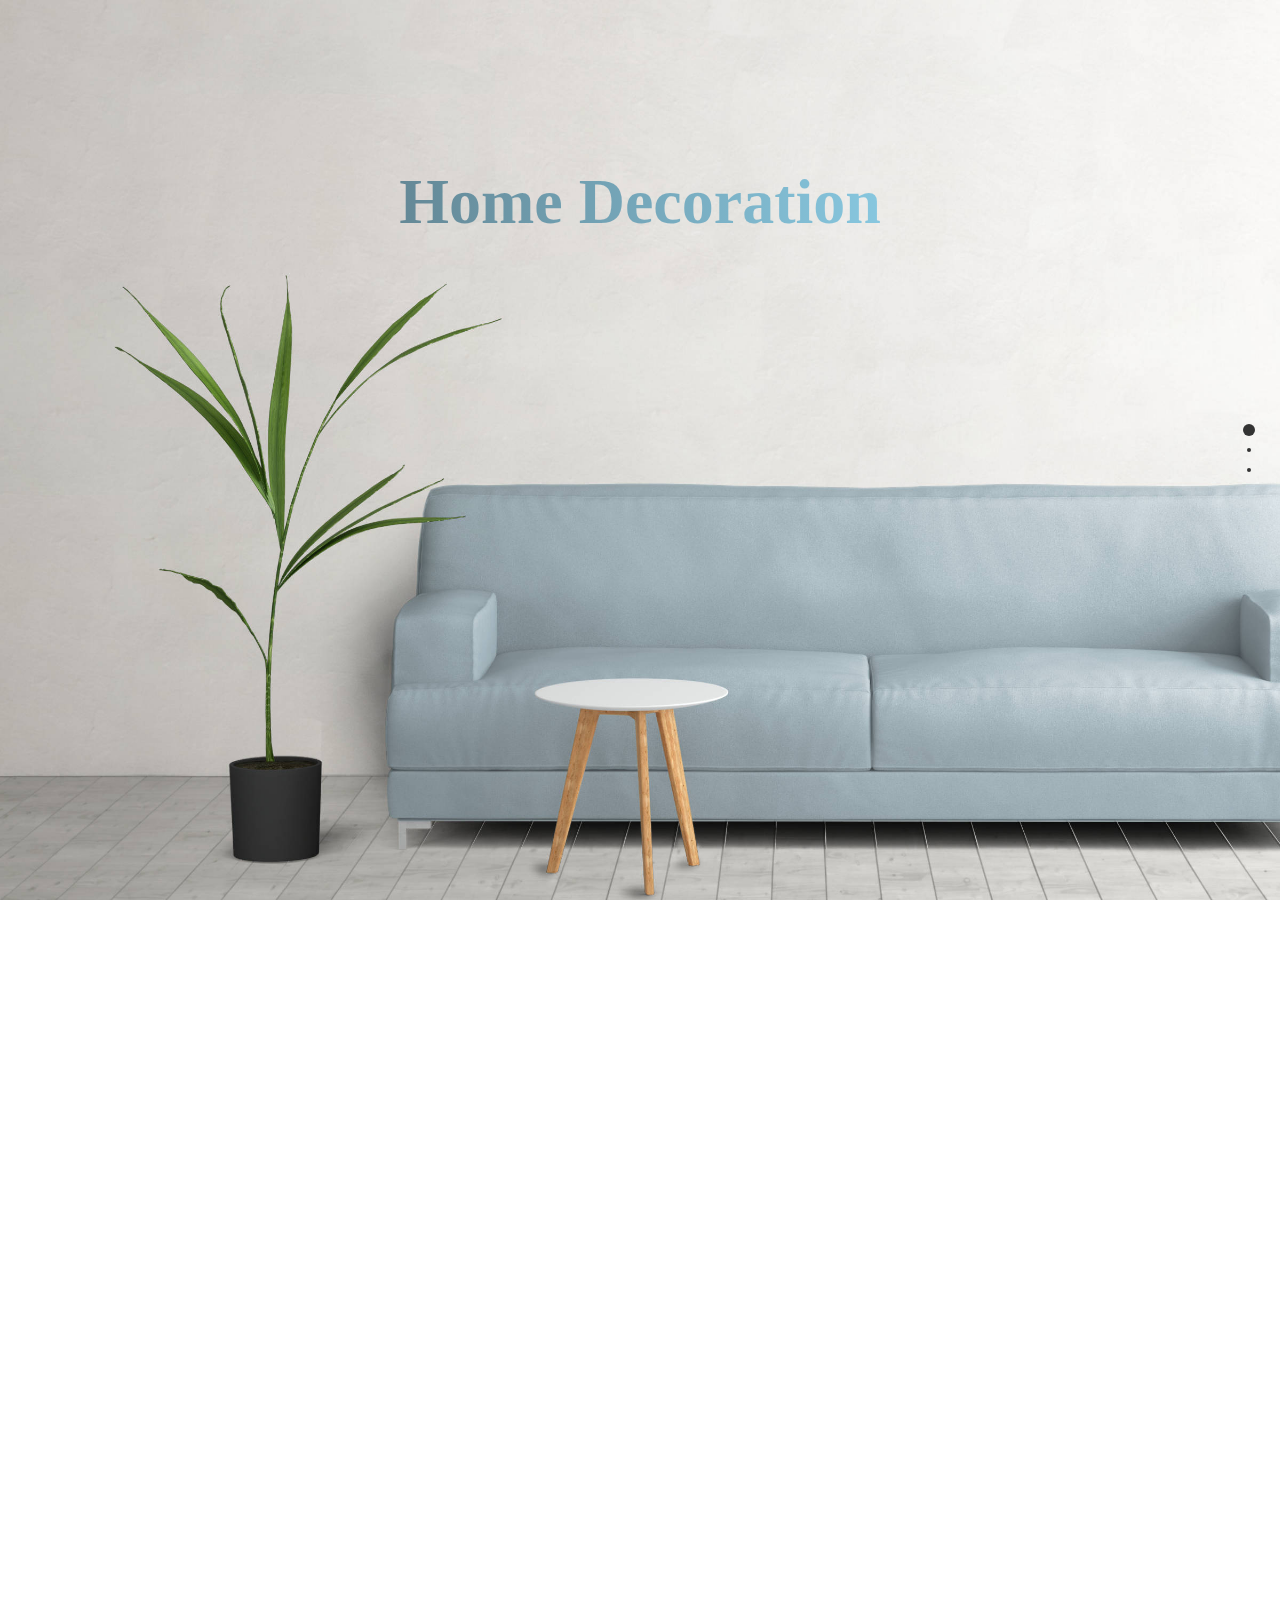
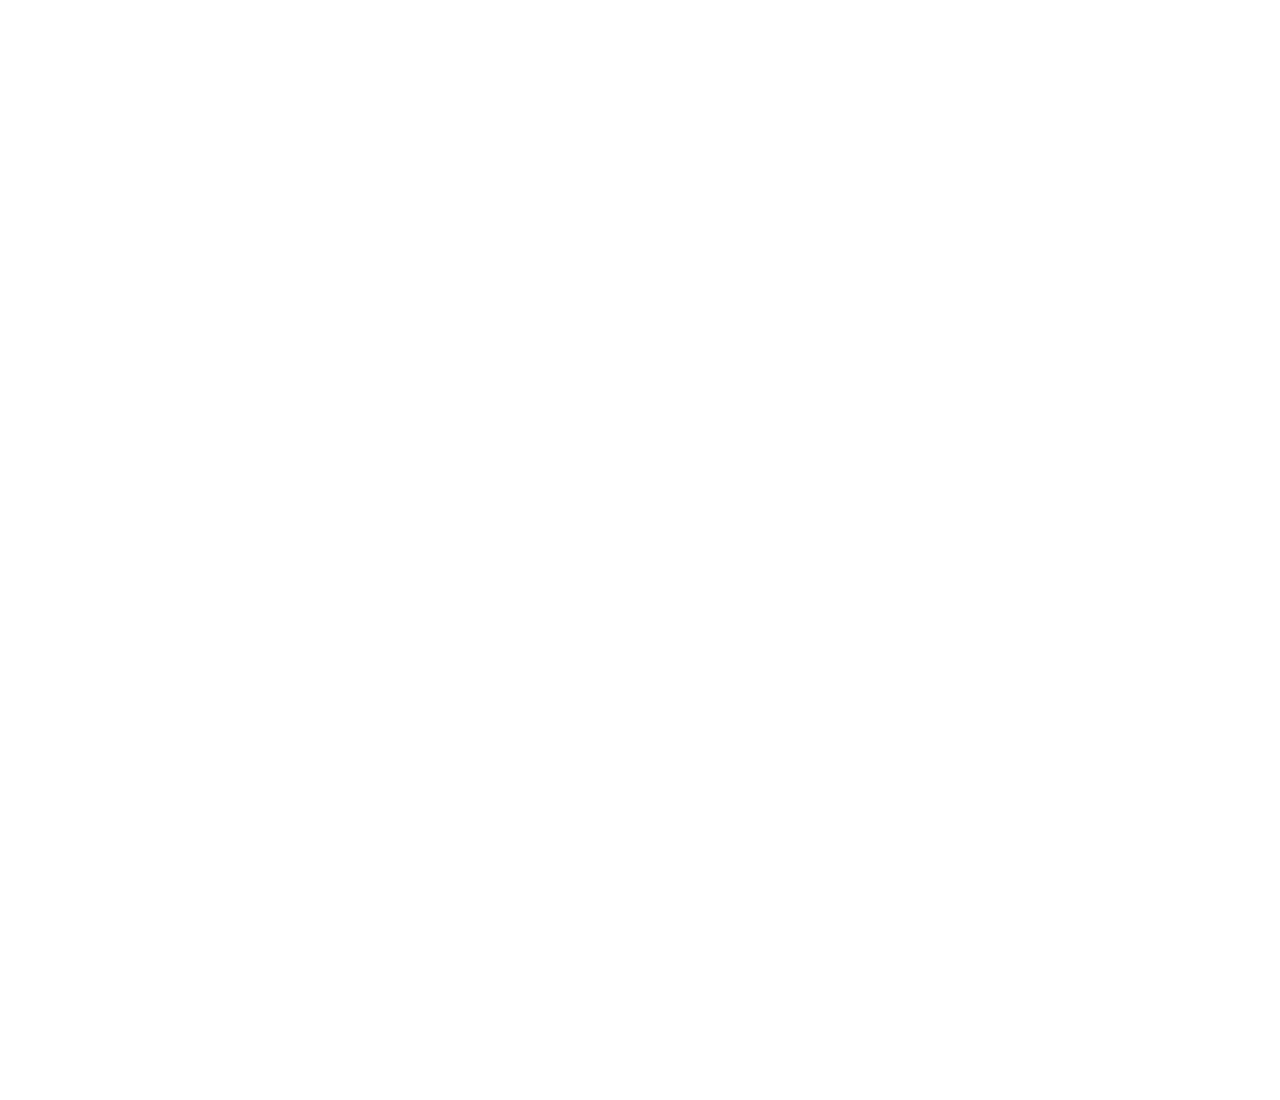
<file: animation/index.html>
<!DOCTYPE html>
<html lang="en">
<head>
    <meta charset="UTF-8">
    <meta name="viewport" content="width=device-width, initial-scale=1.0">
    <meta http-equiv="X-UA-Compatible" content="ie=edge">
    <title>fullPage</title>
    <link rel="stylesheet" href="style.css">
    <link rel="stylesheet" href="fullpage.css">
</head>
<body>
    <div id="fullpage">
        <section class="section s1">
            <h1>Home Decoration</h1>
        </section>
        <section class="section s2">
                <h1>Different Styles</h1>
                <div class="description">
                    <p>Lorem ipsum dolor sit amet, consectetur adipisicing elit. Rerum ullam illo ab ratione iste distinctio maiores quasi recusandae, dolorum sequi quos nisi cum optio dolorem, totam pariatur sunt amet explicabo.</p>
                    <p>Lorem ipsum dolor sit amet consectetur adipisicing elit. Qui cumque, incidunt eos ullam itaque praesentium ducimus ipsam nulla quae iure mollitia nostrum quos. Veniam possimus inventore ad mollitia? Aspernatur, reprehenderit!</p>
                </div>
                <img src="chair2.png" alt="" class="chair">
                <img src="chair3.png" alt="" class="chair">
                <img src="chair1.png" alt="" class="chair">
            </section>
            <section class="section s3">
                    <h1>Other</h1>
                </section>
    </div>
    <script src="fullpage.js"></script>
    <script src="app.js"></script>
</body>
</html>
</file>
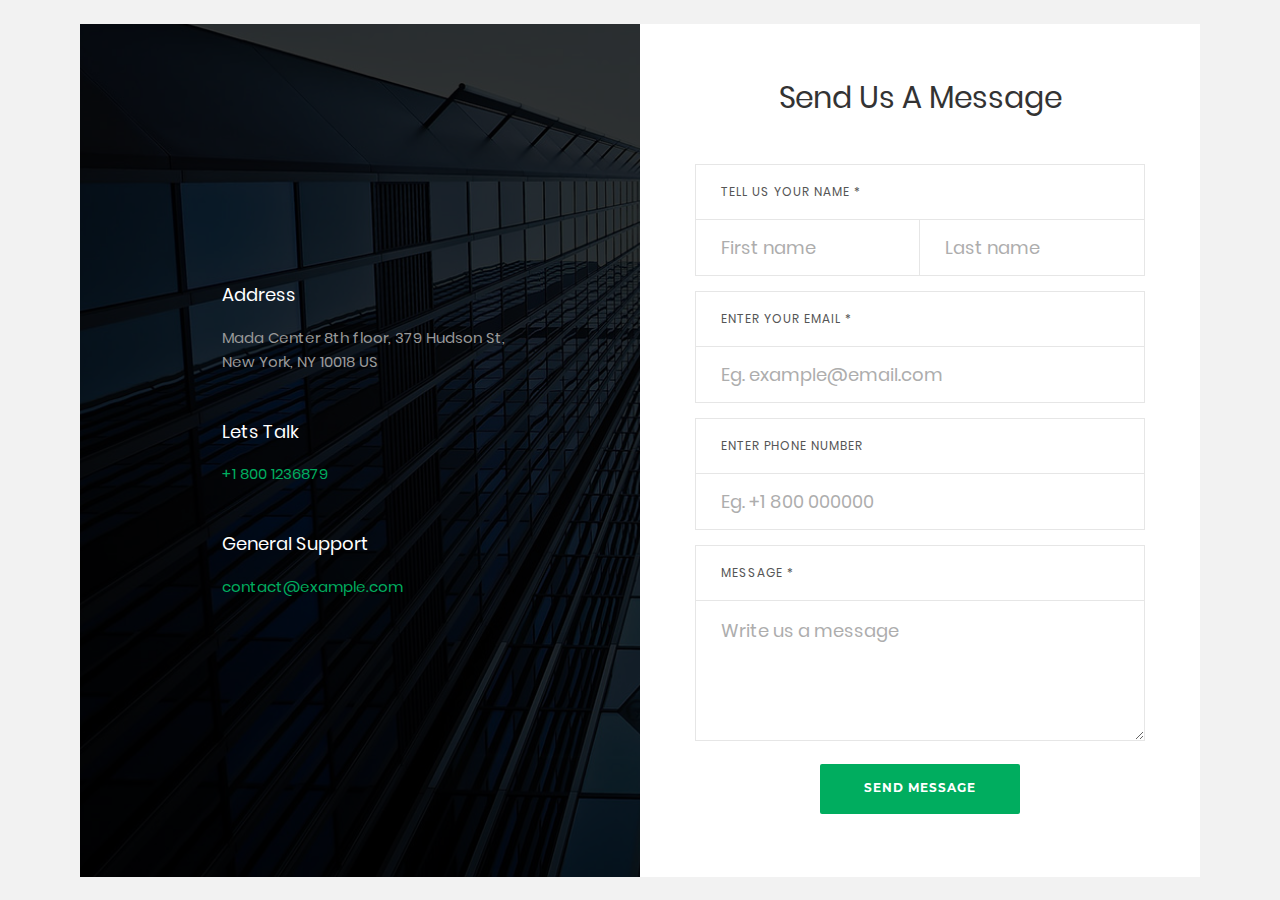
<file: ContactFrom_v17/index.html>
<!DOCTYPE html>
<html lang="en">
<head>
	<title>Contact V17</title>
	<meta charset="UTF-8">
	<meta name="viewport" content="width=device-width, initial-scale=1">
<!--===============================================================================================-->
	<link rel="icon" type="image/png" href="images/icons/favicon.ico"/>
<!--===============================================================================================-->
	<link rel="stylesheet" type="text/css" href="vendor/bootstrap/css/bootstrap.min.css">
<!--===============================================================================================-->
	<link rel="stylesheet" type="text/css" href="fonts/font-awesome-4.7.0/css/font-awesome.min.css">
<!--===============================================================================================-->
	<link rel="stylesheet" type="text/css" href="fonts/Linearicons-Free-v1.0.0/icon-font.min.css">
<!--===============================================================================================-->
	<link rel="stylesheet" type="text/css" href="vendor/animate/animate.css">
<!--===============================================================================================-->
	<link rel="stylesheet" type="text/css" href="vendor/css-hamburgers/hamburgers.min.css">
<!--===============================================================================================-->
	<link rel="stylesheet" type="text/css" href="vendor/animsition/css/animsition.min.css">
<!--===============================================================================================-->
	<link rel="stylesheet" type="text/css" href="vendor/select2/select2.min.css">
<!--===============================================================================================-->
	<link rel="stylesheet" type="text/css" href="vendor/daterangepicker/daterangepicker.css">
<!--===============================================================================================-->
	<link rel="stylesheet" type="text/css" href="css/util.css">
	<link rel="stylesheet" type="text/css" href="css/main.css">
<!--===============================================================================================-->
</head>
<body>


	<div class="container-contact100">
		<div class="wrap-contact100">
			<form class="contact100-form validate-form">
				<span class="contact100-form-title">
					Send Us A Message
				</span>

				<label class="label-input100" for="first-name">Tell us your name *</label>
				<div class="wrap-input100 rs1-wrap-input100 validate-input" data-validate="Type first name">
					<input id="first-name" class="input100" type="text" name="first-name" placeholder="First name">
					<span class="focus-input100"></span>
				</div>
				<div class="wrap-input100 rs2-wrap-input100 validate-input" data-validate="Type last name">
					<input class="input100" type="text" name="last-name" placeholder="Last name">
					<span class="focus-input100"></span>
				</div>

				<label class="label-input100" for="email">Enter your email *</label>
				<div class="wrap-input100 validate-input" data-validate = "Valid email is required: ex@abc.xyz">
					<input id="email" class="input100" type="text" name="email" placeholder="Eg. example@email.com">
					<span class="focus-input100"></span>
				</div>

				<label class="label-input100" for="phone">Enter phone number</label>
				<div class="wrap-input100">
					<input id="phone" class="input100" type="text" name="phone" placeholder="Eg. +1 800 000000">
					<span class="focus-input100"></span>
				</div>

				<label class="label-input100" for="message">Message *</label>
				<div class="wrap-input100 validate-input" data-validate = "Message is required">
					<textarea id="message" class="input100" name="message" placeholder="Write us a message"></textarea>
					<span class="focus-input100"></span>
				</div>

				<div class="container-contact100-form-btn">
					<button class="contact100-form-btn">
						Send Message
					</button>
				</div>
			</form>

			<div class="contact100-more flex-col-c-m" style="background-image: url('images/bg-01.jpg');">
				<div class="flex-w size1 p-b-47">
					<div class="txt1 p-r-25">
						<span class="lnr lnr-map-marker"></span>
					</div>

					<div class="flex-col size2">
						<span class="txt1 p-b-20">
							Address
						</span>

						<span class="txt2">
							Mada Center 8th floor, 379 Hudson St, New York, NY 10018 US
						</span>
					</div>
				</div>

				<div class="dis-flex size1 p-b-47">
					<div class="txt1 p-r-25">
						<span class="lnr lnr-phone-handset"></span>
					</div>

					<div class="flex-col size2">
						<span class="txt1 p-b-20">
							Lets Talk
						</span>

						<span class="txt3">
							+1 800 1236879
						</span>
					</div>
				</div>

				<div class="dis-flex size1 p-b-47">
					<div class="txt1 p-r-25">
						<span class="lnr lnr-envelope"></span>
					</div>

					<div class="flex-col size2">
						<span class="txt1 p-b-20">
							General Support
						</span>

						<span class="txt3">
							contact@example.com
						</span>
					</div>
				</div>
			</div>
		</div>
	</div>



	<div id="dropDownSelect1"></div>

<!--===============================================================================================-->
	<script src="vendor/jquery/jquery-3.2.1.min.js"></script>
<!--===============================================================================================-->
	<script src="vendor/animsition/js/animsition.min.js"></script>
<!--===============================================================================================-->
	<script src="vendor/bootstrap/js/popper.js"></script>
	<script src="vendor/bootstrap/js/bootstrap.min.js"></script>
<!--===============================================================================================-->
	<script src="vendor/select2/select2.min.js"></script>
	<script>
		$(".selection-2").select2({
			minimumResultsForSearch: 20,
			dropdownParent: $('#dropDownSelect1')
		});
	</script>
<!--===============================================================================================-->
	<script src="vendor/daterangepicker/moment.min.js"></script>
	<script src="vendor/daterangepicker/daterangepicker.js"></script>
<!--===============================================================================================-->
	<script src="vendor/countdowntime/countdowntime.js"></script>
<!--===============================================================================================-->
	<script src="js/main.js"></script>
	<!-- Global site tag (gtag.js) - Google Analytics -->
	<script async src="https://www.googletagmanager.com/gtag/js?id=UA-23581568-13"></script>
	<script>
	  window.dataLayer = window.dataLayer || [];
	  function gtag(){dataLayer.push(arguments);}
	  gtag('js', new Date());

	  gtag('config', 'UA-23581568-13');
	</script>
</body>
</html>
</file>
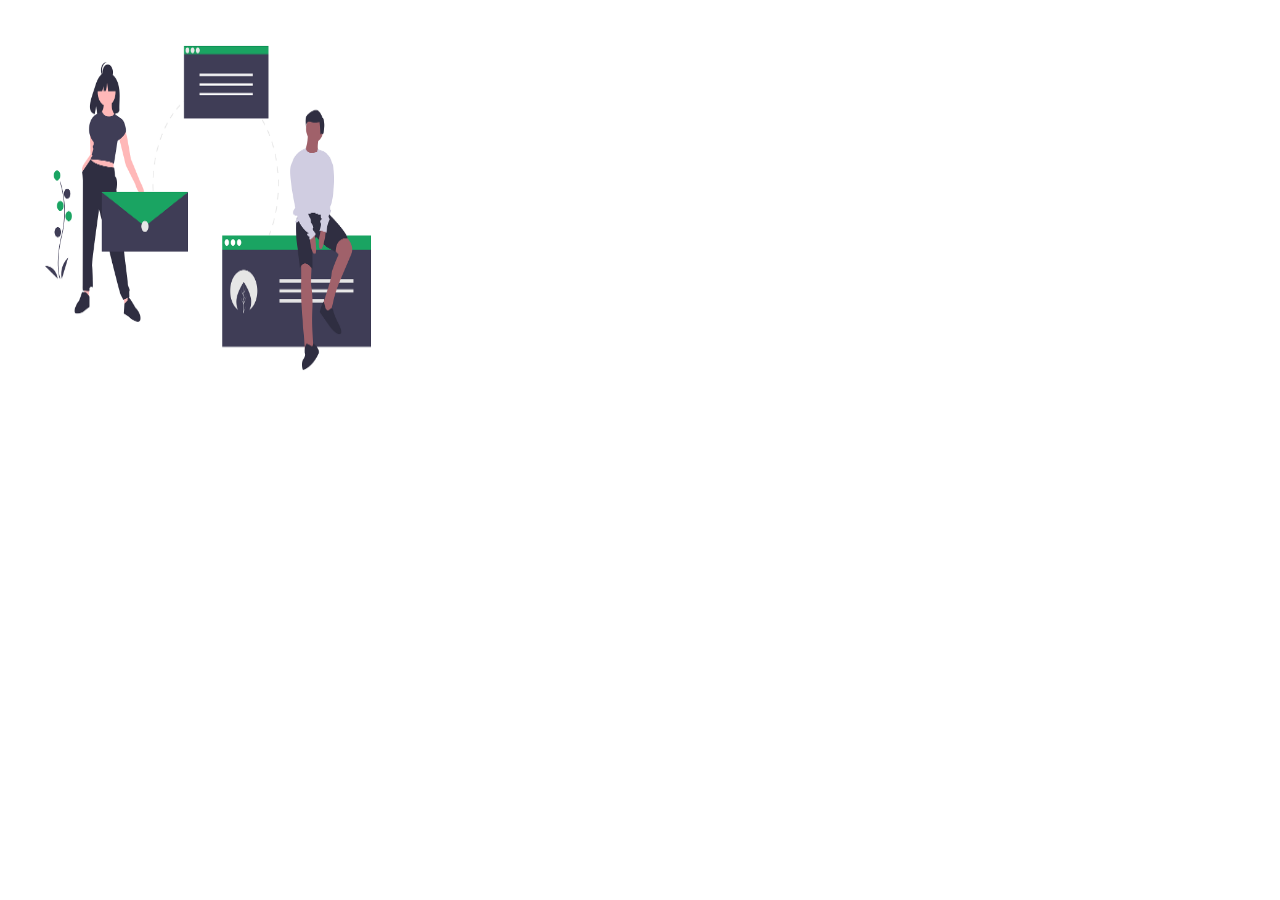
<file: slider.html>
<!DOCTYPE html>
<html lang="en">
<head>
    <meta charset="UTF-8">
    <meta name="viewport" content="width=device-width, initial-scale=1.0">
    <meta http-equiv="X-UA-Compatible" content="ie=edge">
    <title>sliderJS</title>
    <script>
        var i = 0 ;
        var time = 2000 ;
        var image = [];
        image[0] = "bgimg1.png" ; 
        image[1] = "bgimg2.png" ;
        image[2] = "bgimg3.png" ;
        function changeImg(){
            document.slider.src = image[i];
            if ( i < image.length - 1) {
                i++;
            }
            else {
                i = 0 ;
            }
            setTimeout(() => {
                changeImg();
            }, time);
        }
        window.addEventListener("load",changeImg,false);
    </script>
</head>
<body>
    <img alt="image-slider" width="400" height="400" name="slider">
</body>
</html>
</file>
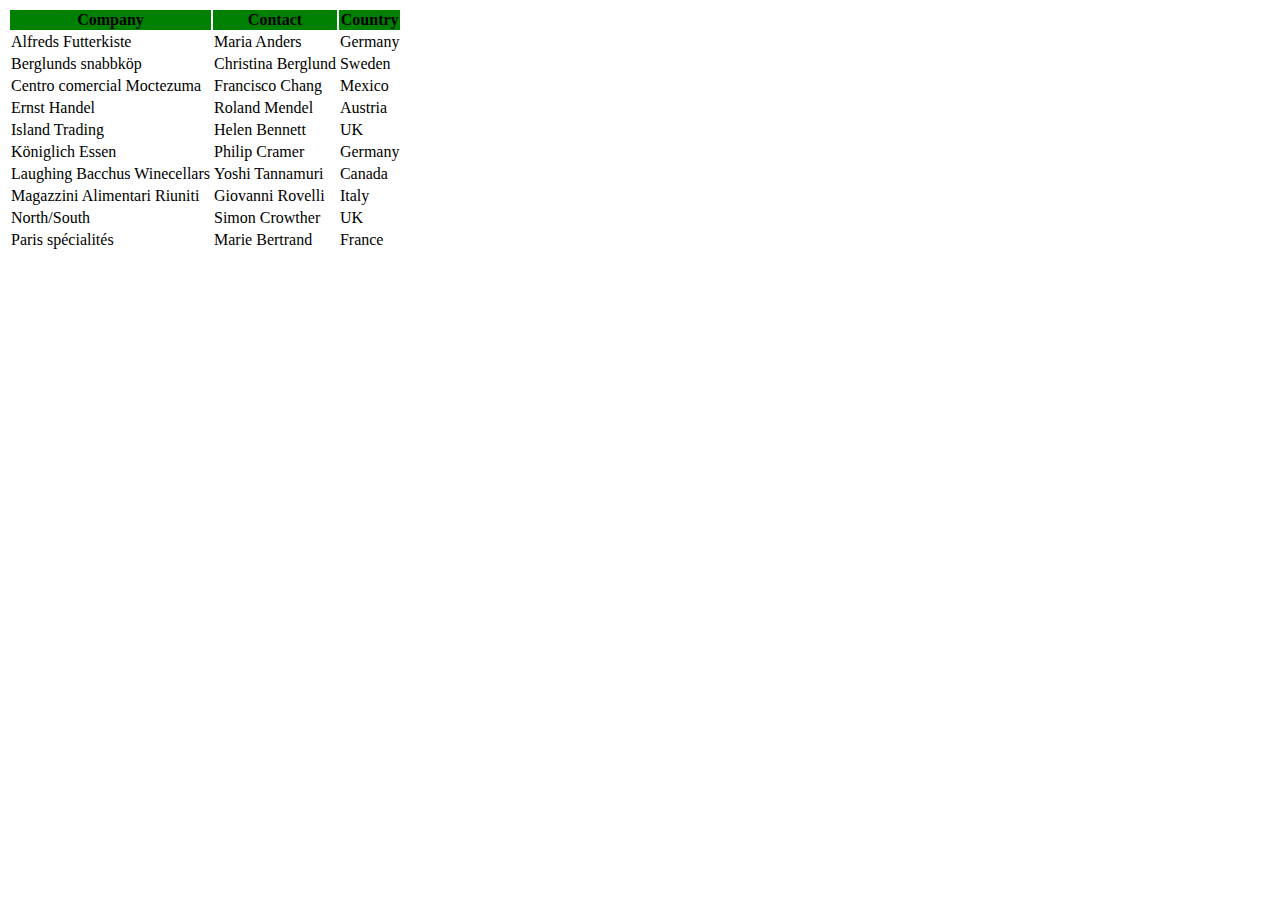
<file: uc/animate.html>
<!DOCTYPE html>
 <html lang="en">
 <head>
   <meta charset="UTF-8">
   <meta name="viewport" content="width=device-width, initial-scale=1.0">
   <meta http-equiv="X-UA-Compatible" content="ie=edge">
   <title>table</title>
   <link rel="stylesheet" href="animate.css">
 </head>
 <body>
  <table>
    <tr class="first-row">
      <th>Company</th>
      <th>Contact</th>
      <th>Country</th>
    </tr>
    <tr>
      <td>Alfreds Futterkiste</td>
      <td>Maria Anders</td>
      <td>Germany</td>
    </tr>
    <tr>
      <td>Berglunds snabbköp</td>
      <td>Christina Berglund</td>
      <td>Sweden</td>
    </tr>
    <tr>
      <td>Centro comercial Moctezuma</td>
      <td>Francisco Chang</td>
      <td>Mexico</td>
    </tr>
    <tr>
      <td>Ernst Handel</td>
      <td>Roland Mendel</td>
      <td>Austria</td>
    </tr>
    <tr>
      <td>Island Trading</td>
      <td>Helen Bennett</td>
      <td>UK</td>
    </tr>
    <tr>
      <td>Königlich Essen</td>
      <td>Philip Cramer</td>
      <td>Germany</td>
    </tr>
    <tr>
      <td>Laughing Bacchus Winecellars</td>
      <td>Yoshi Tannamuri</td>
      <td>Canada</td>
    </tr>
    <tr>
      <td>Magazzini Alimentari Riuniti</td>
      <td>Giovanni Rovelli</td>
      <td>Italy</td>
    </tr>
    <tr>
      <td>North/South</td>
      <td>Simon Crowther</td>
      <td>UK</td>
    </tr>
    <tr>
      <td>Paris spécialités</td>
      <td>Marie Bertrand</td>
      <td>France</td>
    </tr>
  </table>
 </body>
 </html>
</file>
<file: animation/style.css>
* {
    margin: 0;
    padding: 0;
    box-sizing: border-box;
}
.chair {
    height: 60%;
    position: absolute;
    top: 70%;
    left: 50%;
    transform: translate(-50%, -70%);
}
.s1 {
    background-image: url("couch.jpg");
    background-size: cover;
}
.s1 h1 {
    position: absolute;
    top: 20%;
    left: 50%;
    transform: translate(-50%,-20%);
    font-size: 64px;
    background: linear-gradient(to left, #87c7df, #648896) ;
    -webkit-background-clip: text;
    -webkit-text-fill-color: transparent;
}
</file>
<file: animation/fullpage.css>
/*!
 * fullPage 3.0.7
 * https://github.com/alvarotrigo/fullPage.js
 *
 * @license GPLv3 for open source use only
 * or Fullpage Commercial License for commercial use
 * http://alvarotrigo.com/fullPage/pricing/
 *
 * Copyright (C) 2018 http://alvarotrigo.com/fullPage - A project by Alvaro Trigo
 */
html.fp-enabled,
.fp-enabled body {
    margin: 0;
    padding: 0;
    overflow:hidden;

    /*Avoid flicker on slides transitions for mobile phones #336 */
    -webkit-tap-highlight-color: rgba(0,0,0,0);
}
.fp-section {
    position: relative;
    -webkit-box-sizing: border-box; /* Safari<=5 Android<=3 */
    -moz-box-sizing: border-box; /* <=28 */
    box-sizing: border-box;
}
.fp-slide {
    float: left;
}
.fp-slide, .fp-slidesContainer {
    height: 100%;
    display: block;
}
.fp-slides {
    z-index:1;
    height: 100%;
    overflow: hidden;
    position: relative;
    -webkit-transition: all 0.3s ease-out; /* Safari<=6 Android<=4.3 */
    transition: all 0.3s ease-out;
}
.fp-section.fp-table, .fp-slide.fp-table {
    display: table;
    table-layout:fixed;
    width: 100%;
}
.fp-tableCell {
    display: table-cell;
    vertical-align: middle;
    width: 100%;
    height: 100%;
}
.fp-slidesContainer {
    float: left;
    position: relative;
}
.fp-controlArrow {
    -webkit-user-select: none; /* webkit (safari, chrome) browsers */
    -moz-user-select: none; /* mozilla browsers */
    -khtml-user-select: none; /* webkit (konqueror) browsers */
    -ms-user-select: none; /* IE10+ */
    position: absolute;
    z-index: 4;
    top: 50%;
    cursor: pointer;
    width: 0;
    height: 0;
    border-style: solid;
    margin-top: -38px;
    -webkit-transform: translate3d(0,0,0);
    -ms-transform: translate3d(0,0,0);
    transform: translate3d(0,0,0);
}
.fp-controlArrow.fp-prev {
    left: 15px;
    width: 0;
    border-width: 38.5px 34px 38.5px 0;
    border-color: transparent #fff transparent transparent;
}
.fp-controlArrow.fp-next {
    right: 15px;
    border-width: 38.5px 0 38.5px 34px;
    border-color: transparent transparent transparent #fff;
}
.fp-scrollable {
    overflow: hidden;
    position: relative;
}
.fp-scroller{
    overflow: hidden;
}
.iScrollIndicator{
    border: 0 !important;
}
.fp-notransition {
    -webkit-transition: none !important;
    transition: none !important;
}
#fp-nav {
    position: fixed;
    z-index: 100;
    margin-top: -32px;
    top: 50%;
    opacity: 1;
    -webkit-transform: translate3d(0,0,0);
}
#fp-nav.fp-right {
    right: 17px;
}
#fp-nav.fp-left {
    left: 17px;
}
.fp-slidesNav{
    position: absolute;
    z-index: 4;
    opacity: 1;
    -webkit-transform: translate3d(0,0,0);
    -ms-transform: translate3d(0,0,0);
    transform: translate3d(0,0,0);
    left: 0 !important;
    right: 0;
    margin: 0 auto !important;
}
.fp-slidesNav.fp-bottom {
    bottom: 17px;
}
.fp-slidesNav.fp-top {
    top: 17px;
}
#fp-nav ul,
.fp-slidesNav ul {
  margin: 0;
  padding: 0;
}
#fp-nav ul li,
.fp-slidesNav ul li {
    display: block;
    width: 14px;
    height: 13px;
    margin: 7px;
    position:relative;
}
.fp-slidesNav ul li {
    display: inline-block;
}
#fp-nav ul li a,
.fp-slidesNav ul li a {
    display: block;
    position: relative;
    z-index: 1;
    width: 100%;
    height: 100%;
    cursor: pointer;
    text-decoration: none;
}
#fp-nav ul li a.active span,
.fp-slidesNav ul li a.active span,
#fp-nav ul li:hover a.active span,
.fp-slidesNav ul li:hover a.active span{
    height: 12px;
    width: 12px;
    margin: -6px 0 0 -6px;
    border-radius: 100%;
 }
#fp-nav ul li a span,
.fp-slidesNav ul li a span {
    border-radius: 50%;
    position: absolute;
    z-index: 1;
    height: 4px;
    width: 4px;
    border: 0;
    background: #333;
    left: 50%;
    top: 50%;
    margin: -2px 0 0 -2px;
    -webkit-transition: all 0.1s ease-in-out;
    -moz-transition: all 0.1s ease-in-out;
    -o-transition: all 0.1s ease-in-out;
    transition: all 0.1s ease-in-out;
}
#fp-nav ul li:hover a span,
.fp-slidesNav ul li:hover a span{
    width: 10px;
    height: 10px;
    margin: -5px 0px 0px -5px;
}
#fp-nav ul li .fp-tooltip {
    position: absolute;
    top: -2px;
    color: #fff;
    font-size: 14px;
    font-family: arial, helvetica, sans-serif;
    white-space: nowrap;
    max-width: 220px;
    overflow: hidden;
    display: block;
    opacity: 0;
    width: 0;
    cursor: pointer;
}
#fp-nav ul li:hover .fp-tooltip,
#fp-nav.fp-show-active a.active + .fp-tooltip {
    -webkit-transition: opacity 0.2s ease-in;
    transition: opacity 0.2s ease-in;
    width: auto;
    opacity: 1;
}
#fp-nav ul li .fp-tooltip.fp-right {
    right: 20px;
}
#fp-nav ul li .fp-tooltip.fp-left {
    left: 20px;
}
.fp-auto-height.fp-section,
.fp-auto-height .fp-slide,
.fp-auto-height .fp-tableCell{
    height: auto !important;
}

.fp-responsive .fp-auto-height-responsive.fp-section,
.fp-responsive .fp-auto-height-responsive .fp-slide,
.fp-responsive .fp-auto-height-responsive .fp-tableCell {
    height: auto !important;
}

/*Only display content to screen readers*/
.fp-sr-only{
    position: absolute;
    width: 1px;
    height: 1px;
    padding: 0;
    overflow: hidden;
    clip: rect(0, 0, 0, 0);
    white-space: nowrap;
    border: 0;
}
</file>
<file: ContactFrom_v17/vendor/daterangepicker/daterangepicker.css>
.daterangepicker {
  position: absolute;
  color: inherit;
  background-color: #fff;
  border-radius: 4px;
  width: 278px;
  padding: 4px;
  margin-top: 1px;
  top: 100px;
  left: 20px;
  /* Calendars */ }
  .daterangepicker:before, .daterangepicker:after {
    position: absolute;
    display: inline-block;
    border-bottom-color: rgba(0, 0, 0, 0.2);
    content: ''; }
  .daterangepicker:before {
    top: -7px;
    border-right: 7px solid transparent;
    border-left: 7px solid transparent;
    border-bottom: 7px solid #ccc; }
  .daterangepicker:after {
    top: -6px;
    border-right: 6px solid transparent;
    border-bottom: 6px solid #fff;
    border-left: 6px solid transparent; }
  .daterangepicker.opensleft:before {
    right: 9px; }
  .daterangepicker.opensleft:after {
    right: 10px; }
  .daterangepicker.openscenter:before {
    left: 0;
    right: 0;
    width: 0;
    margin-left: auto;
    margin-right: auto; }
  .daterangepicker.openscenter:after {
    left: 0;
    right: 0;
    width: 0;
    margin-left: auto;
    margin-right: auto; }
  .daterangepicker.opensright:before {
    left: 9px; }
  .daterangepicker.opensright:after {
    left: 10px; }
  .daterangepicker.dropup {
    margin-top: -5px; }
    .daterangepicker.dropup:before {
      top: initial;
      bottom: -7px;
      border-bottom: initial;
      border-top: 7px solid #ccc; }
    .daterangepicker.dropup:after {
      top: initial;
      bottom: -6px;
      border-bottom: initial;
      border-top: 6px solid #fff; }
  .daterangepicker.dropdown-menu {
    max-width: none;
    z-index: 3001; }
  .daterangepicker.single .ranges, .daterangepicker.single .calendar {
    float: none; }
  .daterangepicker.show-calendar .calendar {
    display: block; }
  .daterangepicker .calendar {
    display: none;
    max-width: 270px;
    margin: 4px; }
    .daterangepicker .calendar.single .calendar-table {
      border: none; }
    .daterangepicker .calendar th, .daterangepicker .calendar td {
      white-space: nowrap;
      text-align: center;
      min-width: 32px; }
  .daterangepicker .calendar-table {
    border: 1px solid #fff;
    padding: 4px;
    border-radius: 4px;
    background-color: #fff; }
  .daterangepicker table {
    width: 100%;
    margin: 0; }
  .daterangepicker td, .daterangepicker th {
    text-align: center;
    width: 20px;
    height: 20px;
    border-radius: 4px;
    border: 1px solid transparent;
    white-space: nowrap;
    cursor: pointer; }
    .daterangepicker td.available:hover, .daterangepicker th.available:hover {
      background-color: #eee;
      border-color: transparent;
      color: inherit; }
    .daterangepicker td.week, .daterangepicker th.week {
      font-size: 80%;
      color: #ccc; }
  .daterangepicker td.off, .daterangepicker td.off.in-range, .daterangepicker td.off.start-date, .daterangepicker td.off.end-date {
    background-color: #fff;
    border-color: transparent;
    color: #999; }
  .daterangepicker td.in-range {
    background-color: #ebf4f8;
    border-color: transparent;
    color: #000;
    border-radius: 0; }
  .daterangepicker td.start-date {
    border-radius: 4px 0 0 4px; }
  .daterangepicker td.end-date {
    border-radius: 0 4px 4px 0; }
  .daterangepicker td.start-date.end-date {
    border-radius: 4px; }
  .daterangepicker td.active, .daterangepicker td.active:hover {
    background-color: #357ebd;
    border-color: transparent;
    color: #fff; }
  .daterangepicker th.month {
    width: auto; }
  .daterangepicker td.disabled, .daterangepicker option.disabled {
    color: #999;
    cursor: not-allowed;
    text-decoration: line-through; }
  .daterangepicker select.monthselect, .daterangepicker select.yearselect {
    font-size: 12px;
    padding: 1px;
    height: auto;
    margin: 0;
    cursor: default; }
  .daterangepicker select.monthselect {
    margin-right: 2%;
    width: 56%; }
  .daterangepicker select.yearselect {
    width: 40%; }
  .daterangepicker select.hourselect, .daterangepicker select.minuteselect, .daterangepicker select.secondselect, .daterangepicker select.ampmselect {
    width: 50px;
    margin-bottom: 0; }
  .daterangepicker .input-mini {
    border: 1px solid #ccc;
    border-radius: 4px;
    color: #555;
    height: 30px;
    line-height: 30px;
    display: block;
    vertical-align: middle;
    margin: 0 0 5px 0;
    padding: 0 6px 0 28px;
    width: 100%; }
    .daterangepicker .input-mini.active {
      border: 1px solid #08c;
      border-radius: 4px; }
  .daterangepicker .daterangepicker_input {
    position: relative; }
    .daterangepicker .daterangepicker_input i {
      position: absolute;
      left: 8px;
      top: 8px; }
  .daterangepicker.rtl .input-mini {
    padding-right: 28px;
    padding-left: 6px; }
  .daterangepicker.rtl .daterangepicker_input i {
    left: auto;
    right: 8px; }
  .daterangepicker .calendar-time {
    text-align: center;
    margin: 5px auto;
    line-height: 30px;
    position: relative;
    padding-left: 28px; }
    .daterangepicker .calendar-time select.disabled {
      color: #ccc;
      cursor: not-allowed; }

.ranges {
  font-size: 11px;
  float: none;
  margin: 4px;
  text-align: left; }
  .ranges ul {
    list-style: none;
    margin: 0 auto;
    padding: 0;
    width: 100%; }
  .ranges li {
    font-size: 13px;
    background-color: #f5f5f5;
    border: 1px solid #f5f5f5;
    border-radius: 4px;
    color: #08c;
    padding: 3px 12px;
    margin-bottom: 8px;
    cursor: pointer; }
    .ranges li:hover {
      background-color: #08c;
      border: 1px solid #08c;
      color: #fff; }
    .ranges li.active {
      background-color: #08c;
      border: 1px solid #08c;
      color: #fff; }

/*  Larger Screen Styling */
@media (min-width: 564px) {
  .daterangepicker {
    width: auto; }
    .daterangepicker .ranges ul {
      width: 160px; }
    .daterangepicker.single .ranges ul {
      width: 100%; }
    .daterangepicker.single .calendar.left {
      clear: none; }
    .daterangepicker.single.ltr .ranges, .daterangepicker.single.ltr .calendar {
      float: left; }
    .daterangepicker.single.rtl .ranges, .daterangepicker.single.rtl .calendar {
      float: right; }
    .daterangepicker.ltr {
      direction: ltr;
      text-align: left; }
      .daterangepicker.ltr .calendar.left {
        clear: left;
        margin-right: 0; }
        .daterangepicker.ltr .calendar.left .calendar-table {
          border-right: none;
          border-top-right-radius: 0;
          border-bottom-right-radius: 0; }
      .daterangepicker.ltr .calendar.right {
        margin-left: 0; }
        .daterangepicker.ltr .calendar.right .calendar-table {
          border-left: none;
          border-top-left-radius: 0;
          border-bottom-left-radius: 0; }
      .daterangepicker.ltr .left .daterangepicker_input {
        padding-right: 12px; }
      .daterangepicker.ltr .calendar.left .calendar-table {
        padding-right: 12px; }
      .daterangepicker.ltr .ranges, .daterangepicker.ltr .calendar {
        float: left; }
    .daterangepicker.rtl {
      direction: rtl;
      text-align: right; }
      .daterangepicker.rtl .calendar.left {
        clear: right;
        margin-left: 0; }
        .daterangepicker.rtl .calendar.left .calendar-table {
          border-left: none;
          border-top-left-radius: 0;
          border-bottom-left-radius: 0; }
      .daterangepicker.rtl .calendar.right {
        margin-right: 0; }
        .daterangepicker.rtl .calendar.right .calendar-table {
          border-right: none;
          border-top-right-radius: 0;
          border-bottom-right-radius: 0; }
      .daterangepicker.rtl .left .daterangepicker_input {
        padding-left: 12px; }
      .daterangepicker.rtl .calendar.left .calendar-table {
        padding-left: 12px; }
      .daterangepicker.rtl .ranges, .daterangepicker.rtl .calendar {
        text-align: right;
        float: right; } }
@media (min-width: 730px) {
  .daterangepicker .ranges {
    width: auto; }
  .daterangepicker.ltr .ranges {
    float: left; }
  .daterangepicker.rtl .ranges {
    float: right; }
  .daterangepicker .calendar.left {
    clear: none !important; } }
</file>
<file: ContactFrom_v17/css/util.css>
/*[ FONT SIZE ]
///////////////////////////////////////////////////////////
*/
.fs-1 {font-size: 1px;}
.fs-2 {font-size: 2px;}
.fs-3 {font-size: 3px;}
.fs-4 {font-size: 4px;}
.fs-5 {font-size: 5px;}
.fs-6 {font-size: 6px;}
.fs-7 {font-size: 7px;}
.fs-8 {font-size: 8px;}
.fs-9 {font-size: 9px;}
.fs-10 {font-size: 10px;}
.fs-11 {font-size: 11px;}
.fs-12 {font-size: 12px;}
.fs-13 {font-size: 13px;}
.fs-14 {font-size: 14px;}
.fs-15 {font-size: 15px;}
.fs-16 {font-size: 16px;}
.fs-17 {font-size: 17px;}
.fs-18 {font-size: 18px;}
.fs-19 {font-size: 19px;}
.fs-20 {font-size: 20px;}
.fs-21 {font-size: 21px;}
.fs-22 {font-size: 22px;}
.fs-23 {font-size: 23px;}
.fs-24 {font-size: 24px;}
.fs-25 {font-size: 25px;}
.fs-26 {font-size: 26px;}
.fs-27 {font-size: 27px;}
.fs-28 {font-size: 28px;}
.fs-29 {font-size: 29px;}
.fs-30 {font-size: 30px;}
.fs-31 {font-size: 31px;}
.fs-32 {font-size: 32px;}
.fs-33 {font-size: 33px;}
.fs-34 {font-size: 34px;}
.fs-35 {font-size: 35px;}
.fs-36 {font-size: 36px;}
.fs-37 {font-size: 37px;}
.fs-38 {font-size: 38px;}
.fs-39 {font-size: 39px;}
.fs-40 {font-size: 40px;}
.fs-41 {font-size: 41px;}
.fs-42 {font-size: 42px;}
.fs-43 {font-size: 43px;}
.fs-44 {font-size: 44px;}
.fs-45 {font-size: 45px;}
.fs-46 {font-size: 46px;}
.fs-47 {font-size: 47px;}
.fs-48 {font-size: 48px;}
.fs-49 {font-size: 49px;}
.fs-50 {font-size: 50px;}
.fs-51 {font-size: 51px;}
.fs-52 {font-size: 52px;}
.fs-53 {font-size: 53px;}
.fs-54 {font-size: 54px;}
.fs-55 {font-size: 55px;}
.fs-56 {font-size: 56px;}
.fs-57 {font-size: 57px;}
.fs-58 {font-size: 58px;}
.fs-59 {font-size: 59px;}
.fs-60 {font-size: 60px;}
.fs-61 {font-size: 61px;}
.fs-62 {font-size: 62px;}
.fs-63 {font-size: 63px;}
.fs-64 {font-size: 64px;}
.fs-65 {font-size: 65px;}
.fs-66 {font-size: 66px;}
.fs-67 {font-size: 67px;}
.fs-68 {font-size: 68px;}
.fs-69 {font-size: 69px;}
.fs-70 {font-size: 70px;}
.fs-71 {font-size: 71px;}
.fs-72 {font-size: 72px;}
.fs-73 {font-size: 73px;}
.fs-74 {font-size: 74px;}
.fs-75 {font-size: 75px;}
.fs-76 {font-size: 76px;}
.fs-77 {font-size: 77px;}
.fs-78 {font-size: 78px;}
.fs-79 {font-size: 79px;}
.fs-80 {font-size: 80px;}
.fs-81 {font-size: 81px;}
.fs-82 {font-size: 82px;}
.fs-83 {font-size: 83px;}
.fs-84 {font-size: 84px;}
.fs-85 {font-size: 85px;}
.fs-86 {font-size: 86px;}
.fs-87 {font-size: 87px;}
.fs-88 {font-size: 88px;}
.fs-89 {font-size: 89px;}
.fs-90 {font-size: 90px;}
.fs-91 {font-size: 91px;}
.fs-92 {font-size: 92px;}
.fs-93 {font-size: 93px;}
.fs-94 {font-size: 94px;}
.fs-95 {font-size: 95px;}
.fs-96 {font-size: 96px;}
.fs-97 {font-size: 97px;}
.fs-98 {font-size: 98px;}
.fs-99 {font-size: 99px;}
.fs-100 {font-size: 100px;}
.fs-101 {font-size: 101px;}
.fs-102 {font-size: 102px;}
.fs-103 {font-size: 103px;}
.fs-104 {font-size: 104px;}
.fs-105 {font-size: 105px;}
.fs-106 {font-size: 106px;}
.fs-107 {font-size: 107px;}
.fs-108 {font-size: 108px;}
.fs-109 {font-size: 109px;}
.fs-110 {font-size: 110px;}
.fs-111 {font-size: 111px;}
.fs-112 {font-size: 112px;}
.fs-113 {font-size: 113px;}
.fs-114 {font-size: 114px;}
.fs-115 {font-size: 115px;}
.fs-116 {font-size: 116px;}
.fs-117 {font-size: 117px;}
.fs-118 {font-size: 118px;}
.fs-119 {font-size: 119px;}
.fs-120 {font-size: 120px;}
.fs-121 {font-size: 121px;}
.fs-122 {font-size: 122px;}
.fs-123 {font-size: 123px;}
.fs-124 {font-size: 124px;}
.fs-125 {font-size: 125px;}
.fs-126 {font-size: 126px;}
.fs-127 {font-size: 127px;}
.fs-128 {font-size: 128px;}
.fs-129 {font-size: 129px;}
.fs-130 {font-size: 130px;}
.fs-131 {font-size: 131px;}
.fs-132 {font-size: 132px;}
.fs-133 {font-size: 133px;}
.fs-134 {font-size: 134px;}
.fs-135 {font-size: 135px;}
.fs-136 {font-size: 136px;}
.fs-137 {font-size: 137px;}
.fs-138 {font-size: 138px;}
.fs-139 {font-size: 139px;}
.fs-140 {font-size: 140px;}
.fs-141 {font-size: 141px;}
.fs-142 {font-size: 142px;}
.fs-143 {font-size: 143px;}
.fs-144 {font-size: 144px;}
.fs-145 {font-size: 145px;}
.fs-146 {font-size: 146px;}
.fs-147 {font-size: 147px;}
.fs-148 {font-size: 148px;}
.fs-149 {font-size: 149px;}
.fs-150 {font-size: 150px;}
.fs-151 {font-size: 151px;}
.fs-152 {font-size: 152px;}
.fs-153 {font-size: 153px;}
.fs-154 {font-size: 154px;}
.fs-155 {font-size: 155px;}
.fs-156 {font-size: 156px;}
.fs-157 {font-size: 157px;}
.fs-158 {font-size: 158px;}
.fs-159 {font-size: 159px;}
.fs-160 {font-size: 160px;}
.fs-161 {font-size: 161px;}
.fs-162 {font-size: 162px;}
.fs-163 {font-size: 163px;}
.fs-164 {font-size: 164px;}
.fs-165 {font-size: 165px;}
.fs-166 {font-size: 166px;}
.fs-167 {font-size: 167px;}
.fs-168 {font-size: 168px;}
.fs-169 {font-size: 169px;}
.fs-170 {font-size: 170px;}
.fs-171 {font-size: 171px;}
.fs-172 {font-size: 172px;}
.fs-173 {font-size: 173px;}
.fs-174 {font-size: 174px;}
.fs-175 {font-size: 175px;}
.fs-176 {font-size: 176px;}
.fs-177 {font-size: 177px;}
.fs-178 {font-size: 178px;}
.fs-179 {font-size: 179px;}
.fs-180 {font-size: 180px;}
.fs-181 {font-size: 181px;}
.fs-182 {font-size: 182px;}
.fs-183 {font-size: 183px;}
.fs-184 {font-size: 184px;}
.fs-185 {font-size: 185px;}
.fs-186 {font-size: 186px;}
.fs-187 {font-size: 187px;}
.fs-188 {font-size: 188px;}
.fs-189 {font-size: 189px;}
.fs-190 {font-size: 190px;}
.fs-191 {font-size: 191px;}
.fs-192 {font-size: 192px;}
.fs-193 {font-size: 193px;}
.fs-194 {font-size: 194px;}
.fs-195 {font-size: 195px;}
.fs-196 {font-size: 196px;}
.fs-197 {font-size: 197px;}
.fs-198 {font-size: 198px;}
.fs-199 {font-size: 199px;}
.fs-200 {font-size: 200px;}

/*[ PADDING ]
///////////////////////////////////////////////////////////
*/
.p-t-0 {padding-top: 0px;}
.p-t-1 {padding-top: 1px;}
.p-t-2 {padding-top: 2px;}
.p-t-3 {padding-top: 3px;}
.p-t-4 {padding-top: 4px;}
.p-t-5 {padding-top: 5px;}
.p-t-6 {padding-top: 6px;}
.p-t-7 {padding-top: 7px;}
.p-t-8 {padding-top: 8px;}
.p-t-9 {padding-top: 9px;}
.p-t-10 {padding-top: 10px;}
.p-t-11 {padding-top: 11px;}
.p-t-12 {padding-top: 12px;}
.p-t-13 {padding-top: 13px;}
.p-t-14 {padding-top: 14px;}
.p-t-15 {padding-top: 15px;}
.p-t-16 {padding-top: 16px;}
.p-t-17 {padding-top: 17px;}
.p-t-18 {padding-top: 18px;}
.p-t-19 {padding-top: 19px;}
.p-t-20 {padding-top: 20px;}
.p-t-21 {padding-top: 21px;}
.p-t-22 {padding-top: 22px;}
.p-t-23 {padding-top: 23px;}
.p-t-24 {padding-top: 24px;}
.p-t-25 {padding-top: 25px;}
.p-t-26 {padding-top: 26px;}
.p-t-27 {padding-top: 27px;}
.p-t-28 {padding-top: 28px;}
.p-t-29 {padding-top: 29px;}
.p-t-30 {padding-top: 30px;}
.p-t-31 {padding-top: 31px;}
.p-t-32 {padding-top: 32px;}
.p-t-33 {padding-top: 33px;}
.p-t-34 {padding-top: 34px;}
.p-t-35 {padding-top: 35px;}
.p-t-36 {padding-top: 36px;}
.p-t-37 {padding-top: 37px;}
.p-t-38 {padding-top: 38px;}
.p-t-39 {padding-top: 39px;}
.p-t-40 {padding-top: 40px;}
.p-t-41 {padding-top: 41px;}
.p-t-42 {padding-top: 42px;}
.p-t-43 {padding-top: 43px;}
.p-t-44 {padding-top: 44px;}
.p-t-45 {padding-top: 45px;}
.p-t-46 {padding-top: 46px;}
.p-t-47 {padding-top: 47px;}
.p-t-48 {padding-top: 48px;}
.p-t-49 {padding-top: 49px;}
.p-t-50 {padding-top: 50px;}
.p-t-51 {padding-top: 51px;}
.p-t-52 {padding-top: 52px;}
.p-t-53 {padding-top: 53px;}
.p-t-54 {padding-top: 54px;}
.p-t-55 {padding-top: 55px;}
.p-t-56 {padding-top: 56px;}
.p-t-57 {padding-top: 57px;}
.p-t-58 {padding-top: 58px;}
.p-t-59 {padding-top: 59px;}
.p-t-60 {padding-top: 60px;}
.p-t-61 {padding-top: 61px;}
.p-t-62 {padding-top: 62px;}
.p-t-63 {padding-top: 63px;}
.p-t-64 {padding-top: 64px;}
.p-t-65 {padding-top: 65px;}
.p-t-66 {padding-top: 66px;}
.p-t-67 {padding-top: 67px;}
.p-t-68 {padding-top: 68px;}
.p-t-69 {padding-top: 69px;}
.p-t-70 {padding-top: 70px;}
.p-t-71 {padding-top: 71px;}
.p-t-72 {padding-top: 72px;}
.p-t-73 {padding-top: 73px;}
.p-t-74 {padding-top: 74px;}
.p-t-75 {padding-top: 75px;}
.p-t-76 {padding-top: 76px;}
.p-t-77 {padding-top: 77px;}
.p-t-78 {padding-top: 78px;}
.p-t-79 {padding-top: 79px;}
.p-t-80 {padding-top: 80px;}
.p-t-81 {padding-top: 81px;}
.p-t-82 {padding-top: 82px;}
.p-t-83 {padding-top: 83px;}
.p-t-84 {padding-top: 84px;}
.p-t-85 {padding-top: 85px;}
.p-t-86 {padding-top: 86px;}
.p-t-87 {padding-top: 87px;}
.p-t-88 {padding-top: 88px;}
.p-t-89 {padding-top: 89px;}
.p-t-90 {padding-top: 90px;}
.p-t-91 {padding-top: 91px;}
.p-t-92 {padding-top: 92px;}
.p-t-93 {padding-top: 93px;}
.p-t-94 {padding-top: 94px;}
.p-t-95 {padding-top: 95px;}
.p-t-96 {padding-top: 96px;}
.p-t-97 {padding-top: 97px;}
.p-t-98 {padding-top: 98px;}
.p-t-99 {padding-top: 99px;}
.p-t-100 {padding-top: 100px;}
.p-t-101 {padding-top: 101px;}
.p-t-102 {padding-top: 102px;}
.p-t-103 {padding-top: 103px;}
.p-t-104 {padding-top: 104px;}
.p-t-105 {padding-top: 105px;}
.p-t-106 {padding-top: 106px;}
.p-t-107 {padding-top: 107px;}
.p-t-108 {padding-top: 108px;}
.p-t-109 {padding-top: 109px;}
.p-t-110 {padding-top: 110px;}
.p-t-111 {padding-top: 111px;}
.p-t-112 {padding-top: 112px;}
.p-t-113 {padding-top: 113px;}
.p-t-114 {padding-top: 114px;}
.p-t-115 {padding-top: 115px;}
.p-t-116 {padding-top: 116px;}
.p-t-117 {padding-top: 117px;}
.p-t-118 {padding-top: 118px;}
.p-t-119 {padding-top: 119px;}
.p-t-120 {padding-top: 120px;}
.p-t-121 {padding-top: 121px;}
.p-t-122 {padding-top: 122px;}
.p-t-123 {padding-top: 123px;}
.p-t-124 {padding-top: 124px;}
.p-t-125 {padding-top: 125px;}
.p-t-126 {padding-top: 126px;}
.p-t-127 {padding-top: 127px;}
.p-t-128 {padding-top: 128px;}
.p-t-129 {padding-top: 129px;}
.p-t-130 {padding-top: 130px;}
.p-t-131 {padding-top: 131px;}
.p-t-132 {padding-top: 132px;}
.p-t-133 {padding-top: 133px;}
.p-t-134 {padding-top: 134px;}
.p-t-135 {padding-top: 135px;}
.p-t-136 {padding-top: 136px;}
.p-t-137 {padding-top: 137px;}
.p-t-138 {padding-top: 138px;}
.p-t-139 {padding-top: 139px;}
.p-t-140 {padding-top: 140px;}
.p-t-141 {padding-top: 141px;}
.p-t-142 {padding-top: 142px;}
.p-t-143 {padding-top: 143px;}
.p-t-144 {padding-top: 144px;}
.p-t-145 {padding-top: 145px;}
.p-t-146 {padding-top: 146px;}
.p-t-147 {padding-top: 147px;}
.p-t-148 {padding-top: 148px;}
.p-t-149 {padding-top: 149px;}
.p-t-150 {padding-top: 150px;}
.p-t-151 {padding-top: 151px;}
.p-t-152 {padding-top: 152px;}
.p-t-153 {padding-top: 153px;}
.p-t-154 {padding-top: 154px;}
.p-t-155 {padding-top: 155px;}
.p-t-156 {padding-top: 156px;}
.p-t-157 {padding-top: 157px;}
.p-t-158 {padding-top: 158px;}
.p-t-159 {padding-top: 159px;}
.p-t-160 {padding-top: 160px;}
.p-t-161 {padding-top: 161px;}
.p-t-162 {padding-top: 162px;}
.p-t-163 {padding-top: 163px;}
.p-t-164 {padding-top: 164px;}
.p-t-165 {padding-top: 165px;}
.p-t-166 {padding-top: 166px;}
.p-t-167 {padding-top: 167px;}
.p-t-168 {padding-top: 168px;}
.p-t-169 {padding-top: 169px;}
.p-t-170 {padding-top: 170px;}
.p-t-171 {padding-top: 171px;}
.p-t-172 {padding-top: 172px;}
.p-t-173 {padding-top: 173px;}
.p-t-174 {padding-top: 174px;}
.p-t-175 {padding-top: 175px;}
.p-t-176 {padding-top: 176px;}
.p-t-177 {padding-top: 177px;}
.p-t-178 {padding-top: 178px;}
.p-t-179 {padding-top: 179px;}
.p-t-180 {padding-top: 180px;}
.p-t-181 {padding-top: 181px;}
.p-t-182 {padding-top: 182px;}
.p-t-183 {padding-top: 183px;}
.p-t-184 {padding-top: 184px;}
.p-t-185 {padding-top: 185px;}
.p-t-186 {padding-top: 186px;}
.p-t-187 {padding-top: 187px;}
.p-t-188 {padding-top: 188px;}
.p-t-189 {padding-top: 189px;}
.p-t-190 {padding-top: 190px;}
.p-t-191 {padding-top: 191px;}
.p-t-192 {padding-top: 192px;}
.p-t-193 {padding-top: 193px;}
.p-t-194 {padding-top: 194px;}
.p-t-195 {padding-top: 195px;}
.p-t-196 {padding-top: 196px;}
.p-t-197 {padding-top: 197px;}
.p-t-198 {padding-top: 198px;}
.p-t-199 {padding-top: 199px;}
.p-t-200 {padding-top: 200px;}
.p-t-201 {padding-top: 201px;}
.p-t-202 {padding-top: 202px;}
.p-t-203 {padding-top: 203px;}
.p-t-204 {padding-top: 204px;}
.p-t-205 {padding-top: 205px;}
.p-t-206 {padding-top: 206px;}
.p-t-207 {padding-top: 207px;}
.p-t-208 {padding-top: 208px;}
.p-t-209 {padding-top: 209px;}
.p-t-210 {padding-top: 210px;}
.p-t-211 {padding-top: 211px;}
.p-t-212 {padding-top: 212px;}
.p-t-213 {padding-top: 213px;}
.p-t-214 {padding-top: 214px;}
.p-t-215 {padding-top: 215px;}
.p-t-216 {padding-top: 216px;}
.p-t-217 {padding-top: 217px;}
.p-t-218 {padding-top: 218px;}
.p-t-219 {padding-top: 219px;}
.p-t-220 {padding-top: 220px;}
.p-t-221 {padding-top: 221px;}
.p-t-222 {padding-top: 222px;}
.p-t-223 {padding-top: 223px;}
.p-t-224 {padding-top: 224px;}
.p-t-225 {padding-top: 225px;}
.p-t-226 {padding-top: 226px;}
.p-t-227 {padding-top: 227px;}
.p-t-228 {padding-top: 228px;}
.p-t-229 {padding-top: 229px;}
.p-t-230 {padding-top: 230px;}
.p-t-231 {padding-top: 231px;}
.p-t-232 {padding-top: 232px;}
.p-t-233 {padding-top: 233px;}
.p-t-234 {padding-top: 234px;}
.p-t-235 {padding-top: 235px;}
.p-t-236 {padding-top: 236px;}
.p-t-237 {padding-top: 237px;}
.p-t-238 {padding-top: 238px;}
.p-t-239 {padding-top: 239px;}
.p-t-240 {padding-top: 240px;}
.p-t-241 {padding-top: 241px;}
.p-t-242 {padding-top: 242px;}
.p-t-243 {padding-top: 243px;}
.p-t-244 {padding-top: 244px;}
.p-t-245 {padding-top: 245px;}
.p-t-246 {padding-top: 246px;}
.p-t-247 {padding-top: 247px;}
.p-t-248 {padding-top: 248px;}
.p-t-249 {padding-top: 249px;}
.p-t-250 {padding-top: 250px;}
.p-b-0 {padding-bottom: 0px;}
.p-b-1 {padding-bottom: 1px;}
.p-b-2 {padding-bottom: 2px;}
.p-b-3 {padding-bottom: 3px;}
.p-b-4 {padding-bottom: 4px;}
.p-b-5 {padding-bottom: 5px;}
.p-b-6 {padding-bottom: 6px;}
.p-b-7 {padding-bottom: 7px;}
.p-b-8 {padding-bottom: 8px;}
.p-b-9 {padding-bottom: 9px;}
.p-b-10 {padding-bottom: 10px;}
.p-b-11 {padding-bottom: 11px;}
.p-b-12 {padding-bottom: 12px;}
.p-b-13 {padding-bottom: 13px;}
.p-b-14 {padding-bottom: 14px;}
.p-b-15 {padding-bottom: 15px;}
.p-b-16 {padding-bottom: 16px;}
.p-b-17 {padding-bottom: 17px;}
.p-b-18 {padding-bottom: 18px;}
.p-b-19 {padding-bottom: 19px;}
.p-b-20 {padding-bottom: 20px;}
.p-b-21 {padding-bottom: 21px;}
.p-b-22 {padding-bottom: 22px;}
.p-b-23 {padding-bottom: 23px;}
.p-b-24 {padding-bottom: 24px;}
.p-b-25 {padding-bottom: 25px;}
.p-b-26 {padding-bottom: 26px;}
.p-b-27 {padding-bottom: 27px;}
.p-b-28 {padding-bottom: 28px;}
.p-b-29 {padding-bottom: 29px;}
.p-b-30 {padding-bottom: 30px;}
.p-b-31 {padding-bottom: 31px;}
.p-b-32 {padding-bottom: 32px;}
.p-b-33 {padding-bottom: 33px;}
.p-b-34 {padding-bottom: 34px;}
.p-b-35 {padding-bottom: 35px;}
.p-b-36 {padding-bottom: 36px;}
.p-b-37 {padding-bottom: 37px;}
.p-b-38 {padding-bottom: 38px;}
.p-b-39 {padding-bottom: 39px;}
.p-b-40 {padding-bottom: 40px;}
.p-b-41 {padding-bottom: 41px;}
.p-b-42 {padding-bottom: 42px;}
.p-b-43 {padding-bottom: 43px;}
.p-b-44 {padding-bottom: 44px;}
.p-b-45 {padding-bottom: 45px;}
.p-b-46 {padding-bottom: 46px;}
.p-b-47 {padding-bottom: 47px;}
.p-b-48 {padding-bottom: 48px;}
.p-b-49 {padding-bottom: 49px;}
.p-b-50 {padding-bottom: 50px;}
.p-b-51 {padding-bottom: 51px;}
.p-b-52 {padding-bottom: 52px;}
.p-b-53 {padding-bottom: 53px;}
.p-b-54 {padding-bottom: 54px;}
.p-b-55 {padding-bottom: 55px;}
.p-b-56 {padding-bottom: 56px;}
.p-b-57 {padding-bottom: 57px;}
.p-b-58 {padding-bottom: 58px;}
.p-b-59 {padding-bottom: 59px;}
.p-b-60 {padding-bottom: 60px;}
.p-b-61 {padding-bottom: 61px;}
.p-b-62 {padding-bottom: 62px;}
.p-b-63 {padding-bottom: 63px;}
.p-b-64 {padding-bottom: 64px;}
.p-b-65 {padding-bottom: 65px;}
.p-b-66 {padding-bottom: 66px;}
.p-b-67 {padding-bottom: 67px;}
.p-b-68 {padding-bottom: 68px;}
.p-b-69 {padding-bottom: 69px;}
.p-b-70 {padding-bottom: 70px;}
.p-b-71 {padding-bottom: 71px;}
.p-b-72 {padding-bottom: 72px;}
.p-b-73 {padding-bottom: 73px;}
.p-b-74 {padding-bottom: 74px;}
.p-b-75 {padding-bottom: 75px;}
.p-b-76 {padding-bottom: 76px;}
.p-b-77 {padding-bottom: 77px;}
.p-b-78 {padding-bottom: 78px;}
.p-b-79 {padding-bottom: 79px;}
.p-b-80 {padding-bottom: 80px;}
.p-b-81 {padding-bottom: 81px;}
.p-b-82 {padding-bottom: 82px;}
.p-b-83 {padding-bottom: 83px;}
.p-b-84 {padding-bottom: 84px;}
.p-b-85 {padding-bottom: 85px;}
.p-b-86 {padding-bottom: 86px;}
.p-b-87 {padding-bottom: 87px;}
.p-b-88 {padding-bottom: 88px;}
.p-b-89 {padding-bottom: 89px;}
.p-b-90 {padding-bottom: 90px;}
.p-b-91 {padding-bottom: 91px;}
.p-b-92 {padding-bottom: 92px;}
.p-b-93 {padding-bottom: 93px;}
.p-b-94 {padding-bottom: 94px;}
.p-b-95 {padding-bottom: 95px;}
.p-b-96 {padding-bottom: 96px;}
.p-b-97 {padding-bottom: 97px;}
.p-b-98 {padding-bottom: 98px;}
.p-b-99 {padding-bottom: 99px;}
.p-b-100 {padding-bottom: 100px;}
.p-b-101 {padding-bottom: 101px;}
.p-b-102 {padding-bottom: 102px;}
.p-b-103 {padding-bottom: 103px;}
.p-b-104 {padding-bottom: 104px;}
.p-b-105 {padding-bottom: 105px;}
.p-b-106 {padding-bottom: 106px;}
.p-b-107 {padding-bottom: 107px;}
.p-b-108 {padding-bottom: 108px;}
.p-b-109 {padding-bottom: 109px;}
.p-b-110 {padding-bottom: 110px;}
.p-b-111 {padding-bottom: 111px;}
.p-b-112 {padding-bottom: 112px;}
.p-b-113 {padding-bottom: 113px;}
.p-b-114 {padding-bottom: 114px;}
.p-b-115 {padding-bottom: 115px;}
.p-b-116 {padding-bottom: 116px;}
.p-b-117 {padding-bottom: 117px;}
.p-b-118 {padding-bottom: 118px;}
.p-b-119 {padding-bottom: 119px;}
.p-b-120 {padding-bottom: 120px;}
.p-b-121 {padding-bottom: 121px;}
.p-b-122 {padding-bottom: 122px;}
.p-b-123 {padding-bottom: 123px;}
.p-b-124 {padding-bottom: 124px;}
.p-b-125 {padding-bottom: 125px;}
.p-b-126 {padding-bottom: 126px;}
.p-b-127 {padding-bottom: 127px;}
.p-b-128 {padding-bottom: 128px;}
.p-b-129 {padding-bottom: 129px;}
.p-b-130 {padding-bottom: 130px;}
.p-b-131 {padding-bottom: 131px;}
.p-b-132 {padding-bottom: 132px;}
.p-b-133 {padding-bottom: 133px;}
.p-b-134 {padding-bottom: 134px;}
.p-b-135 {padding-bottom: 135px;}
.p-b-136 {padding-bottom: 136px;}
.p-b-137 {padding-bottom: 137px;}
.p-b-138 {padding-bottom: 138px;}
.p-b-139 {padding-bottom: 139px;}
.p-b-140 {padding-bottom: 140px;}
.p-b-141 {padding-bottom: 141px;}
.p-b-142 {padding-bottom: 142px;}
.p-b-143 {padding-bottom: 143px;}
.p-b-144 {padding-bottom: 144px;}
.p-b-145 {padding-bottom: 145px;}
.p-b-146 {padding-bottom: 146px;}
.p-b-147 {padding-bottom: 147px;}
.p-b-148 {padding-bottom: 148px;}
.p-b-149 {padding-bottom: 149px;}
.p-b-150 {padding-bottom: 150px;}
.p-b-151 {padding-bottom: 151px;}
.p-b-152 {padding-bottom: 152px;}
.p-b-153 {padding-bottom: 153px;}
.p-b-154 {padding-bottom: 154px;}
.p-b-155 {padding-bottom: 155px;}
.p-b-156 {padding-bottom: 156px;}
.p-b-157 {padding-bottom: 157px;}
.p-b-158 {padding-bottom: 158px;}
.p-b-159 {padding-bottom: 159px;}
.p-b-160 {padding-bottom: 160px;}
.p-b-161 {padding-bottom: 161px;}
.p-b-162 {padding-bottom: 162px;}
.p-b-163 {padding-bottom: 163px;}
.p-b-164 {padding-bottom: 164px;}
.p-b-165 {padding-bottom: 165px;}
.p-b-166 {padding-bottom: 166px;}
.p-b-167 {padding-bottom: 167px;}
.p-b-168 {padding-bottom: 168px;}
.p-b-169 {padding-bottom: 169px;}
.p-b-170 {padding-bottom: 170px;}
.p-b-171 {padding-bottom: 171px;}
.p-b-172 {padding-bottom: 172px;}
.p-b-173 {padding-bottom: 173px;}
.p-b-174 {padding-bottom: 174px;}
.p-b-175 {padding-bottom: 175px;}
.p-b-176 {padding-bottom: 176px;}
.p-b-177 {padding-bottom: 177px;}
.p-b-178 {padding-bottom: 178px;}
.p-b-179 {padding-bottom: 179px;}
.p-b-180 {padding-bottom: 180px;}
.p-b-181 {padding-bottom: 181px;}
.p-b-182 {padding-bottom: 182px;}
.p-b-183 {padding-bottom: 183px;}
.p-b-184 {padding-bottom: 184px;}
.p-b-185 {padding-bottom: 185px;}
.p-b-186 {padding-bottom: 186px;}
.p-b-187 {padding-bottom: 187px;}
.p-b-188 {padding-bottom: 188px;}
.p-b-189 {padding-bottom: 189px;}
.p-b-190 {padding-bottom: 190px;}
.p-b-191 {padding-bottom: 191px;}
.p-b-192 {padding-bottom: 192px;}
.p-b-193 {padding-bottom: 193px;}
.p-b-194 {padding-bottom: 194px;}
.p-b-195 {padding-bottom: 195px;}
.p-b-196 {padding-bottom: 196px;}
.p-b-197 {padding-bottom: 197px;}
.p-b-198 {padding-bottom: 198px;}
.p-b-199 {padding-bottom: 199px;}
.p-b-200 {padding-bottom: 200px;}
.p-b-201 {padding-bottom: 201px;}
.p-b-202 {padding-bottom: 202px;}
.p-b-203 {padding-bottom: 203px;}
.p-b-204 {padding-bottom: 204px;}
.p-b-205 {padding-bottom: 205px;}
.p-b-206 {padding-bottom: 206px;}
.p-b-207 {padding-bottom: 207px;}
.p-b-208 {padding-bottom: 208px;}
.p-b-209 {padding-bottom: 209px;}
.p-b-210 {padding-bottom: 210px;}
.p-b-211 {padding-bottom: 211px;}
.p-b-212 {padding-bottom: 212px;}
.p-b-213 {padding-bottom: 213px;}
.p-b-214 {padding-bottom: 214px;}
.p-b-215 {padding-bottom: 215px;}
.p-b-216 {padding-bottom: 216px;}
.p-b-217 {padding-bottom: 217px;}
.p-b-218 {padding-bottom: 218px;}
.p-b-219 {padding-bottom: 219px;}
.p-b-220 {padding-bottom: 220px;}
.p-b-221 {padding-bottom: 221px;}
.p-b-222 {padding-bottom: 222px;}
.p-b-223 {padding-bottom: 223px;}
.p-b-224 {padding-bottom: 224px;}
.p-b-225 {padding-bottom: 225px;}
.p-b-226 {padding-bottom: 226px;}
.p-b-227 {padding-bottom: 227px;}
.p-b-228 {padding-bottom: 228px;}
.p-b-229 {padding-bottom: 229px;}
.p-b-230 {padding-bottom: 230px;}
.p-b-231 {padding-bottom: 231px;}
.p-b-232 {padding-bottom: 232px;}
.p-b-233 {padding-bottom: 233px;}
.p-b-234 {padding-bottom: 234px;}
.p-b-235 {padding-bottom: 235px;}
.p-b-236 {padding-bottom: 236px;}
.p-b-237 {padding-bottom: 237px;}
.p-b-238 {padding-bottom: 238px;}
.p-b-239 {padding-bottom: 239px;}
.p-b-240 {padding-bottom: 240px;}
.p-b-241 {padding-bottom: 241px;}
.p-b-242 {padding-bottom: 242px;}
.p-b-243 {padding-bottom: 243px;}
.p-b-244 {padding-bottom: 244px;}
.p-b-245 {padding-bottom: 245px;}
.p-b-246 {padding-bottom: 246px;}
.p-b-247 {padding-bottom: 247px;}
.p-b-248 {padding-bottom: 248px;}
.p-b-249 {padding-bottom: 249px;}
.p-b-250 {padding-bottom: 250px;}
.p-l-0 {padding-left: 0px;}
.p-l-1 {padding-left: 1px;}
.p-l-2 {padding-left: 2px;}
.p-l-3 {padding-left: 3px;}
.p-l-4 {padding-left: 4px;}
.p-l-5 {padding-left: 5px;}
.p-l-6 {padding-left: 6px;}
.p-l-7 {padding-left: 7px;}
.p-l-8 {padding-left: 8px;}
.p-l-9 {padding-left: 9px;}
.p-l-10 {padding-left: 10px;}
.p-l-11 {padding-left: 11px;}
.p-l-12 {padding-left: 12px;}
.p-l-13 {padding-left: 13px;}
.p-l-14 {padding-left: 14px;}
.p-l-15 {padding-left: 15px;}
.p-l-16 {padding-left: 16px;}
.p-l-17 {padding-left: 17px;}
.p-l-18 {padding-left: 18px;}
.p-l-19 {padding-left: 19px;}
.p-l-20 {padding-left: 20px;}
.p-l-21 {padding-left: 21px;}
.p-l-22 {padding-left: 22px;}
.p-l-23 {padding-left: 23px;}
.p-l-24 {padding-left: 24px;}
.p-l-25 {padding-left: 25px;}
.p-l-26 {padding-left: 26px;}
.p-l-27 {padding-left: 27px;}
.p-l-28 {padding-left: 28px;}
.p-l-29 {padding-left: 29px;}
.p-l-30 {padding-left: 30px;}
.p-l-31 {padding-left: 31px;}
.p-l-32 {padding-left: 32px;}
.p-l-33 {padding-left: 33px;}
.p-l-34 {padding-left: 34px;}
.p-l-35 {padding-left: 35px;}
.p-l-36 {padding-left: 36px;}
.p-l-37 {padding-left: 37px;}
.p-l-38 {padding-left: 38px;}
.p-l-39 {padding-left: 39px;}
.p-l-40 {padding-left: 40px;}
.p-l-41 {padding-left: 41px;}
.p-l-42 {padding-left: 42px;}
.p-l-43 {padding-left: 43px;}
.p-l-44 {padding-left: 44px;}
.p-l-45 {padding-left: 45px;}
.p-l-46 {padding-left: 46px;}
.p-l-47 {padding-left: 47px;}
.p-l-48 {padding-left: 48px;}
.p-l-49 {padding-left: 49px;}
.p-l-50 {padding-left: 50px;}
.p-l-51 {padding-left: 51px;}
.p-l-52 {padding-left: 52px;}
.p-l-53 {padding-left: 53px;}
.p-l-54 {padding-left: 54px;}
.p-l-55 {padding-left: 55px;}
.p-l-56 {padding-left: 56px;}
.p-l-57 {padding-left: 57px;}
.p-l-58 {padding-left: 58px;}
.p-l-59 {padding-left: 59px;}
.p-l-60 {padding-left: 60px;}
.p-l-61 {padding-left: 61px;}
.p-l-62 {padding-left: 62px;}
.p-l-63 {padding-left: 63px;}
.p-l-64 {padding-left: 64px;}
.p-l-65 {padding-left: 65px;}
.p-l-66 {padding-left: 66px;}
.p-l-67 {padding-left: 67px;}
.p-l-68 {padding-left: 68px;}
.p-l-69 {padding-left: 69px;}
.p-l-70 {padding-left: 70px;}
.p-l-71 {padding-left: 71px;}
.p-l-72 {padding-left: 72px;}
.p-l-73 {padding-left: 73px;}
.p-l-74 {padding-left: 74px;}
.p-l-75 {padding-left: 75px;}
.p-l-76 {padding-left: 76px;}
.p-l-77 {padding-left: 77px;}
.p-l-78 {padding-left: 78px;}
.p-l-79 {padding-left: 79px;}
.p-l-80 {padding-left: 80px;}
.p-l-81 {padding-left: 81px;}
.p-l-82 {padding-left: 82px;}
.p-l-83 {padding-left: 83px;}
.p-l-84 {padding-left: 84px;}
.p-l-85 {padding-left: 85px;}
.p-l-86 {padding-left: 86px;}
.p-l-87 {padding-left: 87px;}
.p-l-88 {padding-left: 88px;}
.p-l-89 {padding-left: 89px;}
.p-l-90 {padding-left: 90px;}
.p-l-91 {padding-left: 91px;}
.p-l-92 {padding-left: 92px;}
.p-l-93 {padding-left: 93px;}
.p-l-94 {padding-left: 94px;}
.p-l-95 {padding-left: 95px;}
.p-l-96 {padding-left: 96px;}
.p-l-97 {padding-left: 97px;}
.p-l-98 {padding-left: 98px;}
.p-l-99 {padding-left: 99px;}
.p-l-100 {padding-left: 100px;}
.p-l-101 {padding-left: 101px;}
.p-l-102 {padding-left: 102px;}
.p-l-103 {padding-left: 103px;}
.p-l-104 {padding-left: 104px;}
.p-l-105 {padding-left: 105px;}
.p-l-106 {padding-left: 106px;}
.p-l-107 {padding-left: 107px;}
.p-l-108 {padding-left: 108px;}
.p-l-109 {padding-left: 109px;}
.p-l-110 {padding-left: 110px;}
.p-l-111 {padding-left: 111px;}
.p-l-112 {padding-left: 112px;}
.p-l-113 {padding-left: 113px;}
.p-l-114 {padding-left: 114px;}
.p-l-115 {padding-left: 115px;}
.p-l-116 {padding-left: 116px;}
.p-l-117 {padding-left: 117px;}
.p-l-118 {padding-left: 118px;}
.p-l-119 {padding-left: 119px;}
.p-l-120 {padding-left: 120px;}
.p-l-121 {padding-left: 121px;}
.p-l-122 {padding-left: 122px;}
.p-l-123 {padding-left: 123px;}
.p-l-124 {padding-left: 124px;}
.p-l-125 {padding-left: 125px;}
.p-l-126 {padding-left: 126px;}
.p-l-127 {padding-left: 127px;}
.p-l-128 {padding-left: 128px;}
.p-l-129 {padding-left: 129px;}
.p-l-130 {padding-left: 130px;}
.p-l-131 {padding-left: 131px;}
.p-l-132 {padding-left: 132px;}
.p-l-133 {padding-left: 133px;}
.p-l-134 {padding-left: 134px;}
.p-l-135 {padding-left: 135px;}
.p-l-136 {padding-left: 136px;}
.p-l-137 {padding-left: 137px;}
.p-l-138 {padding-left: 138px;}
.p-l-139 {padding-left: 139px;}
.p-l-140 {padding-left: 140px;}
.p-l-141 {padding-left: 141px;}
.p-l-142 {padding-left: 142px;}
.p-l-143 {padding-left: 143px;}
.p-l-144 {padding-left: 144px;}
.p-l-145 {padding-left: 145px;}
.p-l-146 {padding-left: 146px;}
.p-l-147 {padding-left: 147px;}
.p-l-148 {padding-left: 148px;}
.p-l-149 {padding-left: 149px;}
.p-l-150 {padding-left: 150px;}
.p-l-151 {padding-left: 151px;}
.p-l-152 {padding-left: 152px;}
.p-l-153 {padding-left: 153px;}
.p-l-154 {padding-left: 154px;}
.p-l-155 {padding-left: 155px;}
.p-l-156 {padding-left: 156px;}
.p-l-157 {padding-left: 157px;}
.p-l-158 {padding-left: 158px;}
.p-l-159 {padding-left: 159px;}
.p-l-160 {padding-left: 160px;}
.p-l-161 {padding-left: 161px;}
.p-l-162 {padding-left: 162px;}
.p-l-163 {padding-left: 163px;}
.p-l-164 {padding-left: 164px;}
.p-l-165 {padding-left: 165px;}
.p-l-166 {padding-left: 166px;}
.p-l-167 {padding-left: 167px;}
.p-l-168 {padding-left: 168px;}
.p-l-169 {padding-left: 169px;}
.p-l-170 {padding-left: 170px;}
.p-l-171 {padding-left: 171px;}
.p-l-172 {padding-left: 172px;}
.p-l-173 {padding-left: 173px;}
.p-l-174 {padding-left: 174px;}
.p-l-175 {padding-left: 175px;}
.p-l-176 {padding-left: 176px;}
.p-l-177 {padding-left: 177px;}
.p-l-178 {padding-left: 178px;}
.p-l-179 {padding-left: 179px;}
.p-l-180 {padding-left: 180px;}
.p-l-181 {padding-left: 181px;}
.p-l-182 {padding-left: 182px;}
.p-l-183 {padding-left: 183px;}
.p-l-184 {padding-left: 184px;}
.p-l-185 {padding-left: 185px;}
.p-l-186 {padding-left: 186px;}
.p-l-187 {padding-left: 187px;}
.p-l-188 {padding-left: 188px;}
.p-l-189 {padding-left: 189px;}
.p-l-190 {padding-left: 190px;}
.p-l-191 {padding-left: 191px;}
.p-l-192 {padding-left: 192px;}
.p-l-193 {padding-left: 193px;}
.p-l-194 {padding-left: 194px;}
.p-l-195 {padding-left: 195px;}
.p-l-196 {padding-left: 196px;}
.p-l-197 {padding-left: 197px;}
.p-l-198 {padding-left: 198px;}
.p-l-199 {padding-left: 199px;}
.p-l-200 {padding-left: 200px;}
.p-l-201 {padding-left: 201px;}
.p-l-202 {padding-left: 202px;}
.p-l-203 {padding-left: 203px;}
.p-l-204 {padding-left: 204px;}
.p-l-205 {padding-left: 205px;}
.p-l-206 {padding-left: 206px;}
.p-l-207 {padding-left: 207px;}
.p-l-208 {padding-left: 208px;}
.p-l-209 {padding-left: 209px;}
.p-l-210 {padding-left: 210px;}
.p-l-211 {padding-left: 211px;}
.p-l-212 {padding-left: 212px;}
.p-l-213 {padding-left: 213px;}
.p-l-214 {padding-left: 214px;}
.p-l-215 {padding-left: 215px;}
.p-l-216 {padding-left: 216px;}
.p-l-217 {padding-left: 217px;}
.p-l-218 {padding-left: 218px;}
.p-l-219 {padding-left: 219px;}
.p-l-220 {padding-left: 220px;}
.p-l-221 {padding-left: 221px;}
.p-l-222 {padding-left: 222px;}
.p-l-223 {padding-left: 223px;}
.p-l-224 {padding-left: 224px;}
.p-l-225 {padding-left: 225px;}
.p-l-226 {padding-left: 226px;}
.p-l-227 {padding-left: 227px;}
.p-l-228 {padding-left: 228px;}
.p-l-229 {padding-left: 229px;}
.p-l-230 {padding-left: 230px;}
.p-l-231 {padding-left: 231px;}
.p-l-232 {padding-left: 232px;}
.p-l-233 {padding-left: 233px;}
.p-l-234 {padding-left: 234px;}
.p-l-235 {padding-left: 235px;}
.p-l-236 {padding-left: 236px;}
.p-l-237 {padding-left: 237px;}
.p-l-238 {padding-left: 238px;}
.p-l-239 {padding-left: 239px;}
.p-l-240 {padding-left: 240px;}
.p-l-241 {padding-left: 241px;}
.p-l-242 {padding-left: 242px;}
.p-l-243 {padding-left: 243px;}
.p-l-244 {padding-left: 244px;}
.p-l-245 {padding-left: 245px;}
.p-l-246 {padding-left: 246px;}
.p-l-247 {padding-left: 247px;}
.p-l-248 {padding-left: 248px;}
.p-l-249 {padding-left: 249px;}
.p-l-250 {padding-left: 250px;}
.p-r-0 {padding-right: 0px;}
.p-r-1 {padding-right: 1px;}
.p-r-2 {padding-right: 2px;}
.p-r-3 {padding-right: 3px;}
.p-r-4 {padding-right: 4px;}
.p-r-5 {padding-right: 5px;}
.p-r-6 {padding-right: 6px;}
.p-r-7 {padding-right: 7px;}
.p-r-8 {padding-right: 8px;}
.p-r-9 {padding-right: 9px;}
.p-r-10 {padding-right: 10px;}
.p-r-11 {padding-right: 11px;}
.p-r-12 {padding-right: 12px;}
.p-r-13 {padding-right: 13px;}
.p-r-14 {padding-right: 14px;}
.p-r-15 {padding-right: 15px;}
.p-r-16 {padding-right: 16px;}
.p-r-17 {padding-right: 17px;}
.p-r-18 {padding-right: 18px;}
.p-r-19 {padding-right: 19px;}
.p-r-20 {padding-right: 20px;}
.p-r-21 {padding-right: 21px;}
.p-r-22 {padding-right: 22px;}
.p-r-23 {padding-right: 23px;}
.p-r-24 {padding-right: 24px;}
.p-r-25 {padding-right: 25px;}
.p-r-26 {padding-right: 26px;}
.p-r-27 {padding-right: 27px;}
.p-r-28 {padding-right: 28px;}
.p-r-29 {padding-right: 29px;}
.p-r-30 {padding-right: 30px;}
.p-r-31 {padding-right: 31px;}
.p-r-32 {padding-right: 32px;}
.p-r-33 {padding-right: 33px;}
.p-r-34 {padding-right: 34px;}
.p-r-35 {padding-right: 35px;}
.p-r-36 {padding-right: 36px;}
.p-r-37 {padding-right: 37px;}
.p-r-38 {padding-right: 38px;}
.p-r-39 {padding-right: 39px;}
.p-r-40 {padding-right: 40px;}
.p-r-41 {padding-right: 41px;}
.p-r-42 {padding-right: 42px;}
.p-r-43 {padding-right: 43px;}
.p-r-44 {padding-right: 44px;}
.p-r-45 {padding-right: 45px;}
.p-r-46 {padding-right: 46px;}
.p-r-47 {padding-right: 47px;}
.p-r-48 {padding-right: 48px;}
.p-r-49 {padding-right: 49px;}
.p-r-50 {padding-right: 50px;}
.p-r-51 {padding-right: 51px;}
.p-r-52 {padding-right: 52px;}
.p-r-53 {padding-right: 53px;}
.p-r-54 {padding-right: 54px;}
.p-r-55 {padding-right: 55px;}
.p-r-56 {padding-right: 56px;}
.p-r-57 {padding-right: 57px;}
.p-r-58 {padding-right: 58px;}
.p-r-59 {padding-right: 59px;}
.p-r-60 {padding-right: 60px;}
.p-r-61 {padding-right: 61px;}
.p-r-62 {padding-right: 62px;}
.p-r-63 {padding-right: 63px;}
.p-r-64 {padding-right: 64px;}
.p-r-65 {padding-right: 65px;}
.p-r-66 {padding-right: 66px;}
.p-r-67 {padding-right: 67px;}
.p-r-68 {padding-right: 68px;}
.p-r-69 {padding-right: 69px;}
.p-r-70 {padding-right: 70px;}
.p-r-71 {padding-right: 71px;}
.p-r-72 {padding-right: 72px;}
.p-r-73 {padding-right: 73px;}
.p-r-74 {padding-right: 74px;}
.p-r-75 {padding-right: 75px;}
.p-r-76 {padding-right: 76px;}
.p-r-77 {padding-right: 77px;}
.p-r-78 {padding-right: 78px;}
.p-r-79 {padding-right: 79px;}
.p-r-80 {padding-right: 80px;}
.p-r-81 {padding-right: 81px;}
.p-r-82 {padding-right: 82px;}
.p-r-83 {padding-right: 83px;}
.p-r-84 {padding-right: 84px;}
.p-r-85 {padding-right: 85px;}
.p-r-86 {padding-right: 86px;}
.p-r-87 {padding-right: 87px;}
.p-r-88 {padding-right: 88px;}
.p-r-89 {padding-right: 89px;}
.p-r-90 {padding-right: 90px;}
.p-r-91 {padding-right: 91px;}
.p-r-92 {padding-right: 92px;}
.p-r-93 {padding-right: 93px;}
.p-r-94 {padding-right: 94px;}
.p-r-95 {padding-right: 95px;}
.p-r-96 {padding-right: 96px;}
.p-r-97 {padding-right: 97px;}
.p-r-98 {padding-right: 98px;}
.p-r-99 {padding-right: 99px;}
.p-r-100 {padding-right: 100px;}
.p-r-101 {padding-right: 101px;}
.p-r-102 {padding-right: 102px;}
.p-r-103 {padding-right: 103px;}
.p-r-104 {padding-right: 104px;}
.p-r-105 {padding-right: 105px;}
.p-r-106 {padding-right: 106px;}
.p-r-107 {padding-right: 107px;}
.p-r-108 {padding-right: 108px;}
.p-r-109 {padding-right: 109px;}
.p-r-110 {padding-right: 110px;}
.p-r-111 {padding-right: 111px;}
.p-r-112 {padding-right: 112px;}
.p-r-113 {padding-right: 113px;}
.p-r-114 {padding-right: 114px;}
.p-r-115 {padding-right: 115px;}
.p-r-116 {padding-right: 116px;}
.p-r-117 {padding-right: 117px;}
.p-r-118 {padding-right: 118px;}
.p-r-119 {padding-right: 119px;}
.p-r-120 {padding-right: 120px;}
.p-r-121 {padding-right: 121px;}
.p-r-122 {padding-right: 122px;}
.p-r-123 {padding-right: 123px;}
.p-r-124 {padding-right: 124px;}
.p-r-125 {padding-right: 125px;}
.p-r-126 {padding-right: 126px;}
.p-r-127 {padding-right: 127px;}
.p-r-128 {padding-right: 128px;}
.p-r-129 {padding-right: 129px;}
.p-r-130 {padding-right: 130px;}
.p-r-131 {padding-right: 131px;}
.p-r-132 {padding-right: 132px;}
.p-r-133 {padding-right: 133px;}
.p-r-134 {padding-right: 134px;}
.p-r-135 {padding-right: 135px;}
.p-r-136 {padding-right: 136px;}
.p-r-137 {padding-right: 137px;}
.p-r-138 {padding-right: 138px;}
.p-r-139 {padding-right: 139px;}
.p-r-140 {padding-right: 140px;}
.p-r-141 {padding-right: 141px;}
.p-r-142 {padding-right: 142px;}
.p-r-143 {padding-right: 143px;}
.p-r-144 {padding-right: 144px;}
.p-r-145 {padding-right: 145px;}
.p-r-146 {padding-right: 146px;}
.p-r-147 {padding-right: 147px;}
.p-r-148 {padding-right: 148px;}
.p-r-149 {padding-right: 149px;}
.p-r-150 {padding-right: 150px;}
.p-r-151 {padding-right: 151px;}
.p-r-152 {padding-right: 152px;}
.p-r-153 {padding-right: 153px;}
.p-r-154 {padding-right: 154px;}
.p-r-155 {padding-right: 155px;}
.p-r-156 {padding-right: 156px;}
.p-r-157 {padding-right: 157px;}
.p-r-158 {padding-right: 158px;}
.p-r-159 {padding-right: 159px;}
.p-r-160 {padding-right: 160px;}
.p-r-161 {padding-right: 161px;}
.p-r-162 {padding-right: 162px;}
.p-r-163 {padding-right: 163px;}
.p-r-164 {padding-right: 164px;}
.p-r-165 {padding-right: 165px;}
.p-r-166 {padding-right: 166px;}
.p-r-167 {padding-right: 167px;}
.p-r-168 {padding-right: 168px;}
.p-r-169 {padding-right: 169px;}
.p-r-170 {padding-right: 170px;}
.p-r-171 {padding-right: 171px;}
.p-r-172 {padding-right: 172px;}
.p-r-173 {padding-right: 173px;}
.p-r-174 {padding-right: 174px;}
.p-r-175 {padding-right: 175px;}
.p-r-176 {padding-right: 176px;}
.p-r-177 {padding-right: 177px;}
.p-r-178 {padding-right: 178px;}
.p-r-179 {padding-right: 179px;}
.p-r-180 {padding-right: 180px;}
.p-r-181 {padding-right: 181px;}
.p-r-182 {padding-right: 182px;}
.p-r-183 {padding-right: 183px;}
.p-r-184 {padding-right: 184px;}
.p-r-185 {padding-right: 185px;}
.p-r-186 {padding-right: 186px;}
.p-r-187 {padding-right: 187px;}
.p-r-188 {padding-right: 188px;}
.p-r-189 {padding-right: 189px;}
.p-r-190 {padding-right: 190px;}
.p-r-191 {padding-right: 191px;}
.p-r-192 {padding-right: 192px;}
.p-r-193 {padding-right: 193px;}
.p-r-194 {padding-right: 194px;}
.p-r-195 {padding-right: 195px;}
.p-r-196 {padding-right: 196px;}
.p-r-197 {padding-right: 197px;}
.p-r-198 {padding-right: 198px;}
.p-r-199 {padding-right: 199px;}
.p-r-200 {padding-right: 200px;}
.p-r-201 {padding-right: 201px;}
.p-r-202 {padding-right: 202px;}
.p-r-203 {padding-right: 203px;}
.p-r-204 {padding-right: 204px;}
.p-r-205 {padding-right: 205px;}
.p-r-206 {padding-right: 206px;}
.p-r-207 {padding-right: 207px;}
.p-r-208 {padding-right: 208px;}
.p-r-209 {padding-right: 209px;}
.p-r-210 {padding-right: 210px;}
.p-r-211 {padding-right: 211px;}
.p-r-212 {padding-right: 212px;}
.p-r-213 {padding-right: 213px;}
.p-r-214 {padding-right: 214px;}
.p-r-215 {padding-right: 215px;}
.p-r-216 {padding-right: 216px;}
.p-r-217 {padding-right: 217px;}
.p-r-218 {padding-right: 218px;}
.p-r-219 {padding-right: 219px;}
.p-r-220 {padding-right: 220px;}
.p-r-221 {padding-right: 221px;}
.p-r-222 {padding-right: 222px;}
.p-r-223 {padding-right: 223px;}
.p-r-224 {padding-right: 224px;}
.p-r-225 {padding-right: 225px;}
.p-r-226 {padding-right: 226px;}
.p-r-227 {padding-right: 227px;}
.p-r-228 {padding-right: 228px;}
.p-r-229 {padding-right: 229px;}
.p-r-230 {padding-right: 230px;}
.p-r-231 {padding-right: 231px;}
.p-r-232 {padding-right: 232px;}
.p-r-233 {padding-right: 233px;}
.p-r-234 {padding-right: 234px;}
.p-r-235 {padding-right: 235px;}
.p-r-236 {padding-right: 236px;}
.p-r-237 {padding-right: 237px;}
.p-r-238 {padding-right: 238px;}
.p-r-239 {padding-right: 239px;}
.p-r-240 {padding-right: 240px;}
.p-r-241 {padding-right: 241px;}
.p-r-242 {padding-right: 242px;}
.p-r-243 {padding-right: 243px;}
.p-r-244 {padding-right: 244px;}
.p-r-245 {padding-right: 245px;}
.p-r-246 {padding-right: 246px;}
.p-r-247 {padding-right: 247px;}
.p-r-248 {padding-right: 248px;}
.p-r-249 {padding-right: 249px;}
.p-r-250 {padding-right: 250px;}

/*[ MARGIN ]
///////////////////////////////////////////////////////////
*/
.m-t-0 {margin-top: 0px;}
.m-t-1 {margin-top: 1px;}
.m-t-2 {margin-top: 2px;}
.m-t-3 {margin-top: 3px;}
.m-t-4 {margin-top: 4px;}
.m-t-5 {margin-top: 5px;}
.m-t-6 {margin-top: 6px;}
.m-t-7 {margin-top: 7px;}
.m-t-8 {margin-top: 8px;}
.m-t-9 {margin-top: 9px;}
.m-t-10 {margin-top: 10px;}
.m-t-11 {margin-top: 11px;}
.m-t-12 {margin-top: 12px;}
.m-t-13 {margin-top: 13px;}
.m-t-14 {margin-top: 14px;}
.m-t-15 {margin-top: 15px;}
.m-t-16 {margin-top: 16px;}
.m-t-17 {margin-top: 17px;}
.m-t-18 {margin-top: 18px;}
.m-t-19 {margin-top: 19px;}
.m-t-20 {margin-top: 20px;}
.m-t-21 {margin-top: 21px;}
.m-t-22 {margin-top: 22px;}
.m-t-23 {margin-top: 23px;}
.m-t-24 {margin-top: 24px;}
.m-t-25 {margin-top: 25px;}
.m-t-26 {margin-top: 26px;}
.m-t-27 {margin-top: 27px;}
.m-t-28 {margin-top: 28px;}
.m-t-29 {margin-top: 29px;}
.m-t-30 {margin-top: 30px;}
.m-t-31 {margin-top: 31px;}
.m-t-32 {margin-top: 32px;}
.m-t-33 {margin-top: 33px;}
.m-t-34 {margin-top: 34px;}
.m-t-35 {margin-top: 35px;}
.m-t-36 {margin-top: 36px;}
.m-t-37 {margin-top: 37px;}
.m-t-38 {margin-top: 38px;}
.m-t-39 {margin-top: 39px;}
.m-t-40 {margin-top: 40px;}
.m-t-41 {margin-top: 41px;}
.m-t-42 {margin-top: 42px;}
.m-t-43 {margin-top: 43px;}
.m-t-44 {margin-top: 44px;}
.m-t-45 {margin-top: 45px;}
.m-t-46 {margin-top: 46px;}
.m-t-47 {margin-top: 47px;}
.m-t-48 {margin-top: 48px;}
.m-t-49 {margin-top: 49px;}
.m-t-50 {margin-top: 50px;}
.m-t-51 {margin-top: 51px;}
.m-t-52 {margin-top: 52px;}
.m-t-53 {margin-top: 53px;}
.m-t-54 {margin-top: 54px;}
.m-t-55 {margin-top: 55px;}
.m-t-56 {margin-top: 56px;}
.m-t-57 {margin-top: 57px;}
.m-t-58 {margin-top: 58px;}
.m-t-59 {margin-top: 59px;}
.m-t-60 {margin-top: 60px;}
.m-t-61 {margin-top: 61px;}
.m-t-62 {margin-top: 62px;}
.m-t-63 {margin-top: 63px;}
.m-t-64 {margin-top: 64px;}
.m-t-65 {margin-top: 65px;}
.m-t-66 {margin-top: 66px;}
.m-t-67 {margin-top: 67px;}
.m-t-68 {margin-top: 68px;}
.m-t-69 {margin-top: 69px;}
.m-t-70 {margin-top: 70px;}
.m-t-71 {margin-top: 71px;}
.m-t-72 {margin-top: 72px;}
.m-t-73 {margin-top: 73px;}
.m-t-74 {margin-top: 74px;}
.m-t-75 {margin-top: 75px;}
.m-t-76 {margin-top: 76px;}
.m-t-77 {margin-top: 77px;}
.m-t-78 {margin-top: 78px;}
.m-t-79 {margin-top: 79px;}
.m-t-80 {margin-top: 80px;}
.m-t-81 {margin-top: 81px;}
.m-t-82 {margin-top: 82px;}
.m-t-83 {margin-top: 83px;}
.m-t-84 {margin-top: 84px;}
.m-t-85 {margin-top: 85px;}
.m-t-86 {margin-top: 86px;}
.m-t-87 {margin-top: 87px;}
.m-t-88 {margin-top: 88px;}
.m-t-89 {margin-top: 89px;}
.m-t-90 {margin-top: 90px;}
.m-t-91 {margin-top: 91px;}
.m-t-92 {margin-top: 92px;}
.m-t-93 {margin-top: 93px;}
.m-t-94 {margin-top: 94px;}
.m-t-95 {margin-top: 95px;}
.m-t-96 {margin-top: 96px;}
.m-t-97 {margin-top: 97px;}
.m-t-98 {margin-top: 98px;}
.m-t-99 {margin-top: 99px;}
.m-t-100 {margin-top: 100px;}
.m-t-101 {margin-top: 101px;}
.m-t-102 {margin-top: 102px;}
.m-t-103 {margin-top: 103px;}
.m-t-104 {margin-top: 104px;}
.m-t-105 {margin-top: 105px;}
.m-t-106 {margin-top: 106px;}
.m-t-107 {margin-top: 107px;}
.m-t-108 {margin-top: 108px;}
.m-t-109 {margin-top: 109px;}
.m-t-110 {margin-top: 110px;}
.m-t-111 {margin-top: 111px;}
.m-t-112 {margin-top: 112px;}
.m-t-113 {margin-top: 113px;}
.m-t-114 {margin-top: 114px;}
.m-t-115 {margin-top: 115px;}
.m-t-116 {margin-top: 116px;}
.m-t-117 {margin-top: 117px;}
.m-t-118 {margin-top: 118px;}
.m-t-119 {margin-top: 119px;}
.m-t-120 {margin-top: 120px;}
.m-t-121 {margin-top: 121px;}
.m-t-122 {margin-top: 122px;}
.m-t-123 {margin-top: 123px;}
.m-t-124 {margin-top: 124px;}
.m-t-125 {margin-top: 125px;}
.m-t-126 {margin-top: 126px;}
.m-t-127 {margin-top: 127px;}
.m-t-128 {margin-top: 128px;}
.m-t-129 {margin-top: 129px;}
.m-t-130 {margin-top: 130px;}
.m-t-131 {margin-top: 131px;}
.m-t-132 {margin-top: 132px;}
.m-t-133 {margin-top: 133px;}
.m-t-134 {margin-top: 134px;}
.m-t-135 {margin-top: 135px;}
.m-t-136 {margin-top: 136px;}
.m-t-137 {margin-top: 137px;}
.m-t-138 {margin-top: 138px;}
.m-t-139 {margin-top: 139px;}
.m-t-140 {margin-top: 140px;}
.m-t-141 {margin-top: 141px;}
.m-t-142 {margin-top: 142px;}
.m-t-143 {margin-top: 143px;}
.m-t-144 {margin-top: 144px;}
.m-t-145 {margin-top: 145px;}
.m-t-146 {margin-top: 146px;}
.m-t-147 {margin-top: 147px;}
.m-t-148 {margin-top: 148px;}
.m-t-149 {margin-top: 149px;}
.m-t-150 {margin-top: 150px;}
.m-t-151 {margin-top: 151px;}
.m-t-152 {margin-top: 152px;}
.m-t-153 {margin-top: 153px;}
.m-t-154 {margin-top: 154px;}
.m-t-155 {margin-top: 155px;}
.m-t-156 {margin-top: 156px;}
.m-t-157 {margin-top: 157px;}
.m-t-158 {margin-top: 158px;}
.m-t-159 {margin-top: 159px;}
.m-t-160 {margin-top: 160px;}
.m-t-161 {margin-top: 161px;}
.m-t-162 {margin-top: 162px;}
.m-t-163 {margin-top: 163px;}
.m-t-164 {margin-top: 164px;}
.m-t-165 {margin-top: 165px;}
.m-t-166 {margin-top: 166px;}
.m-t-167 {margin-top: 167px;}
.m-t-168 {margin-top: 168px;}
.m-t-169 {margin-top: 169px;}
.m-t-170 {margin-top: 170px;}
.m-t-171 {margin-top: 171px;}
.m-t-172 {margin-top: 172px;}
.m-t-173 {margin-top: 173px;}
.m-t-174 {margin-top: 174px;}
.m-t-175 {margin-top: 175px;}
.m-t-176 {margin-top: 176px;}
.m-t-177 {margin-top: 177px;}
.m-t-178 {margin-top: 178px;}
.m-t-179 {margin-top: 179px;}
.m-t-180 {margin-top: 180px;}
.m-t-181 {margin-top: 181px;}
.m-t-182 {margin-top: 182px;}
.m-t-183 {margin-top: 183px;}
.m-t-184 {margin-top: 184px;}
.m-t-185 {margin-top: 185px;}
.m-t-186 {margin-top: 186px;}
.m-t-187 {margin-top: 187px;}
.m-t-188 {margin-top: 188px;}
.m-t-189 {margin-top: 189px;}
.m-t-190 {margin-top: 190px;}
.m-t-191 {margin-top: 191px;}
.m-t-192 {margin-top: 192px;}
.m-t-193 {margin-top: 193px;}
.m-t-194 {margin-top: 194px;}
.m-t-195 {margin-top: 195px;}
.m-t-196 {margin-top: 196px;}
.m-t-197 {margin-top: 197px;}
.m-t-198 {margin-top: 198px;}
.m-t-199 {margin-top: 199px;}
.m-t-200 {margin-top: 200px;}
.m-t-201 {margin-top: 201px;}
.m-t-202 {margin-top: 202px;}
.m-t-203 {margin-top: 203px;}
.m-t-204 {margin-top: 204px;}
.m-t-205 {margin-top: 205px;}
.m-t-206 {margin-top: 206px;}
.m-t-207 {margin-top: 207px;}
.m-t-208 {margin-top: 208px;}
.m-t-209 {margin-top: 209px;}
.m-t-210 {margin-top: 210px;}
.m-t-211 {margin-top: 211px;}
.m-t-212 {margin-top: 212px;}
.m-t-213 {margin-top: 213px;}
.m-t-214 {margin-top: 214px;}
.m-t-215 {margin-top: 215px;}
.m-t-216 {margin-top: 216px;}
.m-t-217 {margin-top: 217px;}
.m-t-218 {margin-top: 218px;}
.m-t-219 {margin-top: 219px;}
.m-t-220 {margin-top: 220px;}
.m-t-221 {margin-top: 221px;}
.m-t-222 {margin-top: 222px;}
.m-t-223 {margin-top: 223px;}
.m-t-224 {margin-top: 224px;}
.m-t-225 {margin-top: 225px;}
.m-t-226 {margin-top: 226px;}
.m-t-227 {margin-top: 227px;}
.m-t-228 {margin-top: 228px;}
.m-t-229 {margin-top: 229px;}
.m-t-230 {margin-top: 230px;}
.m-t-231 {margin-top: 231px;}
.m-t-232 {margin-top: 232px;}
.m-t-233 {margin-top: 233px;}
.m-t-234 {margin-top: 234px;}
.m-t-235 {margin-top: 235px;}
.m-t-236 {margin-top: 236px;}
.m-t-237 {margin-top: 237px;}
.m-t-238 {margin-top: 238px;}
.m-t-239 {margin-top: 239px;}
.m-t-240 {margin-top: 240px;}
.m-t-241 {margin-top: 241px;}
.m-t-242 {margin-top: 242px;}
.m-t-243 {margin-top: 243px;}
.m-t-244 {margin-top: 244px;}
.m-t-245 {margin-top: 245px;}
.m-t-246 {margin-top: 246px;}
.m-t-247 {margin-top: 247px;}
.m-t-248 {margin-top: 248px;}
.m-t-249 {margin-top: 249px;}
.m-t-250 {margin-top: 250px;}
.m-b-0 {margin-bottom: 0px;}
.m-b-1 {margin-bottom: 1px;}
.m-b-2 {margin-bottom: 2px;}
.m-b-3 {margin-bottom: 3px;}
.m-b-4 {margin-bottom: 4px;}
.m-b-5 {margin-bottom: 5px;}
.m-b-6 {margin-bottom: 6px;}
.m-b-7 {margin-bottom: 7px;}
.m-b-8 {margin-bottom: 8px;}
.m-b-9 {margin-bottom: 9px;}
.m-b-10 {margin-bottom: 10px;}
.m-b-11 {margin-bottom: 11px;}
.m-b-12 {margin-bottom: 12px;}
.m-b-13 {margin-bottom: 13px;}
.m-b-14 {margin-bottom: 14px;}
.m-b-15 {margin-bottom: 15px;}
.m-b-16 {margin-bottom: 16px;}
.m-b-17 {margin-bottom: 17px;}
.m-b-18 {margin-bottom: 18px;}
.m-b-19 {margin-bottom: 19px;}
.m-b-20 {margin-bottom: 20px;}
.m-b-21 {margin-bottom: 21px;}
.m-b-22 {margin-bottom: 22px;}
.m-b-23 {margin-bottom: 23px;}
.m-b-24 {margin-bottom: 24px;}
.m-b-25 {margin-bottom: 25px;}
.m-b-26 {margin-bottom: 26px;}
.m-b-27 {margin-bottom: 27px;}
.m-b-28 {margin-bottom: 28px;}
.m-b-29 {margin-bottom: 29px;}
.m-b-30 {margin-bottom: 30px;}
.m-b-31 {margin-bottom: 31px;}
.m-b-32 {margin-bottom: 32px;}
.m-b-33 {margin-bottom: 33px;}
.m-b-34 {margin-bottom: 34px;}
.m-b-35 {margin-bottom: 35px;}
.m-b-36 {margin-bottom: 36px;}
.m-b-37 {margin-bottom: 37px;}
.m-b-38 {margin-bottom: 38px;}
.m-b-39 {margin-bottom: 39px;}
.m-b-40 {margin-bottom: 40px;}
.m-b-41 {margin-bottom: 41px;}
.m-b-42 {margin-bottom: 42px;}
.m-b-43 {margin-bottom: 43px;}
.m-b-44 {margin-bottom: 44px;}
.m-b-45 {margin-bottom: 45px;}
.m-b-46 {margin-bottom: 46px;}
.m-b-47 {margin-bottom: 47px;}
.m-b-48 {margin-bottom: 48px;}
.m-b-49 {margin-bottom: 49px;}
.m-b-50 {margin-bottom: 50px;}
.m-b-51 {margin-bottom: 51px;}
.m-b-52 {margin-bottom: 52px;}
.m-b-53 {margin-bottom: 53px;}
.m-b-54 {margin-bottom: 54px;}
.m-b-55 {margin-bottom: 55px;}
.m-b-56 {margin-bottom: 56px;}
.m-b-57 {margin-bottom: 57px;}
.m-b-58 {margin-bottom: 58px;}
.m-b-59 {margin-bottom: 59px;}
.m-b-60 {margin-bottom: 60px;}
.m-b-61 {margin-bottom: 61px;}
.m-b-62 {margin-bottom: 62px;}
.m-b-63 {margin-bottom: 63px;}
.m-b-64 {margin-bottom: 64px;}
.m-b-65 {margin-bottom: 65px;}
.m-b-66 {margin-bottom: 66px;}
.m-b-67 {margin-bottom: 67px;}
.m-b-68 {margin-bottom: 68px;}
.m-b-69 {margin-bottom: 69px;}
.m-b-70 {margin-bottom: 70px;}
.m-b-71 {margin-bottom: 71px;}
.m-b-72 {margin-bottom: 72px;}
.m-b-73 {margin-bottom: 73px;}
.m-b-74 {margin-bottom: 74px;}
.m-b-75 {margin-bottom: 75px;}
.m-b-76 {margin-bottom: 76px;}
.m-b-77 {margin-bottom: 77px;}
.m-b-78 {margin-bottom: 78px;}
.m-b-79 {margin-bottom: 79px;}
.m-b-80 {margin-bottom: 80px;}
.m-b-81 {margin-bottom: 81px;}
.m-b-82 {margin-bottom: 82px;}
.m-b-83 {margin-bottom: 83px;}
.m-b-84 {margin-bottom: 84px;}
.m-b-85 {margin-bottom: 85px;}
.m-b-86 {margin-bottom: 86px;}
.m-b-87 {margin-bottom: 87px;}
.m-b-88 {margin-bottom: 88px;}
.m-b-89 {margin-bottom: 89px;}
.m-b-90 {margin-bottom: 90px;}
.m-b-91 {margin-bottom: 91px;}
.m-b-92 {margin-bottom: 92px;}
.m-b-93 {margin-bottom: 93px;}
.m-b-94 {margin-bottom: 94px;}
.m-b-95 {margin-bottom: 95px;}
.m-b-96 {margin-bottom: 96px;}
.m-b-97 {margin-bottom: 97px;}
.m-b-98 {margin-bottom: 98px;}
.m-b-99 {margin-bottom: 99px;}
.m-b-100 {margin-bottom: 100px;}
.m-b-101 {margin-bottom: 101px;}
.m-b-102 {margin-bottom: 102px;}
.m-b-103 {margin-bottom: 103px;}
.m-b-104 {margin-bottom: 104px;}
.m-b-105 {margin-bottom: 105px;}
.m-b-106 {margin-bottom: 106px;}
.m-b-107 {margin-bottom: 107px;}
.m-b-108 {margin-bottom: 108px;}
.m-b-109 {margin-bottom: 109px;}
.m-b-110 {margin-bottom: 110px;}
.m-b-111 {margin-bottom: 111px;}
.m-b-112 {margin-bottom: 112px;}
.m-b-113 {margin-bottom: 113px;}
.m-b-114 {margin-bottom: 114px;}
.m-b-115 {margin-bottom: 115px;}
.m-b-116 {margin-bottom: 116px;}
.m-b-117 {margin-bottom: 117px;}
.m-b-118 {margin-bottom: 118px;}
.m-b-119 {margin-bottom: 119px;}
.m-b-120 {margin-bottom: 120px;}
.m-b-121 {margin-bottom: 121px;}
.m-b-122 {margin-bottom: 122px;}
.m-b-123 {margin-bottom: 123px;}
.m-b-124 {margin-bottom: 124px;}
.m-b-125 {margin-bottom: 125px;}
.m-b-126 {margin-bottom: 126px;}
.m-b-127 {margin-bottom: 127px;}
.m-b-128 {margin-bottom: 128px;}
.m-b-129 {margin-bottom: 129px;}
.m-b-130 {margin-bottom: 130px;}
.m-b-131 {margin-bottom: 131px;}
.m-b-132 {margin-bottom: 132px;}
.m-b-133 {margin-bottom: 133px;}
.m-b-134 {margin-bottom: 134px;}
.m-b-135 {margin-bottom: 135px;}
.m-b-136 {margin-bottom: 136px;}
.m-b-137 {margin-bottom: 137px;}
.m-b-138 {margin-bottom: 138px;}
.m-b-139 {margin-bottom: 139px;}
.m-b-140 {margin-bottom: 140px;}
.m-b-141 {margin-bottom: 141px;}
.m-b-142 {margin-bottom: 142px;}
.m-b-143 {margin-bottom: 143px;}
.m-b-144 {margin-bottom: 144px;}
.m-b-145 {margin-bottom: 145px;}
.m-b-146 {margin-bottom: 146px;}
.m-b-147 {margin-bottom: 147px;}
.m-b-148 {margin-bottom: 148px;}
.m-b-149 {margin-bottom: 149px;}
.m-b-150 {margin-bottom: 150px;}
.m-b-151 {margin-bottom: 151px;}
.m-b-152 {margin-bottom: 152px;}
.m-b-153 {margin-bottom: 153px;}
.m-b-154 {margin-bottom: 154px;}
.m-b-155 {margin-bottom: 155px;}
.m-b-156 {margin-bottom: 156px;}
.m-b-157 {margin-bottom: 157px;}
.m-b-158 {margin-bottom: 158px;}
.m-b-159 {margin-bottom: 159px;}
.m-b-160 {margin-bottom: 160px;}
.m-b-161 {margin-bottom: 161px;}
.m-b-162 {margin-bottom: 162px;}
.m-b-163 {margin-bottom: 163px;}
.m-b-164 {margin-bottom: 164px;}
.m-b-165 {margin-bottom: 165px;}
.m-b-166 {margin-bottom: 166px;}
.m-b-167 {margin-bottom: 167px;}
.m-b-168 {margin-bottom: 168px;}
.m-b-169 {margin-bottom: 169px;}
.m-b-170 {margin-bottom: 170px;}
.m-b-171 {margin-bottom: 171px;}
.m-b-172 {margin-bottom: 172px;}
.m-b-173 {margin-bottom: 173px;}
.m-b-174 {margin-bottom: 174px;}
.m-b-175 {margin-bottom: 175px;}
.m-b-176 {margin-bottom: 176px;}
.m-b-177 {margin-bottom: 177px;}
.m-b-178 {margin-bottom: 178px;}
.m-b-179 {margin-bottom: 179px;}
.m-b-180 {margin-bottom: 180px;}
.m-b-181 {margin-bottom: 181px;}
.m-b-182 {margin-bottom: 182px;}
.m-b-183 {margin-bottom: 183px;}
.m-b-184 {margin-bottom: 184px;}
.m-b-185 {margin-bottom: 185px;}
.m-b-186 {margin-bottom: 186px;}
.m-b-187 {margin-bottom: 187px;}
.m-b-188 {margin-bottom: 188px;}
.m-b-189 {margin-bottom: 189px;}
.m-b-190 {margin-bottom: 190px;}
.m-b-191 {margin-bottom: 191px;}
.m-b-192 {margin-bottom: 192px;}
.m-b-193 {margin-bottom: 193px;}
.m-b-194 {margin-bottom: 194px;}
.m-b-195 {margin-bottom: 195px;}
.m-b-196 {margin-bottom: 196px;}
.m-b-197 {margin-bottom: 197px;}
.m-b-198 {margin-bottom: 198px;}
.m-b-199 {margin-bottom: 199px;}
.m-b-200 {margin-bottom: 200px;}
.m-b-201 {margin-bottom: 201px;}
.m-b-202 {margin-bottom: 202px;}
.m-b-203 {margin-bottom: 203px;}
.m-b-204 {margin-bottom: 204px;}
.m-b-205 {margin-bottom: 205px;}
.m-b-206 {margin-bottom: 206px;}
.m-b-207 {margin-bottom: 207px;}
.m-b-208 {margin-bottom: 208px;}
.m-b-209 {margin-bottom: 209px;}
.m-b-210 {margin-bottom: 210px;}
.m-b-211 {margin-bottom: 211px;}
.m-b-212 {margin-bottom: 212px;}
.m-b-213 {margin-bottom: 213px;}
.m-b-214 {margin-bottom: 214px;}
.m-b-215 {margin-bottom: 215px;}
.m-b-216 {margin-bottom: 216px;}
.m-b-217 {margin-bottom: 217px;}
.m-b-218 {margin-bottom: 218px;}
.m-b-219 {margin-bottom: 219px;}
.m-b-220 {margin-bottom: 220px;}
.m-b-221 {margin-bottom: 221px;}
.m-b-222 {margin-bottom: 222px;}
.m-b-223 {margin-bottom: 223px;}
.m-b-224 {margin-bottom: 224px;}
.m-b-225 {margin-bottom: 225px;}
.m-b-226 {margin-bottom: 226px;}
.m-b-227 {margin-bottom: 227px;}
.m-b-228 {margin-bottom: 228px;}
.m-b-229 {margin-bottom: 229px;}
.m-b-230 {margin-bottom: 230px;}
.m-b-231 {margin-bottom: 231px;}
.m-b-232 {margin-bottom: 232px;}
.m-b-233 {margin-bottom: 233px;}
.m-b-234 {margin-bottom: 234px;}
.m-b-235 {margin-bottom: 235px;}
.m-b-236 {margin-bottom: 236px;}
.m-b-237 {margin-bottom: 237px;}
.m-b-238 {margin-bottom: 238px;}
.m-b-239 {margin-bottom: 239px;}
.m-b-240 {margin-bottom: 240px;}
.m-b-241 {margin-bottom: 241px;}
.m-b-242 {margin-bottom: 242px;}
.m-b-243 {margin-bottom: 243px;}
.m-b-244 {margin-bottom: 244px;}
.m-b-245 {margin-bottom: 245px;}
.m-b-246 {margin-bottom: 246px;}
.m-b-247 {margin-bottom: 247px;}
.m-b-248 {margin-bottom: 248px;}
.m-b-249 {margin-bottom: 249px;}
.m-b-250 {margin-bottom: 250px;}
.m-l-0 {margin-left: 0px;}
.m-l-1 {margin-left: 1px;}
.m-l-2 {margin-left: 2px;}
.m-l-3 {margin-left: 3px;}
.m-l-4 {margin-left: 4px;}
.m-l-5 {margin-left: 5px;}
.m-l-6 {margin-left: 6px;}
.m-l-7 {margin-left: 7px;}
.m-l-8 {margin-left: 8px;}
.m-l-9 {margin-left: 9px;}
.m-l-10 {margin-left: 10px;}
.m-l-11 {margin-left: 11px;}
.m-l-12 {margin-left: 12px;}
.m-l-13 {margin-left: 13px;}
.m-l-14 {margin-left: 14px;}
.m-l-15 {margin-left: 15px;}
.m-l-16 {margin-left: 16px;}
.m-l-17 {margin-left: 17px;}
.m-l-18 {margin-left: 18px;}
.m-l-19 {margin-left: 19px;}
.m-l-20 {margin-left: 20px;}
.m-l-21 {margin-left: 21px;}
.m-l-22 {margin-left: 22px;}
.m-l-23 {margin-left: 23px;}
.m-l-24 {margin-left: 24px;}
.m-l-25 {margin-left: 25px;}
.m-l-26 {margin-left: 26px;}
.m-l-27 {margin-left: 27px;}
.m-l-28 {margin-left: 28px;}
.m-l-29 {margin-left: 29px;}
.m-l-30 {margin-left: 30px;}
.m-l-31 {margin-left: 31px;}
.m-l-32 {margin-left: 32px;}
.m-l-33 {margin-left: 33px;}
.m-l-34 {margin-left: 34px;}
.m-l-35 {margin-left: 35px;}
.m-l-36 {margin-left: 36px;}
.m-l-37 {margin-left: 37px;}
.m-l-38 {margin-left: 38px;}
.m-l-39 {margin-left: 39px;}
.m-l-40 {margin-left: 40px;}
.m-l-41 {margin-left: 41px;}
.m-l-42 {margin-left: 42px;}
.m-l-43 {margin-left: 43px;}
.m-l-44 {margin-left: 44px;}
.m-l-45 {margin-left: 45px;}
.m-l-46 {margin-left: 46px;}
.m-l-47 {margin-left: 47px;}
.m-l-48 {margin-left: 48px;}
.m-l-49 {margin-left: 49px;}
.m-l-50 {margin-left: 50px;}
.m-l-51 {margin-left: 51px;}
.m-l-52 {margin-left: 52px;}
.m-l-53 {margin-left: 53px;}
.m-l-54 {margin-left: 54px;}
.m-l-55 {margin-left: 55px;}
.m-l-56 {margin-left: 56px;}
.m-l-57 {margin-left: 57px;}
.m-l-58 {margin-left: 58px;}
.m-l-59 {margin-left: 59px;}
.m-l-60 {margin-left: 60px;}
.m-l-61 {margin-left: 61px;}
.m-l-62 {margin-left: 62px;}
.m-l-63 {margin-left: 63px;}
.m-l-64 {margin-left: 64px;}
.m-l-65 {margin-left: 65px;}
.m-l-66 {margin-left: 66px;}
.m-l-67 {margin-left: 67px;}
.m-l-68 {margin-left: 68px;}
.m-l-69 {margin-left: 69px;}
.m-l-70 {margin-left: 70px;}
.m-l-71 {margin-left: 71px;}
.m-l-72 {margin-left: 72px;}
.m-l-73 {margin-left: 73px;}
.m-l-74 {margin-left: 74px;}
.m-l-75 {margin-left: 75px;}
.m-l-76 {margin-left: 76px;}
.m-l-77 {margin-left: 77px;}
.m-l-78 {margin-left: 78px;}
.m-l-79 {margin-left: 79px;}
.m-l-80 {margin-left: 80px;}
.m-l-81 {margin-left: 81px;}
.m-l-82 {margin-left: 82px;}
.m-l-83 {margin-left: 83px;}
.m-l-84 {margin-left: 84px;}
.m-l-85 {margin-left: 85px;}
.m-l-86 {margin-left: 86px;}
.m-l-87 {margin-left: 87px;}
.m-l-88 {margin-left: 88px;}
.m-l-89 {margin-left: 89px;}
.m-l-90 {margin-left: 90px;}
.m-l-91 {margin-left: 91px;}
.m-l-92 {margin-left: 92px;}
.m-l-93 {margin-left: 93px;}
.m-l-94 {margin-left: 94px;}
.m-l-95 {margin-left: 95px;}
.m-l-96 {margin-left: 96px;}
.m-l-97 {margin-left: 97px;}
.m-l-98 {margin-left: 98px;}
.m-l-99 {margin-left: 99px;}
.m-l-100 {margin-left: 100px;}
.m-l-101 {margin-left: 101px;}
.m-l-102 {margin-left: 102px;}
.m-l-103 {margin-left: 103px;}
.m-l-104 {margin-left: 104px;}
.m-l-105 {margin-left: 105px;}
.m-l-106 {margin-left: 106px;}
.m-l-107 {margin-left: 107px;}
.m-l-108 {margin-left: 108px;}
.m-l-109 {margin-left: 109px;}
.m-l-110 {margin-left: 110px;}
.m-l-111 {margin-left: 111px;}
.m-l-112 {margin-left: 112px;}
.m-l-113 {margin-left: 113px;}
.m-l-114 {margin-left: 114px;}
.m-l-115 {margin-left: 115px;}
.m-l-116 {margin-left: 116px;}
.m-l-117 {margin-left: 117px;}
.m-l-118 {margin-left: 118px;}
.m-l-119 {margin-left: 119px;}
.m-l-120 {margin-left: 120px;}
.m-l-121 {margin-left: 121px;}
.m-l-122 {margin-left: 122px;}
.m-l-123 {margin-left: 123px;}
.m-l-124 {margin-left: 124px;}
.m-l-125 {margin-left: 125px;}
.m-l-126 {margin-left: 126px;}
.m-l-127 {margin-left: 127px;}
.m-l-128 {margin-left: 128px;}
.m-l-129 {margin-left: 129px;}
.m-l-130 {margin-left: 130px;}
.m-l-131 {margin-left: 131px;}
.m-l-132 {margin-left: 132px;}
.m-l-133 {margin-left: 133px;}
.m-l-134 {margin-left: 134px;}
.m-l-135 {margin-left: 135px;}
.m-l-136 {margin-left: 136px;}
.m-l-137 {margin-left: 137px;}
.m-l-138 {margin-left: 138px;}
.m-l-139 {margin-left: 139px;}
.m-l-140 {margin-left: 140px;}
.m-l-141 {margin-left: 141px;}
.m-l-142 {margin-left: 142px;}
.m-l-143 {margin-left: 143px;}
.m-l-144 {margin-left: 144px;}
.m-l-145 {margin-left: 145px;}
.m-l-146 {margin-left: 146px;}
.m-l-147 {margin-left: 147px;}
.m-l-148 {margin-left: 148px;}
.m-l-149 {margin-left: 149px;}
.m-l-150 {margin-left: 150px;}
.m-l-151 {margin-left: 151px;}
.m-l-152 {margin-left: 152px;}
.m-l-153 {margin-left: 153px;}
.m-l-154 {margin-left: 154px;}
.m-l-155 {margin-left: 155px;}
.m-l-156 {margin-left: 156px;}
.m-l-157 {margin-left: 157px;}
.m-l-158 {margin-left: 158px;}
.m-l-159 {margin-left: 159px;}
.m-l-160 {margin-left: 160px;}
.m-l-161 {margin-left: 161px;}
.m-l-162 {margin-left: 162px;}
.m-l-163 {margin-left: 163px;}
.m-l-164 {margin-left: 164px;}
.m-l-165 {margin-left: 165px;}
.m-l-166 {margin-left: 166px;}
.m-l-167 {margin-left: 167px;}
.m-l-168 {margin-left: 168px;}
.m-l-169 {margin-left: 169px;}
.m-l-170 {margin-left: 170px;}
.m-l-171 {margin-left: 171px;}
.m-l-172 {margin-left: 172px;}
.m-l-173 {margin-left: 173px;}
.m-l-174 {margin-left: 174px;}
.m-l-175 {margin-left: 175px;}
.m-l-176 {margin-left: 176px;}
.m-l-177 {margin-left: 177px;}
.m-l-178 {margin-left: 178px;}
.m-l-179 {margin-left: 179px;}
.m-l-180 {margin-left: 180px;}
.m-l-181 {margin-left: 181px;}
.m-l-182 {margin-left: 182px;}
.m-l-183 {margin-left: 183px;}
.m-l-184 {margin-left: 184px;}
.m-l-185 {margin-left: 185px;}
.m-l-186 {margin-left: 186px;}
.m-l-187 {margin-left: 187px;}
.m-l-188 {margin-left: 188px;}
.m-l-189 {margin-left: 189px;}
.m-l-190 {margin-left: 190px;}
.m-l-191 {margin-left: 191px;}
.m-l-192 {margin-left: 192px;}
.m-l-193 {margin-left: 193px;}
.m-l-194 {margin-left: 194px;}
.m-l-195 {margin-left: 195px;}
.m-l-196 {margin-left: 196px;}
.m-l-197 {margin-left: 197px;}
.m-l-198 {margin-left: 198px;}
.m-l-199 {margin-left: 199px;}
.m-l-200 {margin-left: 200px;}
.m-l-201 {margin-left: 201px;}
.m-l-202 {margin-left: 202px;}
.m-l-203 {margin-left: 203px;}
.m-l-204 {margin-left: 204px;}
.m-l-205 {margin-left: 205px;}
.m-l-206 {margin-left: 206px;}
.m-l-207 {margin-left: 207px;}
.m-l-208 {margin-left: 208px;}
.m-l-209 {margin-left: 209px;}
.m-l-210 {margin-left: 210px;}
.m-l-211 {margin-left: 211px;}
.m-l-212 {margin-left: 212px;}
.m-l-213 {margin-left: 213px;}
.m-l-214 {margin-left: 214px;}
.m-l-215 {margin-left: 215px;}
.m-l-216 {margin-left: 216px;}
.m-l-217 {margin-left: 217px;}
.m-l-218 {margin-left: 218px;}
.m-l-219 {margin-left: 219px;}
.m-l-220 {margin-left: 220px;}
.m-l-221 {margin-left: 221px;}
.m-l-222 {margin-left: 222px;}
.m-l-223 {margin-left: 223px;}
.m-l-224 {margin-left: 224px;}
.m-l-225 {margin-left: 225px;}
.m-l-226 {margin-left: 226px;}
.m-l-227 {margin-left: 227px;}
.m-l-228 {margin-left: 228px;}
.m-l-229 {margin-left: 229px;}
.m-l-230 {margin-left: 230px;}
.m-l-231 {margin-left: 231px;}
.m-l-232 {margin-left: 232px;}
.m-l-233 {margin-left: 233px;}
.m-l-234 {margin-left: 234px;}
.m-l-235 {margin-left: 235px;}
.m-l-236 {margin-left: 236px;}
.m-l-237 {margin-left: 237px;}
.m-l-238 {margin-left: 238px;}
.m-l-239 {margin-left: 239px;}
.m-l-240 {margin-left: 240px;}
.m-l-241 {margin-left: 241px;}
.m-l-242 {margin-left: 242px;}
.m-l-243 {margin-left: 243px;}
.m-l-244 {margin-left: 244px;}
.m-l-245 {margin-left: 245px;}
.m-l-246 {margin-left: 246px;}
.m-l-247 {margin-left: 247px;}
.m-l-248 {margin-left: 248px;}
.m-l-249 {margin-left: 249px;}
.m-l-250 {margin-left: 250px;}
.m-r-0 {margin-right: 0px;}
.m-r-1 {margin-right: 1px;}
.m-r-2 {margin-right: 2px;}
.m-r-3 {margin-right: 3px;}
.m-r-4 {margin-right: 4px;}
.m-r-5 {margin-right: 5px;}
.m-r-6 {margin-right: 6px;}
.m-r-7 {margin-right: 7px;}
.m-r-8 {margin-right: 8px;}
.m-r-9 {margin-right: 9px;}
.m-r-10 {margin-right: 10px;}
.m-r-11 {margin-right: 11px;}
.m-r-12 {margin-right: 12px;}
.m-r-13 {margin-right: 13px;}
.m-r-14 {margin-right: 14px;}
.m-r-15 {margin-right: 15px;}
.m-r-16 {margin-right: 16px;}
.m-r-17 {margin-right: 17px;}
.m-r-18 {margin-right: 18px;}
.m-r-19 {margin-right: 19px;}
.m-r-20 {margin-right: 20px;}
.m-r-21 {margin-right: 21px;}
.m-r-22 {margin-right: 22px;}
.m-r-23 {margin-right: 23px;}
.m-r-24 {margin-right: 24px;}
.m-r-25 {margin-right: 25px;}
.m-r-26 {margin-right: 26px;}
.m-r-27 {margin-right: 27px;}
.m-r-28 {margin-right: 28px;}
.m-r-29 {margin-right: 29px;}
.m-r-30 {margin-right: 30px;}
.m-r-31 {margin-right: 31px;}
.m-r-32 {margin-right: 32px;}
.m-r-33 {margin-right: 33px;}
.m-r-34 {margin-right: 34px;}
.m-r-35 {margin-right: 35px;}
.m-r-36 {margin-right: 36px;}
.m-r-37 {margin-right: 37px;}
.m-r-38 {margin-right: 38px;}
.m-r-39 {margin-right: 39px;}
.m-r-40 {margin-right: 40px;}
.m-r-41 {margin-right: 41px;}
.m-r-42 {margin-right: 42px;}
.m-r-43 {margin-right: 43px;}
.m-r-44 {margin-right: 44px;}
.m-r-45 {margin-right: 45px;}
.m-r-46 {margin-right: 46px;}
.m-r-47 {margin-right: 47px;}
.m-r-48 {margin-right: 48px;}
.m-r-49 {margin-right: 49px;}
.m-r-50 {margin-right: 50px;}
.m-r-51 {margin-right: 51px;}
.m-r-52 {margin-right: 52px;}
.m-r-53 {margin-right: 53px;}
.m-r-54 {margin-right: 54px;}
.m-r-55 {margin-right: 55px;}
.m-r-56 {margin-right: 56px;}
.m-r-57 {margin-right: 57px;}
.m-r-58 {margin-right: 58px;}
.m-r-59 {margin-right: 59px;}
.m-r-60 {margin-right: 60px;}
.m-r-61 {margin-right: 61px;}
.m-r-62 {margin-right: 62px;}
.m-r-63 {margin-right: 63px;}
.m-r-64 {margin-right: 64px;}
.m-r-65 {margin-right: 65px;}
.m-r-66 {margin-right: 66px;}
.m-r-67 {margin-right: 67px;}
.m-r-68 {margin-right: 68px;}
.m-r-69 {margin-right: 69px;}
.m-r-70 {margin-right: 70px;}
.m-r-71 {margin-right: 71px;}
.m-r-72 {margin-right: 72px;}
.m-r-73 {margin-right: 73px;}
.m-r-74 {margin-right: 74px;}
.m-r-75 {margin-right: 75px;}
.m-r-76 {margin-right: 76px;}
.m-r-77 {margin-right: 77px;}
.m-r-78 {margin-right: 78px;}
.m-r-79 {margin-right: 79px;}
.m-r-80 {margin-right: 80px;}
.m-r-81 {margin-right: 81px;}
.m-r-82 {margin-right: 82px;}
.m-r-83 {margin-right: 83px;}
.m-r-84 {margin-right: 84px;}
.m-r-85 {margin-right: 85px;}
.m-r-86 {margin-right: 86px;}
.m-r-87 {margin-right: 87px;}
.m-r-88 {margin-right: 88px;}
.m-r-89 {margin-right: 89px;}
.m-r-90 {margin-right: 90px;}
.m-r-91 {margin-right: 91px;}
.m-r-92 {margin-right: 92px;}
.m-r-93 {margin-right: 93px;}
.m-r-94 {margin-right: 94px;}
.m-r-95 {margin-right: 95px;}
.m-r-96 {margin-right: 96px;}
.m-r-97 {margin-right: 97px;}
.m-r-98 {margin-right: 98px;}
.m-r-99 {margin-right: 99px;}
.m-r-100 {margin-right: 100px;}
.m-r-101 {margin-right: 101px;}
.m-r-102 {margin-right: 102px;}
.m-r-103 {margin-right: 103px;}
.m-r-104 {margin-right: 104px;}
.m-r-105 {margin-right: 105px;}
.m-r-106 {margin-right: 106px;}
.m-r-107 {margin-right: 107px;}
.m-r-108 {margin-right: 108px;}
.m-r-109 {margin-right: 109px;}
.m-r-110 {margin-right: 110px;}
.m-r-111 {margin-right: 111px;}
.m-r-112 {margin-right: 112px;}
.m-r-113 {margin-right: 113px;}
.m-r-114 {margin-right: 114px;}
.m-r-115 {margin-right: 115px;}
.m-r-116 {margin-right: 116px;}
.m-r-117 {margin-right: 117px;}
.m-r-118 {margin-right: 118px;}
.m-r-119 {margin-right: 119px;}
.m-r-120 {margin-right: 120px;}
.m-r-121 {margin-right: 121px;}
.m-r-122 {margin-right: 122px;}
.m-r-123 {margin-right: 123px;}
.m-r-124 {margin-right: 124px;}
.m-r-125 {margin-right: 125px;}
.m-r-126 {margin-right: 126px;}
.m-r-127 {margin-right: 127px;}
.m-r-128 {margin-right: 128px;}
.m-r-129 {margin-right: 129px;}
.m-r-130 {margin-right: 130px;}
.m-r-131 {margin-right: 131px;}
.m-r-132 {margin-right: 132px;}
.m-r-133 {margin-right: 133px;}
.m-r-134 {margin-right: 134px;}
.m-r-135 {margin-right: 135px;}
.m-r-136 {margin-right: 136px;}
.m-r-137 {margin-right: 137px;}
.m-r-138 {margin-right: 138px;}
.m-r-139 {margin-right: 139px;}
.m-r-140 {margin-right: 140px;}
.m-r-141 {margin-right: 141px;}
.m-r-142 {margin-right: 142px;}
.m-r-143 {margin-right: 143px;}
.m-r-144 {margin-right: 144px;}
.m-r-145 {margin-right: 145px;}
.m-r-146 {margin-right: 146px;}
.m-r-147 {margin-right: 147px;}
.m-r-148 {margin-right: 148px;}
.m-r-149 {margin-right: 149px;}
.m-r-150 {margin-right: 150px;}
.m-r-151 {margin-right: 151px;}
.m-r-152 {margin-right: 152px;}
.m-r-153 {margin-right: 153px;}
.m-r-154 {margin-right: 154px;}
.m-r-155 {margin-right: 155px;}
.m-r-156 {margin-right: 156px;}
.m-r-157 {margin-right: 157px;}
.m-r-158 {margin-right: 158px;}
.m-r-159 {margin-right: 159px;}
.m-r-160 {margin-right: 160px;}
.m-r-161 {margin-right: 161px;}
.m-r-162 {margin-right: 162px;}
.m-r-163 {margin-right: 163px;}
.m-r-164 {margin-right: 164px;}
.m-r-165 {margin-right: 165px;}
.m-r-166 {margin-right: 166px;}
.m-r-167 {margin-right: 167px;}
.m-r-168 {margin-right: 168px;}
.m-r-169 {margin-right: 169px;}
.m-r-170 {margin-right: 170px;}
.m-r-171 {margin-right: 171px;}
.m-r-172 {margin-right: 172px;}
.m-r-173 {margin-right: 173px;}
.m-r-174 {margin-right: 174px;}
.m-r-175 {margin-right: 175px;}
.m-r-176 {margin-right: 176px;}
.m-r-177 {margin-right: 177px;}
.m-r-178 {margin-right: 178px;}
.m-r-179 {margin-right: 179px;}
.m-r-180 {margin-right: 180px;}
.m-r-181 {margin-right: 181px;}
.m-r-182 {margin-right: 182px;}
.m-r-183 {margin-right: 183px;}
.m-r-184 {margin-right: 184px;}
.m-r-185 {margin-right: 185px;}
.m-r-186 {margin-right: 186px;}
.m-r-187 {margin-right: 187px;}
.m-r-188 {margin-right: 188px;}
.m-r-189 {margin-right: 189px;}
.m-r-190 {margin-right: 190px;}
.m-r-191 {margin-right: 191px;}
.m-r-192 {margin-right: 192px;}
.m-r-193 {margin-right: 193px;}
.m-r-194 {margin-right: 194px;}
.m-r-195 {margin-right: 195px;}
.m-r-196 {margin-right: 196px;}
.m-r-197 {margin-right: 197px;}
.m-r-198 {margin-right: 198px;}
.m-r-199 {margin-right: 199px;}
.m-r-200 {margin-right: 200px;}
.m-r-201 {margin-right: 201px;}
.m-r-202 {margin-right: 202px;}
.m-r-203 {margin-right: 203px;}
.m-r-204 {margin-right: 204px;}
.m-r-205 {margin-right: 205px;}
.m-r-206 {margin-right: 206px;}
.m-r-207 {margin-right: 207px;}
.m-r-208 {margin-right: 208px;}
.m-r-209 {margin-right: 209px;}
.m-r-210 {margin-right: 210px;}
.m-r-211 {margin-right: 211px;}
.m-r-212 {margin-right: 212px;}
.m-r-213 {margin-right: 213px;}
.m-r-214 {margin-right: 214px;}
.m-r-215 {margin-right: 215px;}
.m-r-216 {margin-right: 216px;}
.m-r-217 {margin-right: 217px;}
.m-r-218 {margin-right: 218px;}
.m-r-219 {margin-right: 219px;}
.m-r-220 {margin-right: 220px;}
.m-r-221 {margin-right: 221px;}
.m-r-222 {margin-right: 222px;}
.m-r-223 {margin-right: 223px;}
.m-r-224 {margin-right: 224px;}
.m-r-225 {margin-right: 225px;}
.m-r-226 {margin-right: 226px;}
.m-r-227 {margin-right: 227px;}
.m-r-228 {margin-right: 228px;}
.m-r-229 {margin-right: 229px;}
.m-r-230 {margin-right: 230px;}
.m-r-231 {margin-right: 231px;}
.m-r-232 {margin-right: 232px;}
.m-r-233 {margin-right: 233px;}
.m-r-234 {margin-right: 234px;}
.m-r-235 {margin-right: 235px;}
.m-r-236 {margin-right: 236px;}
.m-r-237 {margin-right: 237px;}
.m-r-238 {margin-right: 238px;}
.m-r-239 {margin-right: 239px;}
.m-r-240 {margin-right: 240px;}
.m-r-241 {margin-right: 241px;}
.m-r-242 {margin-right: 242px;}
.m-r-243 {margin-right: 243px;}
.m-r-244 {margin-right: 244px;}
.m-r-245 {margin-right: 245px;}
.m-r-246 {margin-right: 246px;}
.m-r-247 {margin-right: 247px;}
.m-r-248 {margin-right: 248px;}
.m-r-249 {margin-right: 249px;}
.m-r-250 {margin-right: 250px;}
.m-l-r-auto {margin-left: auto;	margin-right: auto;}
.m-l-auto {margin-left: auto;}
.m-r-auto {margin-right: auto;}



/*[ TEXT ]
///////////////////////////////////////////////////////////
*/
/* ------------------------------------ */
.text-white {color: white;}
.text-black {color: black;}

.text-hov-white:hover {color: white;}

/* ------------------------------------ */
.text-up {text-transform: uppercase;}

/* ------------------------------------ */
.text-center {text-align: center;}
.text-left {text-align: left;}
.text-right {text-align: right;}
.text-middle {vertical-align: middle;}

/* ------------------------------------ */
.lh-1-0 {line-height: 1.0;}
.lh-1-1 {line-height: 1.1;}
.lh-1-2 {line-height: 1.2;}
.lh-1-3 {line-height: 1.3;}
.lh-1-4 {line-height: 1.4;}
.lh-1-5 {line-height: 1.5;}
.lh-1-6 {line-height: 1.6;}
.lh-1-7 {line-height: 1.7;}
.lh-1-8 {line-height: 1.8;}
.lh-1-9 {line-height: 1.9;}
.lh-2-0 {line-height: 2.0;}
.lh-2-1 {line-height: 2.1;}
.lh-2-2 {line-height: 2.2;}
.lh-2-3 {line-height: 2.3;}
.lh-2-4 {line-height: 2.4;}
.lh-2-5 {line-height: 2.5;}
.lh-2-6 {line-height: 2.6;}
.lh-2-7 {line-height: 2.7;}
.lh-2-8 {line-height: 2.8;}
.lh-2-9 {line-height: 2.9;}





/*[ SHAPE ]
///////////////////////////////////////////////////////////
*/

/*[ Display ]
-----------------------------------------------------------
*/
.dis-none {display: none;}
.dis-block {display: block;}
.dis-inline {display: inline;}
.dis-inline-block {display: inline-block;}
.dis-flex {
	display: -webkit-box;
	display: -webkit-flex;
	display: -moz-box;
	display: -ms-flexbox;
	display: flex;
}

/*[ Position ]
-----------------------------------------------------------
*/
.pos-relative {position: relative;}
.pos-absolute {position: absolute;}
.pos-fixed {position: fixed;}

/*[ float ]
-----------------------------------------------------------
*/
.float-l {float: left;}
.float-r {float: right;}


/*[ Width & Height ]
-----------------------------------------------------------
*/
.sizefull {
	width: 100%;
	height: 100%;
}
.w-full {width: 100%;}
.h-full {height: 100%;}
.max-w-full {max-width: 100%;}
.max-h-full {max-height: 100%;}
.min-w-full {min-width: 100%;}
.min-h-full {min-height: 100%;}

/*[ Top Bottom Left Right ]
-----------------------------------------------------------
*/
.top-0 {top: 0;}
.bottom-0 {bottom: 0;}
.left-0 {left: 0;}
.right-0 {right: 0;}

.top-auto {top: auto;}
.bottom-auto {bottom: auto;}
.left-auto {left: auto;}
.right-auto {right: auto;}


/*[ Opacity ]
-----------------------------------------------------------
*/
.op-0-0 {opacity: 0;}
.op-0-1 {opacity: 0.1;}
.op-0-2 {opacity: 0.2;}
.op-0-3 {opacity: 0.3;}
.op-0-4 {opacity: 0.4;}
.op-0-5 {opacity: 0.5;}
.op-0-6 {opacity: 0.6;}
.op-0-7 {opacity: 0.7;}
.op-0-8 {opacity: 0.8;}
.op-0-9 {opacity: 0.9;}
.op-1-0 {opacity: 1;}

/*[ Background ]
-----------------------------------------------------------
*/
.bgwhite {background-color: white;}
.bgblack {background-color: black;}



/*[ Wrap Picture ]
-----------------------------------------------------------
*/
.wrap-pic-w img {width: 100%;}
.wrap-pic-max-w img {max-width: 100%;}

/* ------------------------------------ */
.wrap-pic-h img {height: 100%;}
.wrap-pic-max-h img {max-height: 100%;}

/* ------------------------------------ */
.wrap-pic-cir {
	border-radius: 50%;
	overflow: hidden;
}
.wrap-pic-cir img {
	width: 100%;
}



/*[ Hover ]
-----------------------------------------------------------
*/
.hov-pointer:hover {cursor: pointer;}

/* ------------------------------------ */
.hov-img-zoom {
	display: block;
	overflow: hidden;
}
.hov-img-zoom img{
	width: 100%;
	-webkit-transition: all 0.6s;
    -o-transition: all 0.6s;
    -moz-transition: all 0.6s;
    transition: all 0.6s;
}
.hov-img-zoom:hover img {
	-webkit-transform: scale(1.1);
  	-moz-transform: scale(1.1);
  	-ms-transform: scale(1.1);
  	-o-transform: scale(1.1);
	transform: scale(1.1);
}



/*[  ]
-----------------------------------------------------------
*/
.bo-cir {border-radius: 50%;}

.of-hidden {overflow: hidden;}

.visible-false {visibility: hidden;}
.visible-true {visibility: visible;}




/*[ Transition ]
-----------------------------------------------------------
*/
.trans-0-1 {
	-webkit-transition: all 0.1s;
    -o-transition: all 0.1s;
    -moz-transition: all 0.1s;
    transition: all 0.1s;
}
.trans-0-2 {
	-webkit-transition: all 0.2s;
    -o-transition: all 0.2s;
    -moz-transition: all 0.2s;
    transition: all 0.2s;
}
.trans-0-3 {
	-webkit-transition: all 0.3s;
    -o-transition: all 0.3s;
    -moz-transition: all 0.3s;
    transition: all 0.3s;
}
.trans-0-4 {
	-webkit-transition: all 0.4s;
    -o-transition: all 0.4s;
    -moz-transition: all 0.4s;
    transition: all 0.4s;
}
.trans-0-5 {
	-webkit-transition: all 0.5s;
    -o-transition: all 0.5s;
    -moz-transition: all 0.5s;
    transition: all 0.5s;
}
.trans-0-6 {
	-webkit-transition: all 0.6s;
    -o-transition: all 0.6s;
    -moz-transition: all 0.6s;
    transition: all 0.6s;
}
.trans-0-9 {
	-webkit-transition: all 0.9s;
    -o-transition: all 0.9s;
    -moz-transition: all 0.9s;
    transition: all 0.9s;
}
.trans-1-0 {
	-webkit-transition: all 1s;
    -o-transition: all 1s;
    -moz-transition: all 1s;
    transition: all 1s;
}



/*[ Layout ]
///////////////////////////////////////////////////////////
*/

/*[ Flex ]
-----------------------------------------------------------
*/
/* ------------------------------------ */
.flex-w {
	display: -webkit-box;
	display: -webkit-flex;
	display: -moz-box;
	display: -ms-flexbox;
	display: flex;
	-webkit-flex-wrap: wrap;
	-moz-flex-wrap: wrap;
	-ms-flex-wrap: wrap;
	-o-flex-wrap: wrap;
	flex-wrap: wrap;
}

/* ------------------------------------ */
.flex-l {
	display: -webkit-box;
	display: -webkit-flex;
	display: -moz-box;
	display: -ms-flexbox;
	display: flex;
	justify-content: flex-start;
}

.flex-r {
	display: -webkit-box;
	display: -webkit-flex;
	display: -moz-box;
	display: -ms-flexbox;
	display: flex;
	justify-content: flex-end;
}

.flex-c {
	display: -webkit-box;
	display: -webkit-flex;
	display: -moz-box;
	display: -ms-flexbox;
	display: flex;
	justify-content: center;
}

.flex-sa {
	display: -webkit-box;
	display: -webkit-flex;
	display: -moz-box;
	display: -ms-flexbox;
	display: flex;
	justify-content: space-around;
}

.flex-sb {
	display: -webkit-box;
	display: -webkit-flex;
	display: -moz-box;
	display: -ms-flexbox;
	display: flex;
	justify-content: space-between;
}

/* ------------------------------------ */
.flex-t {
	display: -webkit-box;
	display: -webkit-flex;
	display: -moz-box;
	display: -ms-flexbox;
	display: flex;
	-ms-align-items: flex-start;
	align-items: flex-start;
}

.flex-b {
	display: -webkit-box;
	display: -webkit-flex;
	display: -moz-box;
	display: -ms-flexbox;
	display: flex;
	-ms-align-items: flex-end;
	align-items: flex-end;
}

.flex-m {
	display: -webkit-box;
	display: -webkit-flex;
	display: -moz-box;
	display: -ms-flexbox;
	display: flex;
	-ms-align-items: center;
	align-items: center;
}

.flex-str {
	display: -webkit-box;
	display: -webkit-flex;
	display: -moz-box;
	display: -ms-flexbox;
	display: flex;
	-ms-align-items: stretch;
	align-items: stretch;
}

/* ------------------------------------ */
.flex-row {
	display: -webkit-box;
	display: -webkit-flex;
	display: -moz-box;
	display: -ms-flexbox;
	display: flex;
	-webkit-flex-direction: row;
	-moz-flex-direction: row;
	-ms-flex-direction: row;
	-o-flex-direction: row;
	flex-direction: row;
}

.flex-row-rev {
	display: -webkit-box;
	display: -webkit-flex;
	display: -moz-box;
	display: -ms-flexbox;
	display: flex;
	-webkit-flex-direction: row-reverse;
	-moz-flex-direction: row-reverse;
	-ms-flex-direction: row-reverse;
	-o-flex-direction: row-reverse;
	flex-direction: row-reverse;
}

.flex-col {
	display: -webkit-box;
	display: -webkit-flex;
	display: -moz-box;
	display: -ms-flexbox;
	display: flex;
	-webkit-flex-direction: column;
	-moz-flex-direction: column;
	-ms-flex-direction: column;
	-o-flex-direction: column;
	flex-direction: column;
}

.flex-col-rev {
	display: -webkit-box;
	display: -webkit-flex;
	display: -moz-box;
	display: -ms-flexbox;
	display: flex;
	-webkit-flex-direction: column-reverse;
	-moz-flex-direction: column-reverse;
	-ms-flex-direction: column-reverse;
	-o-flex-direction: column-reverse;
	flex-direction: column-reverse;
}

/* ------------------------------------ */
.flex-c-m {
	display: -webkit-box;
	display: -webkit-flex;
	display: -moz-box;
	display: -ms-flexbox;
	display: flex;
	justify-content: center;
	-ms-align-items: center;
	align-items: center;
}

.flex-c-t {
	display: -webkit-box;
	display: -webkit-flex;
	display: -moz-box;
	display: -ms-flexbox;
	display: flex;
	justify-content: center;
	-ms-align-items: flex-start;
	align-items: flex-start;
}

.flex-c-b {
	display: -webkit-box;
	display: -webkit-flex;
	display: -moz-box;
	display: -ms-flexbox;
	display: flex;
	justify-content: center;
	-ms-align-items: flex-end;
	align-items: flex-end;
}

.flex-c-str {
	display: -webkit-box;
	display: -webkit-flex;
	display: -moz-box;
	display: -ms-flexbox;
	display: flex;
	justify-content: center;
	-ms-align-items: stretch;
	align-items: stretch;
}

.flex-l-m {
	display: -webkit-box;
	display: -webkit-flex;
	display: -moz-box;
	display: -ms-flexbox;
	display: flex;
	justify-content: flex-start;
	-ms-align-items: center;
	align-items: center;
}

.flex-r-m {
	display: -webkit-box;
	display: -webkit-flex;
	display: -moz-box;
	display: -ms-flexbox;
	display: flex;
	justify-content: flex-end;
	-ms-align-items: center;
	align-items: center;
}

.flex-sa-m {
	display: -webkit-box;
	display: -webkit-flex;
	display: -moz-box;
	display: -ms-flexbox;
	display: flex;
	justify-content: space-around;
	-ms-align-items: center;
	align-items: center;
}

.flex-sb-m {
	display: -webkit-box;
	display: -webkit-flex;
	display: -moz-box;
	display: -ms-flexbox;
	display: flex;
	justify-content: space-between;
	-ms-align-items: center;
	align-items: center;
}

/* ------------------------------------ */
.flex-col-l {
	display: -webkit-box;
	display: -webkit-flex;
	display: -moz-box;
	display: -ms-flexbox;
	display: flex;
	-webkit-flex-direction: column;
	-moz-flex-direction: column;
	-ms-flex-direction: column;
	-o-flex-direction: column;
	flex-direction: column;
	-ms-align-items: flex-start;
	align-items: flex-start;
}

.flex-col-r {
	display: -webkit-box;
	display: -webkit-flex;
	display: -moz-box;
	display: -ms-flexbox;
	display: flex;
	-webkit-flex-direction: column;
	-moz-flex-direction: column;
	-ms-flex-direction: column;
	-o-flex-direction: column;
	flex-direction: column;
	-ms-align-items: flex-end;
	align-items: flex-end;
}

.flex-col-c {
	display: -webkit-box;
	display: -webkit-flex;
	display: -moz-box;
	display: -ms-flexbox;
	display: flex;
	-webkit-flex-direction: column;
	-moz-flex-direction: column;
	-ms-flex-direction: column;
	-o-flex-direction: column;
	flex-direction: column;
	-ms-align-items: center;
	align-items: center;
}

.flex-col-l-m {
	display: -webkit-box;
	display: -webkit-flex;
	display: -moz-box;
	display: -ms-flexbox;
	display: flex;
	-webkit-flex-direction: column;
	-moz-flex-direction: column;
	-ms-flex-direction: column;
	-o-flex-direction: column;
	flex-direction: column;
	-ms-align-items: flex-start;
	align-items: flex-start;
	justify-content: center;
}

.flex-col-r-m {
	display: -webkit-box;
	display: -webkit-flex;
	display: -moz-box;
	display: -ms-flexbox;
	display: flex;
	-webkit-flex-direction: column;
	-moz-flex-direction: column;
	-ms-flex-direction: column;
	-o-flex-direction: column;
	flex-direction: column;
	-ms-align-items: flex-end;
	align-items: flex-end;
	justify-content: center;
}

.flex-col-c-m {
	display: -webkit-box;
	display: -webkit-flex;
	display: -moz-box;
	display: -ms-flexbox;
	display: flex;
	-webkit-flex-direction: column;
	-moz-flex-direction: column;
	-ms-flex-direction: column;
	-o-flex-direction: column;
	flex-direction: column;
	-ms-align-items: center;
	align-items: center;
	justify-content: center;
}

.flex-col-str {
	display: -webkit-box;
	display: -webkit-flex;
	display: -moz-box;
	display: -ms-flexbox;
	display: flex;
	-webkit-flex-direction: column;
	-moz-flex-direction: column;
	-ms-flex-direction: column;
	-o-flex-direction: column;
	flex-direction: column;
	-ms-align-items: stretch;
	align-items: stretch;
}

.flex-col-sb {
	display: -webkit-box;
	display: -webkit-flex;
	display: -moz-box;
	display: -ms-flexbox;
	display: flex;
	-webkit-flex-direction: column;
	-moz-flex-direction: column;
	-ms-flex-direction: column;
	-o-flex-direction: column;
	flex-direction: column;
	justify-content: space-between;
}

/* ------------------------------------ */
.flex-col-rev-l {
	display: -webkit-box;
	display: -webkit-flex;
	display: -moz-box;
	display: -ms-flexbox;
	display: flex;
	-webkit-flex-direction: column-reverse;
	-moz-flex-direction: column-reverse;
	-ms-flex-direction: column-reverse;
	-o-flex-direction: column-reverse;
	flex-direction: column-reverse;
	-ms-align-items: flex-start;
	align-items: flex-start;
}

.flex-col-rev-r {
	display: -webkit-box;
	display: -webkit-flex;
	display: -moz-box;
	display: -ms-flexbox;
	display: flex;
	-webkit-flex-direction: column-reverse;
	-moz-flex-direction: column-reverse;
	-ms-flex-direction: column-reverse;
	-o-flex-direction: column-reverse;
	flex-direction: column-reverse;
	-ms-align-items: flex-end;
	align-items: flex-end;
}

.flex-col-rev-c {
	display: -webkit-box;
	display: -webkit-flex;
	display: -moz-box;
	display: -ms-flexbox;
	display: flex;
	-webkit-flex-direction: column-reverse;
	-moz-flex-direction: column-reverse;
	-ms-flex-direction: column-reverse;
	-o-flex-direction: column-reverse;
	flex-direction: column-reverse;
	-ms-align-items: center;
	align-items: center;
}

.flex-col-rev-str {
	display: -webkit-box;
	display: -webkit-flex;
	display: -moz-box;
	display: -ms-flexbox;
	display: flex;
	-webkit-flex-direction: column-reverse;
	-moz-flex-direction: column-reverse;
	-ms-flex-direction: column-reverse;
	-o-flex-direction: column-reverse;
	flex-direction: column-reverse;
	-ms-align-items: stretch;
	align-items: stretch;
}


/*[ Absolute ]
-----------------------------------------------------------
*/
.ab-c-m {
	position: absolute;
	top: 50%;
	left: 50%;
	-webkit-transform: translate(-50%, -50%);
  	-moz-transform: translate(-50%, -50%);
  	-ms-transform: translate(-50%, -50%);
  	-o-transform: translate(-50%, -50%);
	transform: translate(-50%, -50%);
}

.ab-c-t {
	position: absolute;
	top: 0px;
	left: 50%;
	-webkit-transform: translateX(-50%);
  	-moz-transform: translateX(-50%);
  	-ms-transform: translateX(-50%);
  	-o-transform: translateX(-50%);
	transform: translateX(-50%);
}

.ab-c-b {
	position: absolute;
	bottom: 0px;
	left: 50%;
	-webkit-transform: translateX(-50%);
  	-moz-transform: translateX(-50%);
  	-ms-transform: translateX(-50%);
  	-o-transform: translateX(-50%);
	transform: translateX(-50%);
}

.ab-l-m {
	position: absolute;
	left: 0px;
	top: 50%;
	-webkit-transform: translateY(-50%);
  	-moz-transform: translateY(-50%);
  	-ms-transform: translateY(-50%);
  	-o-transform: translateY(-50%);
	transform: translateY(-50%);
}

.ab-r-m {
	position: absolute;
	right: 0px;
	top: 50%;
	-webkit-transform: translateY(-50%);
  	-moz-transform: translateY(-50%);
  	-ms-transform: translateY(-50%);
  	-o-transform: translateY(-50%);
	transform: translateY(-50%);
}

.ab-t-l {
	position: absolute;
	left: 0px;
	top: 0px;
}

.ab-t-r {
	position: absolute;
	right: 0px;
	top: 0px;
}

.ab-b-l {
	position: absolute;
	left: 0px;
	bottom: 0px;
}

.ab-b-r {
	position: absolute;
	right: 0px;
	bottom: 0px;
}
</file>
<file: ContactFrom_v17/css/main.css>
/*//////////////////////////////////////////////////////////////////
[ FONT ]*/

@font-face {
  font-family: Poppins-Regular;
  src: url('../fonts/poppins/Poppins-Regular.ttf'); 
}

@font-face {
  font-family: Poppins-Medium;
  src: url('../fonts/poppins/Poppins-Medium.ttf'); 
}

@font-face {
  font-family: Poppins-Bold;
  src: url('../fonts/poppins/Poppins-Bold.ttf'); 
}

@font-face {
  font-family: Poppins-SemiBold;
  src: url('../fonts/poppins/Poppins-SemiBold.ttf'); 
}

@font-face {
  font-family: Montserrat-Bold;
  src: url('../fonts/montserrat/Montserrat-Bold.ttf'); 
}


/*//////////////////////////////////////////////////////////////////
[ RESTYLE TAG ]*/

* {
	margin: 0px; 
	padding: 0px; 
	box-sizing: border-box;
}

body, html {
	height: 100%;
	font-family: Poppins-Regular, sans-serif;
}

/*---------------------------------------------*/
a {
	font-family: Poppins-Regular;
	font-size: 14px;
	line-height: 1.7;
	color: #666666;
	margin: 0px;
	transition: all 0.4s;
	-webkit-transition: all 0.4s;
  -o-transition: all 0.4s;
  -moz-transition: all 0.4s;
}

a:focus {
	outline: none !important;
}

a:hover {
	text-decoration: none;
}

/*---------------------------------------------*/
h1,h2,h3,h4,h5,h6 {
	margin: 0px;
}

p {
	font-family: Poppins-Regular;
	font-size: 14px;
	line-height: 1.7;
	color: #666666;
	margin: 0px;
}

ul, li {
	margin: 0px;
	list-style-type: none;
}


/*---------------------------------------------*/
input {
	outline: none;
	border: none;
}

textarea {
  outline: none;
  border: none;
}

textarea:focus, input:focus {
  border-color: transparent !important;
}

input:focus::-webkit-input-placeholder { color:transparent; }
input:focus:-moz-placeholder { color:transparent; }
input:focus::-moz-placeholder { color:transparent; }
input:focus:-ms-input-placeholder { color:transparent; }

textarea:focus::-webkit-input-placeholder { color:transparent; }
textarea:focus:-moz-placeholder { color:transparent; }
textarea:focus::-moz-placeholder { color:transparent; }
textarea:focus:-ms-input-placeholder { color:transparent; }

input::-webkit-input-placeholder { color: #adadad;}
input:-moz-placeholder { color: #adadad;}
input::-moz-placeholder { color: #adadad;}
input:-ms-input-placeholder { color: #adadad;}

textarea::-webkit-input-placeholder { color: #adadad;}
textarea:-moz-placeholder { color: #adadad;}
textarea::-moz-placeholder { color: #adadad;}
textarea:-ms-input-placeholder { color: #adadad;}

/*---------------------------------------------*/
button {
	outline: none !important;
	border: none;
	background: transparent;
}

button:hover {
	cursor: pointer;
}

iframe {
	border: none !important;
}

/*//////////////////////////////////////////////////////////////////
[ utility ]*/

/*==================================================================
[ Text ]*/
.txt1 {
  font-family: Poppins-Regular;
  font-size: 18px;
  line-height: 1.2;
  color: #fff;
}

.txt2 {
  font-family: Poppins-Regular;
  font-size: 15px;
  line-height: 1.6;
  color: #999999;
}

.txt3 {
  font-family: Poppins-Regular;
  font-size: 15px;
  line-height: 1.6;
  color: #00ad5f;
}

/*==================================================================
[ Size ]*/
.size1 {
  width: 355px;
  max-width: 100%;
}

.size2 {
  width: calc(100% - 43px);
}


/*//////////////////////////////////////////////////////////////////
[ Contact ]*/

.container-contact100 {
  width: 100%;  
  min-height: 100vh;
  display: -webkit-box;
  display: -webkit-flex;
  display: -moz-box;
  display: -ms-flexbox;
  display: flex;
  flex-wrap: wrap;
  justify-content: center;
  align-items: center;
  padding: 15px;
  background: #f2f2f2;
  
}

.wrap-contact100 {
  width: 1120px;
  background: #fff;
  overflow: hidden;
  display: -webkit-box;
  display: -webkit-flex;
  display: -moz-box;
  display: -ms-flexbox;
  display: flex;
  flex-wrap: wrap;
  align-items: stretch;
  flex-direction: row-reverse;

}

/*==================================================================
[ Contact more ]*/
.contact100-more {
  width: 50%;
  background-repeat: no-repeat;
  background-size: cover;
  background-position: center;
  position: relative;
  z-index: 1;
  padding: 30px 15px 0px 15px;
}

.contact100-more::before {
  content: "";
  display: block;
  position: absolute;
  z-index: -1;
  width: 100%;
  height: 100%;
  top: 0;
  left: 0;
  background: rgba(0,0,0,0.8);
}



/*==================================================================
[ Form ]*/

.contact100-form {
  width: 50%;
  display: -webkit-box;
  display: -webkit-flex;
  display: -moz-box;
  display: -ms-flexbox;
  display: flex;
  flex-wrap: wrap;
  padding: 56px 55px 63px 55px;
}

.contact100-form-title {
  width: 100%;
  display: block;
  font-family: Poppins-Regular;
  font-size: 30px;
  color: #333333;
  line-height: 1.2;
  text-align: center;
  padding-bottom: 33px;
}



/*------------------------------------------------------------------
[ Input ]*/

.wrap-input100 {
  width: 100%;
  position: relative;
  border: 1px solid #e6e6e6;
}

.rs1-wrap-input100,
.rs2-wrap-input100 {
  width: 50%;
}

.rs2-wrap-input100 {
  border-left: none;
}

.label-input100 {
  font-family: Poppins-Regular;
  font-size: 12px;
  color: #555555;
  line-height: 1.5;
  text-transform: uppercase;
  letter-spacing: 1px;
  
  display: -webkit-box;
  display: -webkit-flex;
  display: -moz-box;
  display: -ms-flexbox;
  display: flex;
  align-items: center;
  width: 100%;
  min-height: 55px;
  border: 1px solid #e6e6e6;
  border-bottom: none; 
  padding: 10px 25px;
  margin-top: 15px;
  margin-bottom: 0;
}

.input100 {
  display: block;
  width: 100%;
  background: transparent;
  font-family: Poppins-Regular;
  font-size: 18px;
  color: #666666;
  line-height: 1.2;
  padding: 0 25px;
}

input.input100 {
  height: 55px;
}


textarea.input100 {
  min-height: 139px;
  padding-top: 19px;
  padding-bottom: 15px;
}

/*---------------------------------------------*/

.focus-input100 {
  position: absolute;
  display: block;
  width: calc(100% + 2px);
  height: calc(100% + 2px);
  top: -1px;
  left: -1px;
  pointer-events: none;
  border: 1px solid #00ad5f;

  visibility: hidden;
  opacity: 0;

  -webkit-transition: all 0.4s;
  -o-transition: all 0.4s;
  -moz-transition: all 0.4s;
  transition: all 0.4s;

  -webkit-transform: scaleX(1.1) scaleY(1.3);
  -moz-transform: scaleX(1.1) scaleY(1.3);
  -ms-transform: scaleX(1.1) scaleY(1.3);
  -o-transform: scaleX(1.1) scaleY(1.3);
  transform: scaleX(1.1) scaleY(1.3);
}

.input100:focus + .focus-input100 {
  visibility: visible;
  opacity: 1;

  -webkit-transform: scale(1);
  -moz-transform: scale(1);
  -ms-transform: scale(1);
  -o-transform: scale(1);
  transform: scale(1);
}



/*------------------------------------------------------------------
[ Button ]*/
.container-contact100-form-btn {
  width: 100%;
  display: -webkit-box;
  display: -webkit-flex;
  display: -moz-box;
  display: -ms-flexbox;
  display: flex;
  flex-wrap: wrap;
  justify-content: center;
  padding-top: 23px;
}

.contact100-form-btn {
  display: -webkit-box;
  display: -webkit-flex;
  display: -moz-box;
  display: -ms-flexbox;
  display: flex;
  justify-content: center;
  align-items: center;
  padding: 0 20px;
  min-width: 200px;
  height: 50px;
  border-radius: 2px;
  background: #00ad5f;

  font-family: Montserrat-Bold;
  font-size: 12px;
  color: #fff;
  line-height: 1.2;
  text-transform: uppercase;
  letter-spacing: 1px;

  -webkit-transition: all 0.4s;
  -o-transition: all 0.4s;
  -moz-transition: all 0.4s;
  transition: all 0.4s;
}

.contact100-form-btn:hover {
  background: #333333;
}



/*------------------------------------------------------------------
[ Responsive ]*/

@media (max-width: 992px) {
  .contact100-form {
    width: 60%;
    padding: 56px 30px 63px 30px;
  }

  .contact100-more {
    width: 40%;
  }
}

@media (max-width: 768px) {
  .contact100-form {
    width: 100%;
  }

  .contact100-more {
    width: 100%;
  }
}

@media (max-width: 576px) {
  .contact100-form {
    padding: 56px 15px 63px 15px;
  }

  .rs1-wrap-input100,
  .rs2-wrap-input100 {
    width: 100%;
  }

  .rs2-wrap-input100 {
    border-left: 1px solid #e6e6e6;
    border-top: none;
  }
}


/*------------------------------------------------------------------
[ Alert validate ]*/

.validate-input {
  position: relative;
}

.alert-validate::before {
  content: attr(data-validate);
  position: absolute;
  max-width: 70%;
  background-color: #fff;
  border: 1px solid #c80000;
  border-radius: 2px;
  padding: 4px 25px 4px 10px;
  top: 50%;
  -webkit-transform: translateY(-50%);
  -moz-transform: translateY(-50%);
  -ms-transform: translateY(-50%);
  -o-transform: translateY(-50%);
  transform: translateY(-50%);
  right: 2px;
  pointer-events: none;

  font-family: Poppins-Regular;
  color: #c80000;
  font-size: 13px;
  line-height: 1.4;
  text-align: left;

  visibility: hidden;
  opacity: 0;

  -webkit-transition: opacity 0.4s;
  -o-transition: opacity 0.4s;
  -moz-transition: opacity 0.4s;
  transition: opacity 0.4s;
}

.alert-validate::after {
  content: "\f12a";
  font-family: FontAwesome;
  display: block;
  position: absolute;
  color: #c80000;
  font-size: 16px;
  top: 50%;
  -webkit-transform: translateY(-50%);
  -moz-transform: translateY(-50%);
  -ms-transform: translateY(-50%);
  -o-transform: translateY(-50%);
  transform: translateY(-50%);
  right: 8px;
}

.alert-validate:hover:before {
  visibility: visible;
  opacity: 1;
}

@media (max-width: 992px) {
  .alert-validate::before {
    visibility: visible;
    opacity: 1;
  }
}
</file>
<file: ContactFrom_v17/fonts/Linearicons-Free-v1.0.0/icon-font.min.css>
/*
Linearicons Free v1.0.0 - https://linearicons.com/free
By Perxis - https://perxis.com
(c) 2014-2015 Perxis.com
License: https://linearicons.com/free/license
*/
@font-face{font-family:Linearicons-Free;src:url(https://cdn.linearicons.com/free/1.0.0/Linearicons-Free.eot);src:url(https://cdn.linearicons.com/free/1.0.0/Linearicons-Free.eot?#iefix) format('embedded-opentype'),url(https://cdn.linearicons.com/free/1.0.0/Linearicons-Free.woff2) format('woff2'),url(https://cdn.linearicons.com/free/1.0.0/Linearicons-Free.ttf) format('truetype'),url(https://cdn.linearicons.com/free/1.0.0/Linearicons-Free.woff) format('woff'),url(https://cdn.linearicons.com/free/1.0.0/Linearicons-Free.svg#Linearicons-Free) format('svg');font-weight:400;font-style:normal}.lnr{font-family:Linearicons-Free;speak:none;font-style:normal;font-weight:400;font-variant:normal;text-transform:none;line-height:1;-webkit-font-smoothing:antialiased;-moz-osx-font-smoothing:grayscale}.lnr-home:before{content:"\e800"}.lnr-apartment:before{content:"\e801"}.lnr-pencil:before{content:"\e802"}.lnr-magic-wand:before{content:"\e803"}.lnr-drop:before{content:"\e804"}.lnr-lighter:before{content:"\e805"}.lnr-poop:before{content:"\e806"}.lnr-sun:before{content:"\e807"}.lnr-moon:before{content:"\e808"}.lnr-cloud:before{content:"\e809"}.lnr-cloud-upload:before{content:"\e80a"}.lnr-cloud-download:before{content:"\e80b"}.lnr-cloud-sync:before{content:"\e80c"}.lnr-cloud-check:before{content:"\e80d"}.lnr-database:before{content:"\e80e"}.lnr-lock:before{content:"\e80f"}.lnr-cog:before{content:"\e810"}.lnr-trash:before{content:"\e811"}.lnr-dice:before{content:"\e812"}.lnr-heart:before{content:"\e813"}.lnr-star:before{content:"\e814"}.lnr-star-half:before{content:"\e815"}.lnr-star-empty:before{content:"\e816"}.lnr-flag:before{content:"\e817"}.lnr-envelope:before{content:"\e818"}.lnr-paperclip:before{content:"\e819"}.lnr-inbox:before{content:"\e81a"}.lnr-eye:before{content:"\e81b"}.lnr-printer:before{content:"\e81c"}.lnr-file-empty:before{content:"\e81d"}.lnr-file-add:before{content:"\e81e"}.lnr-enter:before{content:"\e81f"}.lnr-exit:before{content:"\e820"}.lnr-graduation-hat:before{content:"\e821"}.lnr-license:before{content:"\e822"}.lnr-music-note:before{content:"\e823"}.lnr-film-play:before{content:"\e824"}.lnr-camera-video:before{content:"\e825"}.lnr-camera:before{content:"\e826"}.lnr-picture:before{content:"\e827"}.lnr-book:before{content:"\e828"}.lnr-bookmark:before{content:"\e829"}.lnr-user:before{content:"\e82a"}.lnr-users:before{content:"\e82b"}.lnr-shirt:before{content:"\e82c"}.lnr-store:before{content:"\e82d"}.lnr-cart:before{content:"\e82e"}.lnr-tag:before{content:"\e82f"}.lnr-phone-handset:before{content:"\e830"}.lnr-phone:before{content:"\e831"}.lnr-pushpin:before{content:"\e832"}.lnr-map-marker:before{content:"\e833"}.lnr-map:before{content:"\e834"}.lnr-location:before{content:"\e835"}.lnr-calendar-full:before{content:"\e836"}.lnr-keyboard:before{content:"\e837"}.lnr-spell-check:before{content:"\e838"}.lnr-screen:before{content:"\e839"}.lnr-smartphone:before{content:"\e83a"}.lnr-tablet:before{content:"\e83b"}.lnr-laptop:before{content:"\e83c"}.lnr-laptop-phone:before{content:"\e83d"}.lnr-power-switch:before{content:"\e83e"}.lnr-bubble:before{content:"\e83f"}.lnr-heart-pulse:before{content:"\e840"}.lnr-construction:before{content:"\e841"}.lnr-pie-chart:before{content:"\e842"}.lnr-chart-bars:before{content:"\e843"}.lnr-gift:before{content:"\e844"}.lnr-diamond:before{content:"\e845"}.lnr-linearicons:before{content:"\e846"}.lnr-dinner:before{content:"\e847"}.lnr-coffee-cup:before{content:"\e848"}.lnr-leaf:before{content:"\e849"}.lnr-paw:before{content:"\e84a"}.lnr-rocket:before{content:"\e84b"}.lnr-briefcase:before{content:"\e84c"}.lnr-bus:before{content:"\e84d"}.lnr-car:before{content:"\e84e"}.lnr-train:before{content:"\e84f"}.lnr-bicycle:before{content:"\e850"}.lnr-wheelchair:before{content:"\e851"}.lnr-select:before{content:"\e852"}.lnr-earth:before{content:"\e853"}.lnr-smile:before{content:"\e854"}.lnr-sad:before{content:"\e855"}.lnr-neutral:before{content:"\e856"}.lnr-mustache:before{content:"\e857"}.lnr-alarm:before{content:"\e858"}.lnr-bullhorn:before{content:"\e859"}.lnr-volume-high:before{content:"\e85a"}.lnr-volume-medium:before{content:"\e85b"}.lnr-volume-low:before{content:"\e85c"}.lnr-volume:before{content:"\e85d"}.lnr-mic:before{content:"\e85e"}.lnr-hourglass:before{content:"\e85f"}.lnr-undo:before{content:"\e860"}.lnr-redo:before{content:"\e861"}.lnr-sync:before{content:"\e862"}.lnr-history:before{content:"\e863"}.lnr-clock:before{content:"\e864"}.lnr-download:before{content:"\e865"}.lnr-upload:before{content:"\e866"}.lnr-enter-down:before{content:"\e867"}.lnr-exit-up:before{content:"\e868"}.lnr-bug:before{content:"\e869"}.lnr-code:before{content:"\e86a"}.lnr-link:before{content:"\e86b"}.lnr-unlink:before{content:"\e86c"}.lnr-thumbs-up:before{content:"\e86d"}.lnr-thumbs-down:before{content:"\e86e"}.lnr-magnifier:before{content:"\e86f"}.lnr-cross:before{content:"\e870"}.lnr-menu:before{content:"\e871"}.lnr-list:before{content:"\e872"}.lnr-chevron-up:before{content:"\e873"}.lnr-chevron-down:before{content:"\e874"}.lnr-chevron-left:before{content:"\e875"}.lnr-chevron-right:before{content:"\e876"}.lnr-arrow-up:before{content:"\e877"}.lnr-arrow-down:before{content:"\e878"}.lnr-arrow-left:before{content:"\e879"}.lnr-arrow-right:before{content:"\e87a"}.lnr-move:before{content:"\e87b"}.lnr-warning:before{content:"\e87c"}.lnr-question-circle:before{content:"\e87d"}.lnr-menu-circle:before{content:"\e87e"}.lnr-checkmark-circle:before{content:"\e87f"}.lnr-cross-circle:before{content:"\e880"}.lnr-plus-circle:before{content:"\e881"}.lnr-circle-minus:before{content:"\e882"}.lnr-arrow-up-circle:before{content:"\e883"}.lnr-arrow-down-circle:before{content:"\e884"}.lnr-arrow-left-circle:before{content:"\e885"}.lnr-arrow-right-circle:before{content:"\e886"}.lnr-chevron-up-circle:before{content:"\e887"}.lnr-chevron-down-circle:before{content:"\e888"}.lnr-chevron-left-circle:before{content:"\e889"}.lnr-chevron-right-circle:before{content:"\e88a"}.lnr-crop:before{content:"\e88b"}.lnr-frame-expand:before{content:"\e88c"}.lnr-frame-contract:before{content:"\e88d"}.lnr-layers:before{content:"\e88e"}.lnr-funnel:before{content:"\e88f"}.lnr-text-format:before{content:"\e890"}.lnr-text-format-remove:before{content:"\e891"}.lnr-text-size:before{content:"\e892"}.lnr-bold:before{content:"\e893"}.lnr-italic:before{content:"\e894"}.lnr-underline:before{content:"\e895"}.lnr-strikethrough:before{content:"\e896"}.lnr-highlight:before{content:"\e897"}.lnr-text-align-left:before{content:"\e898"}.lnr-text-align-center:before{content:"\e899"}.lnr-text-align-right:before{content:"\e89a"}.lnr-text-align-justify:before{content:"\e89b"}.lnr-line-spacing:before{content:"\e89c"}.lnr-indent-increase:before{content:"\e89d"}.lnr-indent-decrease:before{content:"\e89e"}.lnr-pilcrow:before{content:"\e89f"}.lnr-direction-ltr:before{content:"\e8a0"}.lnr-direction-rtl:before{content:"\e8a1"}.lnr-page-break:before{content:"\e8a2"}.lnr-sort-alpha-asc:before{content:"\e8a3"}.lnr-sort-amount-asc:before{content:"\e8a4"}.lnr-hand:before{content:"\e8a5"}.lnr-pointer-up:before{content:"\e8a6"}.lnr-pointer-right:before{content:"\e8a7"}.lnr-pointer-down:before{content:"\e8a8"}.lnr-pointer-left:before{content:"\e8a9"}
</file>
<file: ContactFrom_v17/vendor/css-hamburgers/hamburgers.min.css>
/*!
 * Hamburgers
 * @description Tasty CSS-animated hamburgers
 * @author Jonathan Suh @jonsuh
 * @site https://jonsuh.com/hamburgers
 * @link https://github.com/jonsuh/hamburgers
 */.hamburger{font:inherit;display:inline-block;overflow:visible;margin:0;padding:15px;cursor:pointer;transition-timing-function:linear;transition-duration:.15s;transition-property:opacity,filter;text-transform:none;color:inherit;border:0;background-color:transparent}.hamburger:hover{opacity:.7}.hamburger-box{position:relative;display:inline-block;width:40px;height:24px}.hamburger-inner{top:50%;display:block;margin-top:-2px}.hamburger-inner,.hamburger-inner:after,.hamburger-inner:before{position:absolute;width:40px;height:4px;transition-timing-function:ease;transition-duration:.15s;transition-property:transform;border-radius:4px;background-color:#000}.hamburger-inner:after,.hamburger-inner:before{display:block;content:''}.hamburger-inner:before{top:-10px}.hamburger-inner:after{bottom:-10px}.hamburger--3dx .hamburger-box{perspective:80px}.hamburger--3dx .hamburger-inner{transition:transform .2s cubic-bezier(.645,.045,.355,1),background-color 0s cubic-bezier(.645,.045,.355,1) .1s}.hamburger--3dx .hamburger-inner:after,.hamburger--3dx .hamburger-inner:before{transition:transform 0s cubic-bezier(.645,.045,.355,1) .1s}.hamburger--3dx.is-active .hamburger-inner{transform:rotateY(180deg);background-color:transparent}.hamburger--3dx.is-active .hamburger-inner:before{transform:translate3d(0,10px,0) rotate(45deg)}.hamburger--3dx.is-active .hamburger-inner:after{transform:translate3d(0,-10px,0) rotate(-45deg)}.hamburger--3dx-r .hamburger-box{perspective:80px}.hamburger--3dx-r .hamburger-inner{transition:transform .2s cubic-bezier(.645,.045,.355,1),background-color 0s cubic-bezier(.645,.045,.355,1) .1s}.hamburger--3dx-r .hamburger-inner:after,.hamburger--3dx-r .hamburger-inner:before{transition:transform 0s cubic-bezier(.645,.045,.355,1) .1s}.hamburger--3dx-r.is-active .hamburger-inner{transform:rotateY(-180deg);background-color:transparent}.hamburger--3dx-r.is-active .hamburger-inner:before{transform:translate3d(0,10px,0) rotate(45deg)}.hamburger--3dx-r.is-active .hamburger-inner:after{transform:translate3d(0,-10px,0) rotate(-45deg)}.hamburger--3dy .hamburger-box{perspective:80px}.hamburger--3dy .hamburger-inner{transition:transform .2s cubic-bezier(.645,.045,.355,1),background-color 0s cubic-bezier(.645,.045,.355,1) .1s}.hamburger--3dy .hamburger-inner:after,.hamburger--3dy .hamburger-inner:before{transition:transform 0s cubic-bezier(.645,.045,.355,1) .1s}.hamburger--3dy.is-active .hamburger-inner{transform:rotateX(-180deg);background-color:transparent}.hamburger--3dy.is-active .hamburger-inner:before{transform:translate3d(0,10px,0) rotate(45deg)}.hamburger--3dy.is-active .hamburger-inner:after{transform:translate3d(0,-10px,0) rotate(-45deg)}.hamburger--3dy-r .hamburger-box{perspective:80px}.hamburger--3dy-r .hamburger-inner{transition:transform .2s cubic-bezier(.645,.045,.355,1),background-color 0s cubic-bezier(.645,.045,.355,1) .1s}.hamburger--3dy-r .hamburger-inner:after,.hamburger--3dy-r .hamburger-inner:before{transition:transform 0s cubic-bezier(.645,.045,.355,1) .1s}.hamburger--3dy-r.is-active .hamburger-inner{transform:rotateX(180deg);background-color:transparent}.hamburger--3dy-r.is-active .hamburger-inner:before{transform:translate3d(0,10px,0) rotate(45deg)}.hamburger--3dy-r.is-active .hamburger-inner:after{transform:translate3d(0,-10px,0) rotate(-45deg)}.hamburger--arrow.is-active .hamburger-inner:before{transform:translate3d(-8px,0,0) rotate(-45deg) scaleX(.7)}.hamburger--arrow.is-active .hamburger-inner:after{transform:translate3d(-8px,0,0) rotate(45deg) scaleX(.7)}.hamburger--arrow-r.is-active .hamburger-inner:before{transform:translate3d(8px,0,0) rotate(45deg) scaleX(.7)}.hamburger--arrow-r.is-active .hamburger-inner:after{transform:translate3d(8px,0,0) rotate(-45deg) scaleX(.7)}.hamburger--arrowalt .hamburger-inner:before{transition:top .1s ease .15s,transform .15s cubic-bezier(.165,.84,.44,1)}.hamburger--arrowalt .hamburger-inner:after{transition:bottom .1s ease .15s,transform .15s cubic-bezier(.165,.84,.44,1)}.hamburger--arrowalt.is-active .hamburger-inner:before{top:0;transition:top .1s ease,transform .15s cubic-bezier(.895,.03,.685,.22) .1s;transform:translate3d(-8px,-10px,0) rotate(-45deg) scaleX(.7)}.hamburger--arrowalt.is-active .hamburger-inner:after{bottom:0;transition:bottom .1s ease,transform .15s cubic-bezier(.895,.03,.685,.22) .1s;transform:translate3d(-8px,10px,0) rotate(45deg) scaleX(.7)}.hamburger--arrowalt-r .hamburger-inner:before{transition:top .1s ease .15s,transform .15s cubic-bezier(.165,.84,.44,1)}.hamburger--arrowalt-r .hamburger-inner:after{transition:bottom .1s ease .15s,transform .15s cubic-bezier(.165,.84,.44,1)}.hamburger--arrowalt-r.is-active .hamburger-inner:before{top:0;transition:top .1s ease,transform .15s cubic-bezier(.895,.03,.685,.22) .1s;transform:translate3d(8px,-10px,0) rotate(45deg) scaleX(.7)}.hamburger--arrowalt-r.is-active .hamburger-inner:after{bottom:0;transition:bottom .1s ease,transform .15s cubic-bezier(.895,.03,.685,.22) .1s;transform:translate3d(8px,10px,0) rotate(-45deg) scaleX(.7)}.hamburger--boring .hamburger-inner,.hamburger--boring .hamburger-inner:after,.hamburger--boring .hamburger-inner:before{transition-property:none}.hamburger--boring.is-active .hamburger-inner{transform:rotate(45deg)}.hamburger--boring.is-active .hamburger-inner:before{top:0;opacity:0}.hamburger--boring.is-active .hamburger-inner:after{bottom:0;transform:rotate(-90deg)}.hamburger--collapse .hamburger-inner{top:auto;bottom:0;transition-delay:.15s;transition-timing-function:cubic-bezier(.55,.055,.675,.19);transition-duration:.15s}.hamburger--collapse .hamburger-inner:after{top:-20px;transition:top .3s cubic-bezier(.33333,.66667,.66667,1) .3s,opacity .1s linear}.hamburger--collapse .hamburger-inner:before{transition:top .12s cubic-bezier(.33333,.66667,.66667,1) .3s,transform .15s cubic-bezier(.55,.055,.675,.19)}.hamburger--collapse.is-active .hamburger-inner{transition-delay:.32s;transition-timing-function:cubic-bezier(.215,.61,.355,1);transform:translate3d(0,-10px,0) rotate(-45deg)}.hamburger--collapse.is-active .hamburger-inner:after{top:0;transition:top .3s cubic-bezier(.33333,0,.66667,.33333),opacity .1s linear .27s;opacity:0}.hamburger--collapse.is-active .hamburger-inner:before{top:0;transition:top .12s cubic-bezier(.33333,0,.66667,.33333) .18s,transform .15s cubic-bezier(.215,.61,.355,1) .42s;transform:rotate(-90deg)}.hamburger--collapse-r .hamburger-inner{top:auto;bottom:0;transition-delay:.15s;transition-timing-function:cubic-bezier(.55,.055,.675,.19);transition-duration:.15s}.hamburger--collapse-r .hamburger-inner:after{top:-20px;transition:top .3s cubic-bezier(.33333,.66667,.66667,1) .3s,opacity .1s linear}.hamburger--collapse-r .hamburger-inner:before{transition:top .12s cubic-bezier(.33333,.66667,.66667,1) .3s,transform .15s cubic-bezier(.55,.055,.675,.19)}.hamburger--collapse-r.is-active .hamburger-inner{transition-delay:.32s;transition-timing-function:cubic-bezier(.215,.61,.355,1);transform:translate3d(0,-10px,0) rotate(45deg)}.hamburger--collapse-r.is-active .hamburger-inner:after{top:0;transition:top .3s cubic-bezier(.33333,0,.66667,.33333),opacity .1s linear .27s;opacity:0}.hamburger--collapse-r.is-active .hamburger-inner:before{top:0;transition:top .12s cubic-bezier(.33333,0,.66667,.33333) .18s,transform .15s cubic-bezier(.215,.61,.355,1) .42s;transform:rotate(90deg)}.hamburger--elastic .hamburger-inner{top:2px;transition-timing-function:cubic-bezier(.68,-.55,.265,1.55);transition-duration:.4s}.hamburger--elastic .hamburger-inner:before{top:10px;transition:opacity .15s ease .4s}.hamburger--elastic .hamburger-inner:after{top:20px;transition:transform .4s cubic-bezier(.68,-.55,.265,1.55)}.hamburger--elastic.is-active .hamburger-inner{transition-delay:.1s;transform:translate3d(0,10px,0) rotate(135deg)}.hamburger--elastic.is-active .hamburger-inner:before{transition-delay:0s;opacity:0}.hamburger--elastic.is-active .hamburger-inner:after{transition-delay:.1s;transform:translate3d(0,-20px,0) rotate(-270deg)}.hamburger--elastic-r .hamburger-inner{top:2px;transition-timing-function:cubic-bezier(.68,-.55,.265,1.55);transition-duration:.4s}.hamburger--elastic-r .hamburger-inner:before{top:10px;transition:opacity .15s ease .4s}.hamburger--elastic-r .hamburger-inner:after{top:20px;transition:transform .4s cubic-bezier(.68,-.55,.265,1.55)}.hamburger--elastic-r.is-active .hamburger-inner{transition-delay:.1s;transform:translate3d(0,10px,0) rotate(-135deg)}.hamburger--elastic-r.is-active .hamburger-inner:before{transition-delay:0s;opacity:0}.hamburger--elastic-r.is-active .hamburger-inner:after{transition-delay:.1s;transform:translate3d(0,-20px,0) rotate(270deg)}.hamburger--emphatic{overflow:hidden}.hamburger--emphatic .hamburger-inner{transition:background-color .2s ease-in .25s}.hamburger--emphatic .hamburger-inner:before{left:0;transition:transform .2s cubic-bezier(.6,.04,.98,.335),top .05s linear .2s,left .2s ease-in .25s}.hamburger--emphatic .hamburger-inner:after{top:10px;right:0;transition:transform .2s cubic-bezier(.6,.04,.98,.335),top .05s linear .2s,right .2s ease-in .25s}.hamburger--emphatic.is-active .hamburger-inner{transition-delay:0s;transition-timing-function:ease-out;background-color:transparent}.hamburger--emphatic.is-active .hamburger-inner:before{top:-80px;left:-80px;transition:left .2s ease-out,top .05s linear .2s,transform .2s cubic-bezier(.075,.82,.165,1) .25s;transform:translate3d(80px,80px,0) rotate(45deg)}.hamburger--emphatic.is-active .hamburger-inner:after{top:-80px;right:-80px;transition:right .2s ease-out,top .05s linear .2s,transform .2s cubic-bezier(.075,.82,.165,1) .25s;transform:translate3d(-80px,80px,0) rotate(-45deg)}.hamburger--emphatic-r{overflow:hidden}.hamburger--emphatic-r .hamburger-inner{transition:background-color .2s ease-in .25s}.hamburger--emphatic-r .hamburger-inner:before{left:0;transition:transform .2s cubic-bezier(.6,.04,.98,.335),top .05s linear .2s,left .2s ease-in .25s}.hamburger--emphatic-r .hamburger-inner:after{top:10px;right:0;transition:transform .2s cubic-bezier(.6,.04,.98,.335),top .05s linear .2s,right .2s ease-in .25s}.hamburger--emphatic-r.is-active .hamburger-inner{transition-delay:0s;transition-timing-function:ease-out;background-color:transparent}.hamburger--emphatic-r.is-active .hamburger-inner:before{top:80px;left:-80px;transition:left .2s ease-out,top .05s linear .2s,transform .2s cubic-bezier(.075,.82,.165,1) .25s;transform:translate3d(80px,-80px,0) rotate(-45deg)}.hamburger--emphatic-r.is-active .hamburger-inner:after{top:80px;right:-80px;transition:right .2s ease-out,top .05s linear .2s,transform .2s cubic-bezier(.075,.82,.165,1) .25s;transform:translate3d(-80px,-80px,0) rotate(45deg)}.hamburger--slider .hamburger-inner{top:2px}.hamburger--slider .hamburger-inner:before{top:10px;transition-timing-function:ease;transition-duration:.2s;transition-property:transform,opacity}.hamburger--slider .hamburger-inner:after{top:20px}.hamburger--slider.is-active .hamburger-inner{transform:translate3d(0,10px,0) rotate(45deg)}.hamburger--slider.is-active .hamburger-inner:before{transform:rotate(-45deg) translate3d(-5.71429px,-6px,0);opacity:0}.hamburger--slider.is-active .hamburger-inner:after{transform:translate3d(0,-20px,0) rotate(-90deg)}.hamburger--slider-r .hamburger-inner{top:2px}.hamburger--slider-r .hamburger-inner:before{top:10px;transition-timing-function:ease;transition-duration:.2s;transition-property:transform,opacity}.hamburger--slider-r .hamburger-inner:after{top:20px}.hamburger--slider-r.is-active .hamburger-inner{transform:translate3d(0,10px,0) rotate(-45deg)}.hamburger--slider-r.is-active .hamburger-inner:before{transform:rotate(45deg) translate3d(5.71429px,-6px,0);opacity:0}.hamburger--slider-r.is-active .hamburger-inner:after{transform:translate3d(0,-20px,0) rotate(90deg)}.hamburger--spring .hamburger-inner{top:2px;transition:background-color 0s linear .15s}.hamburger--spring .hamburger-inner:before{top:10px;transition:top .12s cubic-bezier(.33333,.66667,.66667,1) .3s,transform .15s cubic-bezier(.55,.055,.675,.19)}.hamburger--spring .hamburger-inner:after{top:20px;transition:top .3s cubic-bezier(.33333,.66667,.66667,1) .3s,transform .15s cubic-bezier(.55,.055,.675,.19)}.hamburger--spring.is-active .hamburger-inner{transition-delay:.32s;background-color:transparent}.hamburger--spring.is-active .hamburger-inner:before{top:0;transition:top .12s cubic-bezier(.33333,0,.66667,.33333) .18s,transform .15s cubic-bezier(.215,.61,.355,1) .32s;transform:translate3d(0,10px,0) rotate(45deg)}.hamburger--spring.is-active .hamburger-inner:after{top:0;transition:top .3s cubic-bezier(.33333,0,.66667,.33333),transform .15s cubic-bezier(.215,.61,.355,1) .32s;transform:translate3d(0,10px,0) rotate(-45deg)}.hamburger--spring-r .hamburger-inner{top:auto;bottom:0;transition-delay:0s;transition-timing-function:cubic-bezier(.55,.055,.675,.19);transition-duration:.15s}.hamburger--spring-r .hamburger-inner:after{top:-20px;transition:top .3s cubic-bezier(.33333,.66667,.66667,1) .3s,opacity 0s linear}.hamburger--spring-r .hamburger-inner:before{transition:top .12s cubic-bezier(.33333,.66667,.66667,1) .3s,transform .15s cubic-bezier(.55,.055,.675,.19)}.hamburger--spring-r.is-active .hamburger-inner{transition-delay:.32s;transition-timing-function:cubic-bezier(.215,.61,.355,1);transform:translate3d(0,-10px,0) rotate(-45deg)}.hamburger--spring-r.is-active .hamburger-inner:after{top:0;transition:top .3s cubic-bezier(.33333,0,.66667,.33333),opacity 0s linear .32s;opacity:0}.hamburger--spring-r.is-active .hamburger-inner:before{top:0;transition:top .12s cubic-bezier(.33333,0,.66667,.33333) .18s,transform .15s cubic-bezier(.215,.61,.355,1) .32s;transform:rotate(90deg)}.hamburger--stand .hamburger-inner{transition:transform .1s cubic-bezier(.55,.055,.675,.19) .22s,background-color 0s linear .1s}.hamburger--stand .hamburger-inner:before{transition:top .1s ease-in .1s,transform .1s cubic-bezier(.55,.055,.675,.19) 0s}.hamburger--stand .hamburger-inner:after{transition:bottom .1s ease-in .1s,transform .1s cubic-bezier(.55,.055,.675,.19) 0s}.hamburger--stand.is-active .hamburger-inner{transition:transform .1s cubic-bezier(.215,.61,.355,1) 0s,background-color 0s linear .22s;transform:rotate(90deg);background-color:transparent}.hamburger--stand.is-active .hamburger-inner:before{top:0;transition:top .1s ease-out .12s,transform .1s cubic-bezier(.215,.61,.355,1) .22s;transform:rotate(-45deg)}.hamburger--stand.is-active .hamburger-inner:after{bottom:0;transition:bottom .1s ease-out .12s,transform .1s cubic-bezier(.215,.61,.355,1) .22s;transform:rotate(45deg)}.hamburger--stand-r .hamburger-inner{transition:transform .1s cubic-bezier(.55,.055,.675,.19) .22s,background-color 0s linear .1s}.hamburger--stand-r .hamburger-inner:before{transition:top .1s ease-in .1s,transform .1s cubic-bezier(.55,.055,.675,.19) 0s}.hamburger--stand-r .hamburger-inner:after{transition:bottom .1s ease-in .1s,transform .1s cubic-bezier(.55,.055,.675,.19) 0s}.hamburger--stand-r.is-active .hamburger-inner{transition:transform .1s cubic-bezier(.215,.61,.355,1) 0s,background-color 0s linear .22s;transform:rotate(-90deg);background-color:transparent}.hamburger--stand-r.is-active .hamburger-inner:before{top:0;transition:top .1s ease-out .12s,transform .1s cubic-bezier(.215,.61,.355,1) .22s;transform:rotate(-45deg)}.hamburger--stand-r.is-active .hamburger-inner:after{bottom:0;transition:bottom .1s ease-out .12s,transform .1s cubic-bezier(.215,.61,.355,1) .22s;transform:rotate(45deg)}.hamburger--spin .hamburger-inner{transition-timing-function:cubic-bezier(.55,.055,.675,.19);transition-duration:.3s}.hamburger--spin .hamburger-inner:before{transition:top .1s ease-in .34s,opacity .1s ease-in}.hamburger--spin .hamburger-inner:after{transition:bottom .1s ease-in .34s,transform .3s cubic-bezier(.55,.055,.675,.19)}.hamburger--spin.is-active .hamburger-inner{transition-delay:.14s;transition-timing-function:cubic-bezier(.215,.61,.355,1);transform:rotate(225deg)}.hamburger--spin.is-active .hamburger-inner:before{top:0;transition:top .1s ease-out,opacity .1s ease-out .14s;opacity:0}.hamburger--spin.is-active .hamburger-inner:after{bottom:0;transition:bottom .1s ease-out,transform .3s cubic-bezier(.215,.61,.355,1) .14s;transform:rotate(-90deg)}.hamburger--spin-r .hamburger-inner{transition-timing-function:cubic-bezier(.55,.055,.675,.19);transition-duration:.3s}.hamburger--spin-r .hamburger-inner:before{transition:top .1s ease-in .34s,opacity .1s ease-in}.hamburger--spin-r .hamburger-inner:after{transition:bottom .1s ease-in .34s,transform .3s cubic-bezier(.55,.055,.675,.19)}.hamburger--spin-r.is-active .hamburger-inner{transition-delay:.14s;transition-timing-function:cubic-bezier(.215,.61,.355,1);transform:rotate(-225deg)}.hamburger--spin-r.is-active .hamburger-inner:before{top:0;transition:top .1s ease-out,opacity .1s ease-out .14s;opacity:0}.hamburger--spin-r.is-active .hamburger-inner:after{bottom:0;transition:bottom .1s ease-out,transform .3s cubic-bezier(.215,.61,.355,1) .14s;transform:rotate(90deg)}.hamburger--squeeze .hamburger-inner{transition-timing-function:cubic-bezier(.55,.055,.675,.19);transition-duration:.1s}.hamburger--squeeze .hamburger-inner:before{transition:top .1s ease .14s,opacity .1s ease}.hamburger--squeeze .hamburger-inner:after{transition:bottom .1s ease .14s,transform .1s cubic-bezier(.55,.055,.675,.19)}.hamburger--squeeze.is-active .hamburger-inner{transition-delay:.14s;transition-timing-function:cubic-bezier(.215,.61,.355,1);transform:rotate(45deg)}.hamburger--squeeze.is-active .hamburger-inner:before{top:0;transition:top .1s ease,opacity .1s ease .14s;opacity:0}.hamburger--squeeze.is-active .hamburger-inner:after{bottom:0;transition:bottom .1s ease,transform .1s cubic-bezier(.215,.61,.355,1) .14s;transform:rotate(-90deg)}.hamburger--vortex .hamburger-inner{transition-timing-function:cubic-bezier(.19,1,.22,1);transition-duration:.3s}.hamburger--vortex .hamburger-inner:after,.hamburger--vortex .hamburger-inner:before{transition-delay:.1s;transition-timing-function:linear;transition-duration:0s}.hamburger--vortex .hamburger-inner:before{transition-property:top,opacity}.hamburger--vortex .hamburger-inner:after{transition-property:bottom,transform}.hamburger--vortex.is-active .hamburger-inner{transition-timing-function:cubic-bezier(.19,1,.22,1);transform:rotate(765deg)}.hamburger--vortex.is-active .hamburger-inner:after,.hamburger--vortex.is-active .hamburger-inner:before{transition-delay:0s}.hamburger--vortex.is-active .hamburger-inner:before{top:0;opacity:0}.hamburger--vortex.is-active .hamburger-inner:after{bottom:0;transform:rotate(90deg)}.hamburger--vortex-r .hamburger-inner{transition-timing-function:cubic-bezier(.19,1,.22,1);transition-duration:.3s}.hamburger--vortex-r .hamburger-inner:after,.hamburger--vortex-r .hamburger-inner:before{transition-delay:.1s;transition-timing-function:linear;transition-duration:0s}.hamburger--vortex-r .hamburger-inner:before{transition-property:top,opacity}.hamburger--vortex-r .hamburger-inner:after{transition-property:bottom,transform}.hamburger--vortex-r.is-active .hamburger-inner{transition-timing-function:cubic-bezier(.19,1,.22,1);transform:rotate(-765deg)}.hamburger--vortex-r.is-active .hamburger-inner:after,.hamburger--vortex-r.is-active .hamburger-inner:before{transition-delay:0s}.hamburger--vortex-r.is-active .hamburger-inner:before{top:0;opacity:0}.hamburger--vortex-r.is-active .hamburger-inner:after{bottom:0;transform:rotate(-90deg)}
</file>
